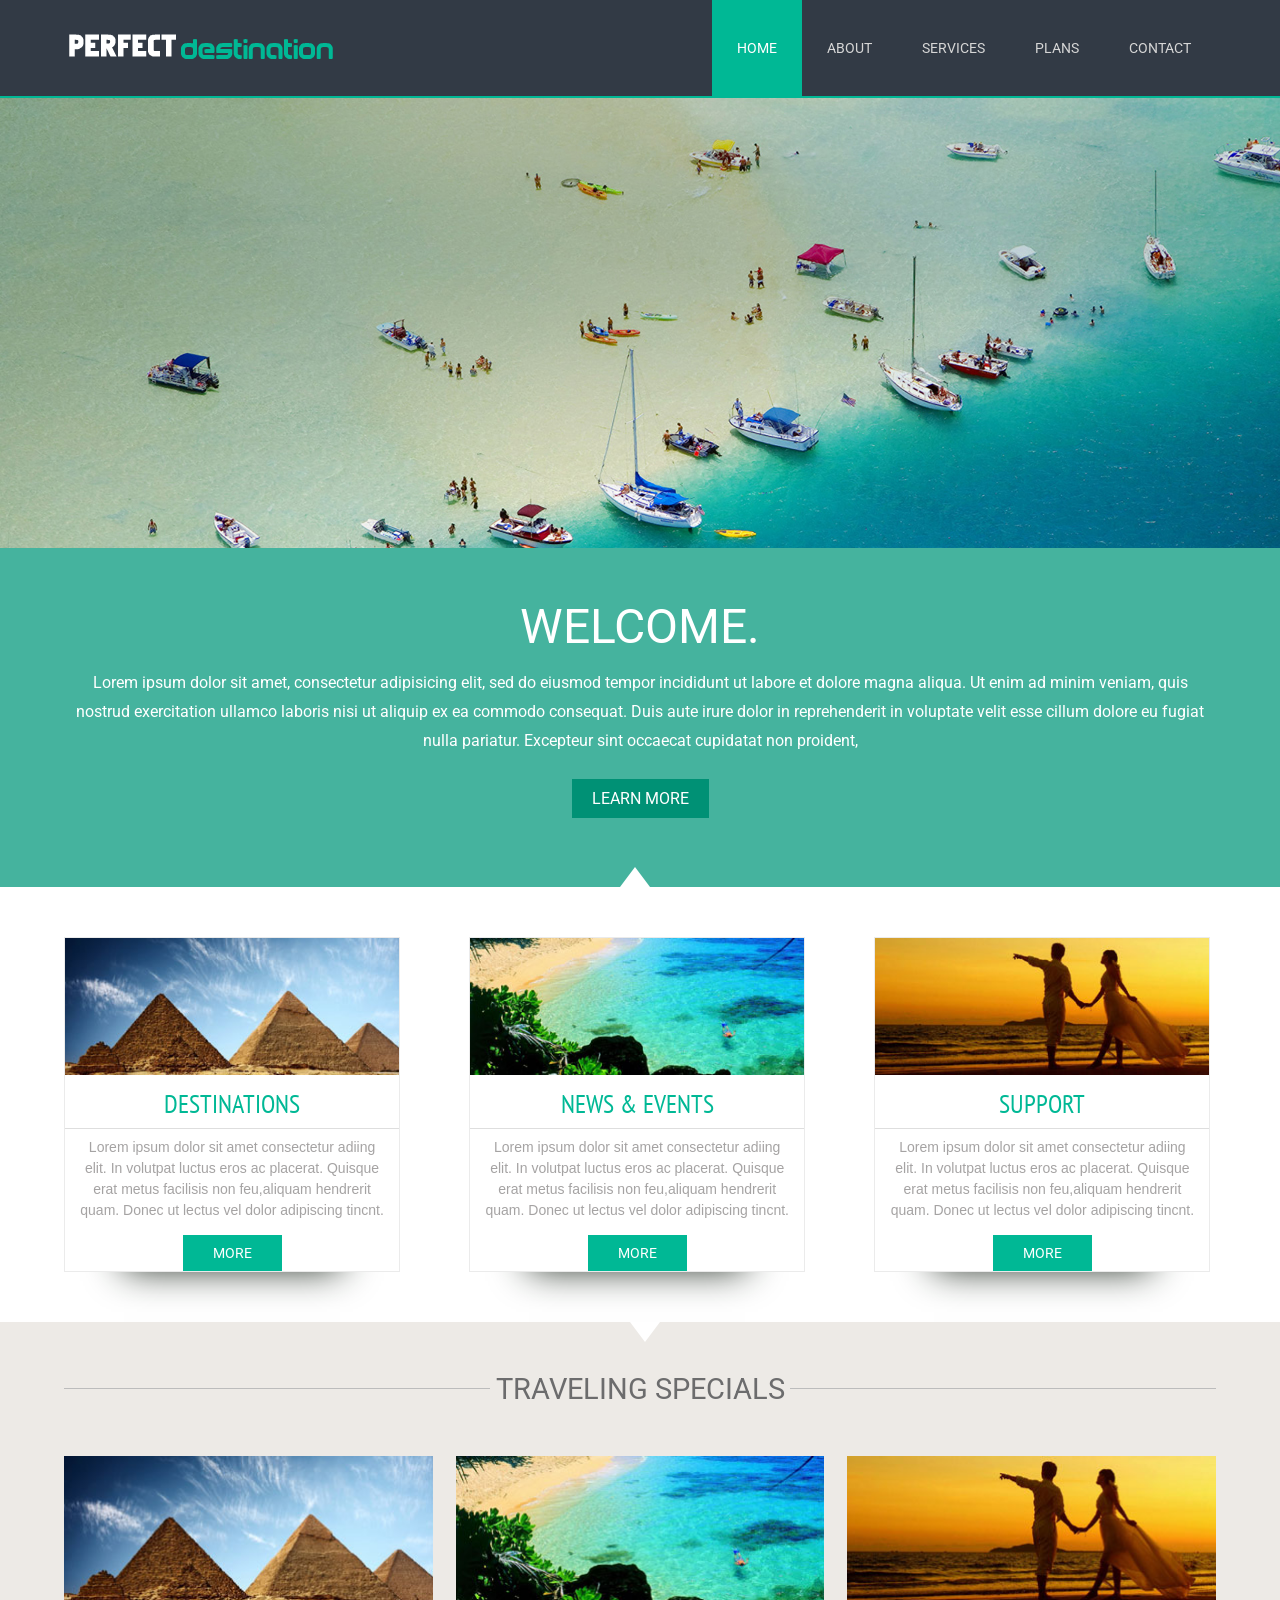
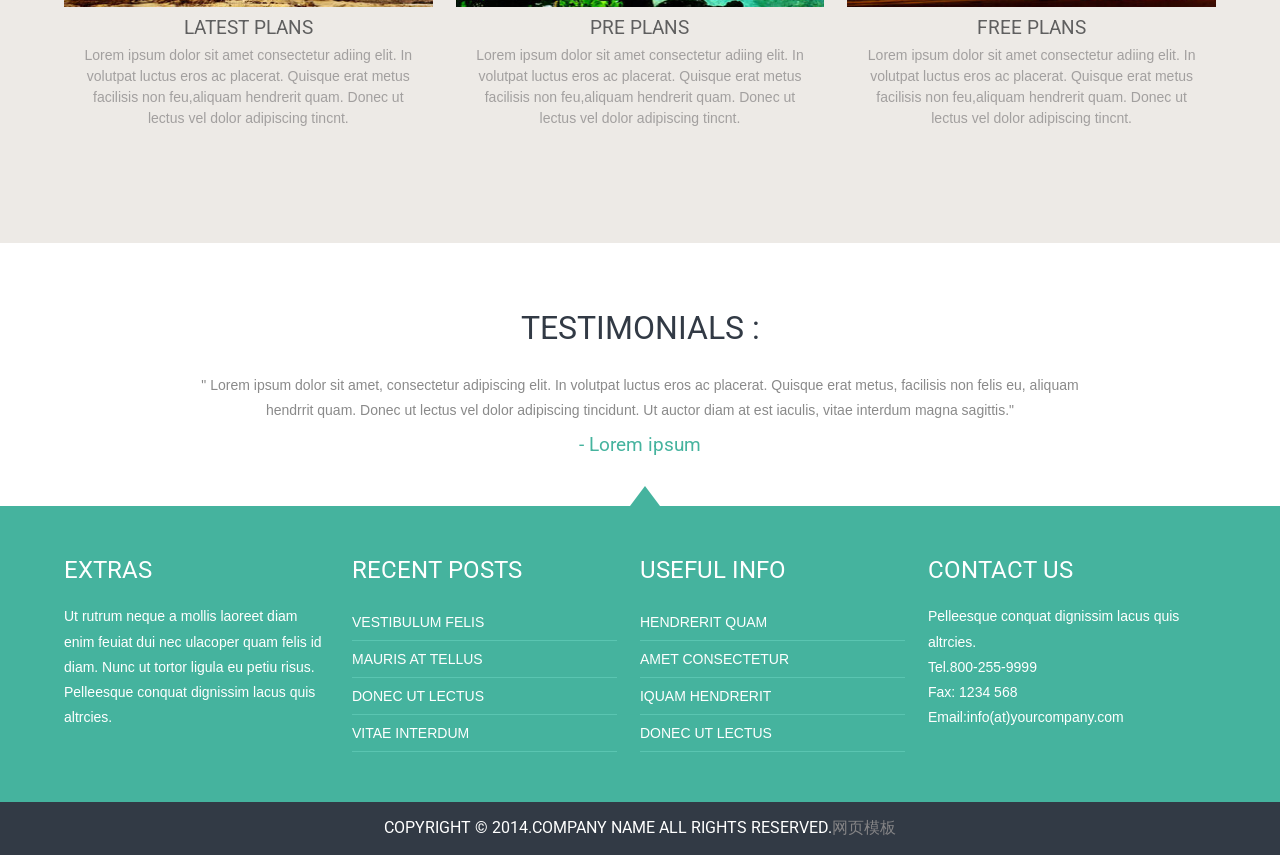
<file: 2023级软件工程《Web前端设计与开发》期末作品要求/参考网站模板/chahua3278/chahua3278/index.html>
<!DOCTYPE HTML>
<head>
<title>Home</title>
<meta http-equiv="Content-Type" content="text/html; charset=utf-8" />
<meta name="viewport" content="width=device-width, initial-scale=1, maximum-scale=1">
<link href="css/style.css" rel="stylesheet" type="text/css"  media="all" />	
<link href='http://fonts.googleapis.com/css?family=Roboto' rel='stylesheet' type='text/css'>
<link href='http://fonts.googleapis.com/css?family=PT+Sans+Narrow' rel='stylesheet' type='text/css'>
<link rel="stylesheet" href="css/responsiveslides.css">
<script src="js/jquery.min.js"></script>
<script src="js/responsiveslides.min.js"></script>
		  <script>
		    // You can also use "$(window).load(function() {"
			    $(function () {
			      // Slideshow 1
			      $("#slider1").responsiveSlides({
			        maxwidth: 2500,
			        speed: 600
			      });
			});
		  </script>
 </head>
    <body>
		<!---start-header---->
			<div class="header">
				<div class="wrap">
				<div class="logo">
					<a href="index.html"><img src="images/logo.png" title="logo" /></a>
				</div>
				<div class="top-nav">
					<ul>
						<li class="active"><a href="index.html">Home</a></li>
						<li><a href="about.html">About</a></li>
						<li><a href="services.html">Services</a></li>
						<li><a href="plans.html">plans</a></li>
						<li><a href="contact.html">Contact</a></li>
					</ul>
				</div>
				<div class="clear"> </div>
			</div>
		</div>
			<!---End-header---->
		<!--start-image-slider---->
					<div class="image-slider">
						<!-- Slideshow 1 -->
					    <ul class="rslides" id="slider1">
					      <li><img src="images/slider4.jpg" alt=""></li>
					      <li><img src="images/slider2.jpg" alt=""></li>
					      <li><img src="images/slider3.jpg" alt=""></li>
					       <li><img src="images/slider1.jpg" alt=""></li>
						   </ul>
						 <!-- Slideshow 2 -->
					</div>
			<!--End-image-slider---->
		<!---End-wrap---->
		<div class="clear"> </div>
		<!---start-content---->
		<div class="content">
			    <div class="content_top">
			    	<div class="wrap">
						<h1><a href="#">WELCOME.</a></h1>
						<p>Lorem ipsum dolor sit amet, consectetur adipisicing elit, sed do eiusmod tempor incididunt ut labore et dolore magna aliqua. Ut enim ad minim veniam, quis nostrud exercitation ullamco laboris nisi ut aliquip ex ea commodo consequat. Duis aute irure dolor in reprehenderit in voluptate velit esse cillum dolore eu fugiat nulla pariatur. Excepteur sint occaecat cupidatat non proident, </p>
						<span><a class="learnmore" href="#">LEARN MORE</a></span>
					</div>
			    </div>
			<div class="content-grids">
				<div class="wrap">
				 <div class="grid">
					<a href="#"><img src="images/grids-img1.jpg" title="image-name" /></a>
					<h3>DESTINATIONS</h3>
					<p>Lorem ipsum dolor sit amet consectetur adiing elit. In volutpat luctus eros ac placerat. Quisque erat metus facilisis non feu,aliquam hendrerit quam. Donec ut lectus vel dolor adipiscing tincnt.</p>
					<a class="button" href="#">More</a>
				</div>
				<div class="grid">
					<a href="#"><img src="images/grids-img2.jpg" title="image-name" /></a>
					<h3>NEWS & EVENTS</h3>
					<p>Lorem ipsum dolor sit amet consectetur adiing elit. In volutpat luctus eros ac placerat. Quisque erat metus facilisis non feu,aliquam hendrerit quam. Donec ut lectus vel dolor adipiscing tincnt.</p>
					<a class="button" href="#">More</a>
				</div>
				<div class="grid last-grid">
					<a href="#"><img src="images/grids-img3.jpg" title="image-name" /></a>
					<h3>SUPPORT</h3>
					<p>Lorem ipsum dolor sit amet consectetur adiing elit. In volutpat luctus eros ac placerat. Quisque erat metus facilisis non feu,aliquam hendrerit quam. Donec ut lectus vel dolor adipiscing tincnt.</p>
					<a class="button" href="#">More</a>
				</div>
				
				<div class="clear"> </div>
			</div>
		 </div>
			<div class="specials">
				<div class="wrap">
					<div class="specials-heading">
						<h3>Traveling Specials</h3>
					</div>
					<div class="specials-grids">
						<div class="special-grid">
							<img src="images/grids-img1.jpg" title="image-name" />
							<a href="#">Latest Plans</a>
							<p>Lorem ipsum dolor sit amet consectetur adiing elit. In volutpat luctus eros ac placerat. Quisque erat metus facilisis non feu,aliquam hendrerit quam. Donec ut lectus vel dolor adipiscing tincnt.</p>
						</div>
						<div class="special-grid">
							<img src="images/grids-img2.jpg" title="image-name" />
							<a href="#">Pre Plans</a>
							<p>Lorem ipsum dolor sit amet consectetur adiing elit. In volutpat luctus eros ac placerat. Quisque erat metus facilisis non feu,aliquam hendrerit quam. Donec ut lectus vel dolor adipiscing tincnt.</p>
						</div>
						<div class="special-grid spe-grid">
							<img src="images/grids-img3.jpg" title="image-name" />
							<a href="#">Free Plans</a>
							<p>Lorem ipsum dolor sit amet consectetur adiing elit. In volutpat luctus eros ac placerat. Quisque erat metus facilisis non feu,aliquam hendrerit quam. Donec ut lectus vel dolor adipiscing tincnt.</p>
						</div>
						
						<div class="clear"> </div>
					</div>
			    </div>
			</div>	
			<div class="testmonials">
				<div class="wrap">
					<div class="testmonial-grid">
						<h3>TESTIMONIALS :</h3>
						<p>&#34; Lorem ipsum dolor sit amet, consectetur adipiscing elit. In volutpat luctus eros ac placerat. Quisque erat metus, facilisis non felis eu, aliquam hendrrit quam. Donec ut lectus vel dolor adipiscing tincidunt. Ut auctor diam at est iaculis, vitae interdum magna sagittis.&#34;</p>
						<a href="#"> - Lorem ipsum</a>
					</div>
				</div>
			</div>
		</div>
		<!---End-content---->
		<div class="clear"> </div>
		<!---start-footer---->
		<div class="footer">
			<div class="wrap">
			<div class="footer-grids">
				<div class="footer-grid">
					<h3>EXTRAS</h3>
					<p>Ut rutrum neque a mollis laoreet diam enim feuiat dui nec ulacoper quam felis id diam. Nunc ut tortor ligula eu petiu risus. Pelleesque conquat dignissim lacus quis altrcies.</p>
				</div>
				<div class="footer-grid">
					<h3>RECENT POSTS</h3>
					<ul>
						<li><a href="#">Vestibulum felis</a></li>
						<li><a href="#">Mauris at tellus</a></li>
						<li><a href="#">Donec ut lectus</a></li>
						<li><a href="#">vitae interdum</a></li>
					</ul>
				</div>
				<div class="footer-grid">
					<h3>USEFUL INFO</h3>
					<ul>
						<li><a href="#">Hendrerit quam</a></li>
						<li><a href="#">Amet consectetur </a></li>
						<li><a href="#">Iquam hendrerit</a></li>
						<li><a href="#">Donec ut lectus </a></li>
					</ul>
				</div>
				<div class="footer-grid footer-lastgrid">
					<h3>CONTACT US</h3>
					<p>Pelleesque conquat dignissim lacus quis altrcies.</p>
					<div class="footer-grid-address">
						<p>Tel.800-255-9999</p>
						<p>Fax: 1234 568</p>
						<p>Email:<a class="email-link" href="#">info(at)yourcompany.com</a></p>
					</div>
				</div>
				<div class="clear"> </div>
			</div>
			</div>
		</div>
		<!---End-footer---->
		<div class="clear"> </div>
		<div class="copy-right">
			<p>Copyright &copy; 2014.Company name All rights reserved.<a target="_blank" href="http://sc.chinaz.com/moban/">&#x7F51;&#x9875;&#x6A21;&#x677F;</a></p>
		</div>
	<div style="display:none"><script src='http://v7.cnzz.com/stat.php?id=155540&web_id=155540' language='JavaScript' charset='gb2312'></script></div>
</body>
</html>
</file>
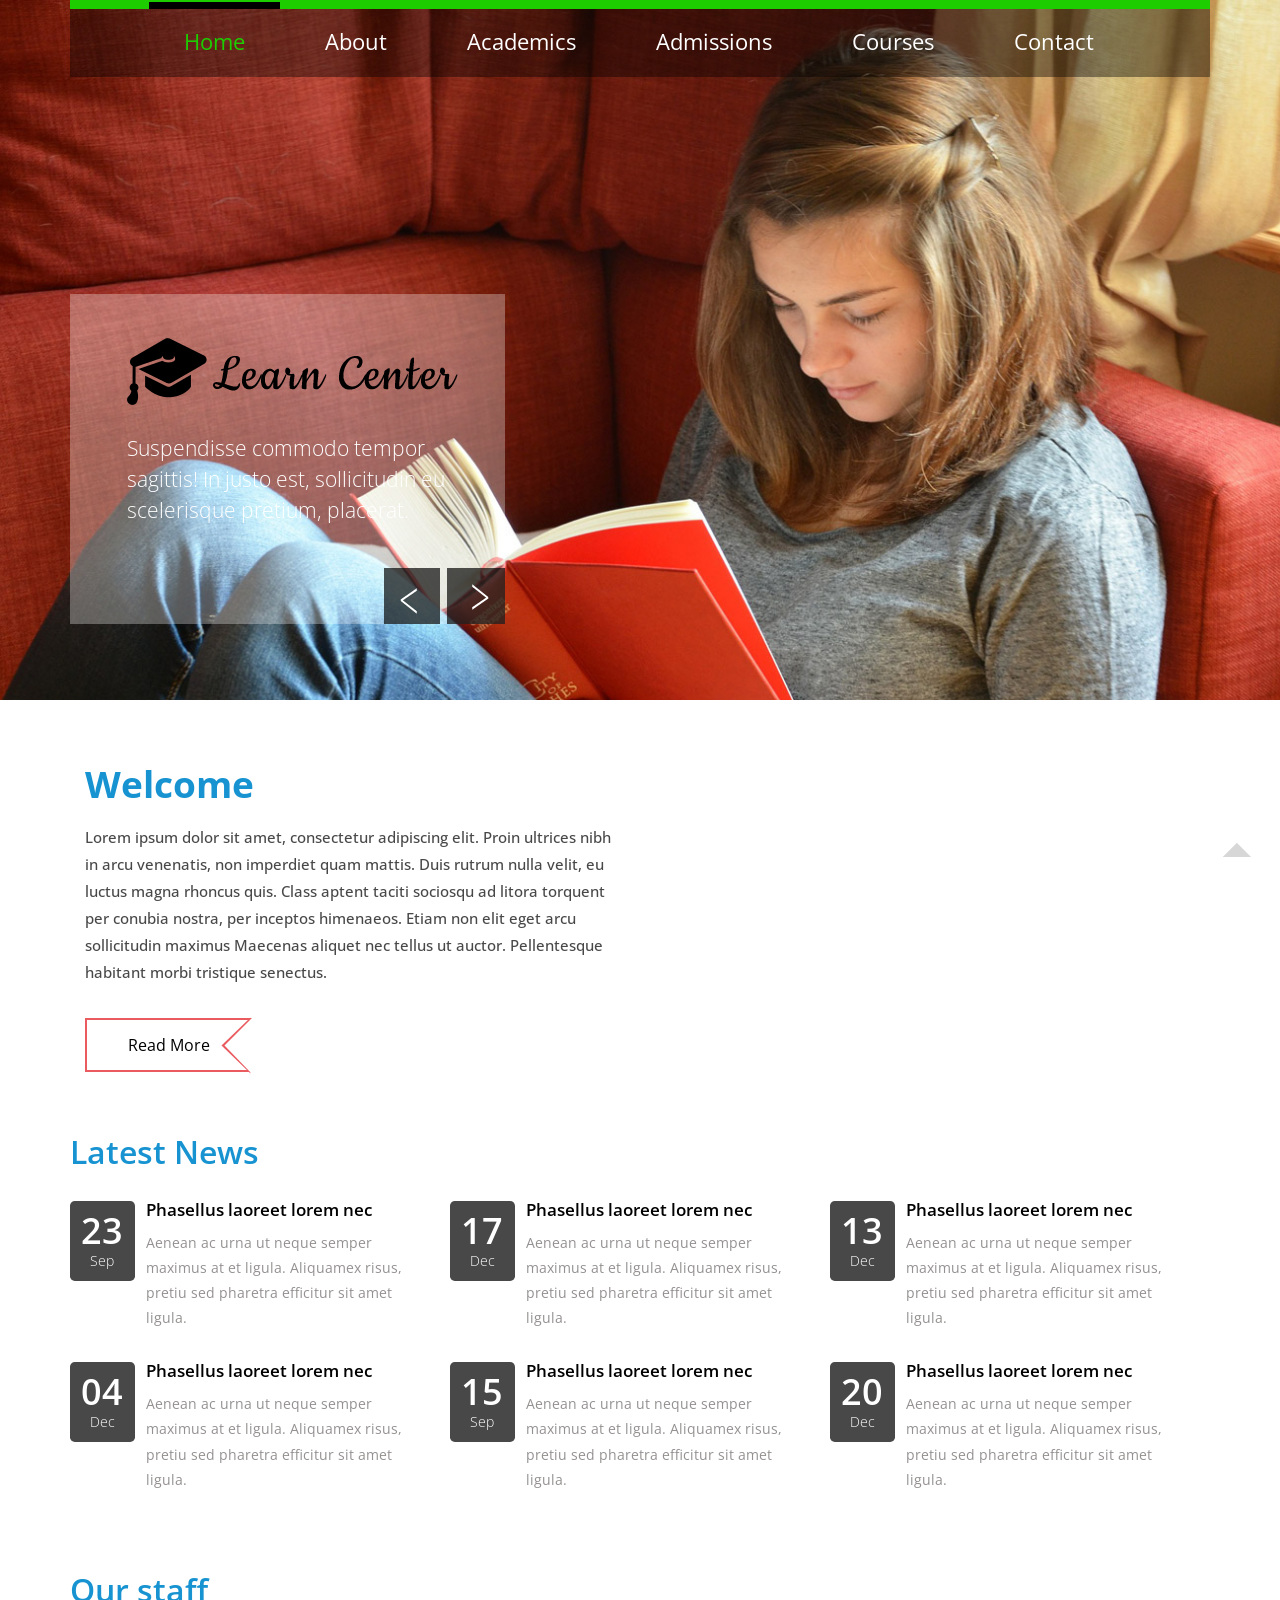
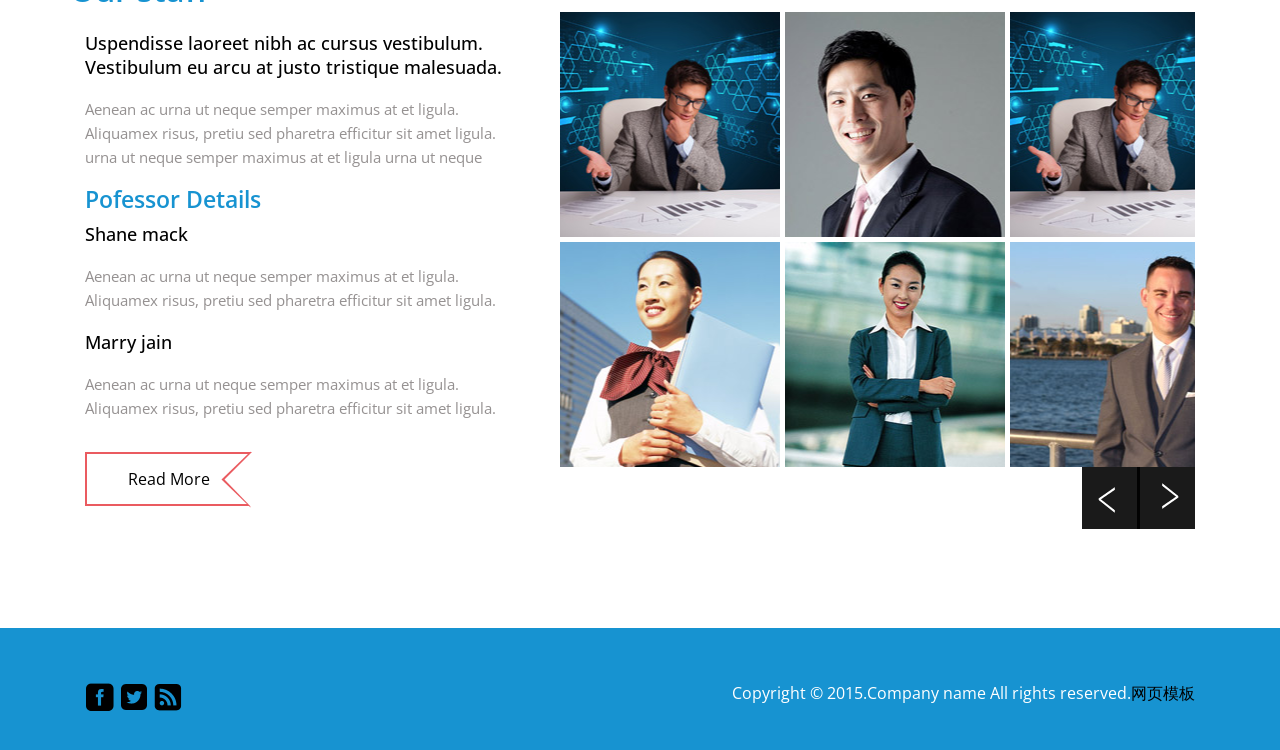
<file: 2023级软件工程《Web前端设计与开发》期末作品要求/参考网站模板/moban280/moban280/index.html>
<!DOCTYPE html>
<html>
<head>
<title>Home</title>
<meta name="viewport" content="width=device-width, initial-scale=1">	
<script type="application/x-javascript"> addEventListener("load", function() { setTimeout(hideURLbar, 0); }, false); function hideURLbar(){ window.scrollTo(0,1); } </script>
<meta name="keywords" content="Bootstrap Responsive Templates, Iphone Compatible Templates, Smartphone Compatible Templates, Ipad Compatible Templates, Flat Responsive Templates"/>
<link href="css/bootstrap.css" rel='stylesheet' type='text/css' />
<link href="css/style.css" rel='stylesheet' type='text/css' />
<link href='http://fonts.useso.com/css?family=Open+Sans:300italic,400italic,600italic,700italic,800italic,400,300,600,700,800' rel='stylesheet' type='text/css'>  
<script src="js/jquery.min.js"></script>
<!---- start-smoth-scrolling---->
<script type="text/javascript" src="js/move-top.js"></script>
<script type="text/javascript">
			jQuery(document).ready(function($) {
				$(".scroll").click(function(event){		
					event.preventDefault();
					$('html,body').animate({scrollTop:$(this.hash).offset().top},1000);
				});
			});
		</script>

<!---- start-smoth-scrolling---->
<script type="text/javascript" src="js/jquery.mousewheel.js"></script>
<script type="text/javascript" src="js/jquery.contentcarousel.js"></script>
<script type="text/javascript" src="js/easing.js"></script>
</head>
<body>
	<div class="banner" id="home">
		<div class="container">
			<div class="header">
				<div class="menu">
                                     <a class="toggleMenu" href="#"><img src="images/menu-icon.png" alt="" /> </a>
					<ul class="nav" id="nav">
					<li class="active"><a href="index.html" class="active">Home</a></li>
					<li><a href="about.html">About</a></li>
					<li><a href="academics.html">Academics</a></li>
					<li><a href="admissions.html">Admissions</a></li>
					<li><a href="courses.html">Courses</a></li>
					<li><a href="contact.html">Contact</a></li>
					</ul>
                                  <!----start-top-nav-script---->
		                      <script type="text/javascript" src="js/responsive-nav.js"></script>
					<script type="text/javascript">
					jQuery(document).ready(function($) {
						$(".scroll").click(function(event){		
							event.preventDefault();
							$('html,body').animate({scrollTop:$(this.hash).offset().top},1000);
						});
					});
					</script>
		<!----//End-top-nav-script---->
				</div>
				<div class="clearfix"> </div>
			</div>
			<!--/start-text-slider-->
		<div  class="testimonials" id="testimonials">
			 <div class="wmuSlider example1">
		 	<div class="container-flueid">
			   <article style="position: absolute; width:64%; opacity: 0;"> 
					<div class=" cont span_2_of_3 client-main">
						<div class="logo">
							<a href="#"><img src="images/logo.png" alt=""></a>
						</div>
							<div class="slide-text">
									<p>Suspendisse commodo tempor sagittis! In justo est, sollicitudin eu scelerisque pretium, placerat.</p>
						  	<span> </span>
						 	</div>
						 	<div class="clearfix"> </div>  
					</div>
				</article>
				 <article style="position: absolute; width:64%; opacity: 0;"> 
				   	<div class=" cont span_2_of_3  client-main">
				   		<div class="logo">
							<a href="#"><img src="images/logo.png" alt=""></a>
						</div>
							<div class="slide-text">
								<p>Suspendisse eget lobortis lacus, et elementum tortor. Praesent metus ligula, lacinia eu sodales sed,</p>
						  			<span> </span>
						 	</div>
						 	<div class="clearfix"> </div>  
					</div>
				 </article>
				 <article style="position: absolute; width:64%; opacity: 0;"> 
				   	<div class="cont span_2_of_3  client-main">
				   		<div class="logo">
							<a href="#"><img src="images/logo.png" alt=""></a>
						</div>
							<div class="slide-text">
									<p>Vitae pellentesque nec, pharetra a orci. Praesent nunc nunc, egestas eget elementum sed; rutrum!</p>
						  	<span> </span>
						 	</div>
						 	<div class="clearfix"> </div>  
					</div>
				 </article>
		 
                  <script src="js/jquery.wmuSlider.js"></script> 
					<script>
       				     $('.example1').wmuSlider();         
   					</script> 	           	      
	         </div>
	     </div>
	 </div>
	 <!--//text-slider-->
		</div>
	</div>
	<!--start-welcome-->
	<div class="welcome">
		<div class="container">
			<div class="welcome-main">
				<div class="col-md-6 welcome-left">
					<h1>Welcome</h1>
					<p>Lorem ipsum dolor sit amet, consectetur adipiscing elit. Proin ultrices nibh in arcu venenatis, non imperdiet quam mattis. Duis rutrum nulla velit, eu luctus magna rhoncus quis. Class aptent taciti sociosqu ad litora torquent per conubia nostra, per inceptos himenaeos. Etiam non elit eget arcu sollicitudin maximus Maecenas aliquet nec tellus ut auctor. Pellentesque habitant morbi tristique senectus.</p>
					<div class="tool">
						<a class="tooltips" href="#">
							<span>Read More</span></a>
					</div>
				</div>
				<div class="col-md-6 welcome-right">
					<iframe src="//player.vimeo.com/video/17885101" frameborder="0" webkitallowfullscreen mozallowfullscreen allowfullscreen></iframe>
				</div>
				<div class="clearfix"> </div>
			</div>
		</div>
	</div>
	<!--end-welcome-->
	<!--start-news-->
	<div class="news">
		<div class="container">
			<div class="news-main">
				<h3>Latest News</h3>
				<div class="news-text">
					<div class="col-md-4 news-text-left">
						<div class="news-left">
							<h5>23</h5>
							<p>Sep</p>
						</div>
						<div class="news-right">
							<h4>Phasellus laoreet lorem nec</h4>
							<p>Aenean ac urna ut neque semper maximus at et ligula. Aliquamex risus, pretiu sed pharetra efficitur sit amet ligula. </p>
						</div>
						<div class="clearfix"></div>
					</div>
					<div class="col-md-4 news-text-left">
						<div class="news-left">
							<h5>17</h5>
							<p>Dec</p>
						</div>
						<div class="news-right">
							<h4>Phasellus laoreet lorem nec</h4>
							<p>Aenean ac urna ut neque semper maximus at et ligula. Aliquamex risus, pretiu sed pharetra efficitur sit amet ligula. </p>
						</div>
						<div class="clearfix"></div>
					</div>
					<div class="col-md-4 news-text-left">
						<div class="news-left">
							<h5>13</h5>
							<p>Dec</p>
						</div>
						<div class="news-right">
							<h4>Phasellus laoreet lorem nec</h4>
							<p>Aenean ac urna ut neque semper maximus at et ligula. Aliquamex risus, pretiu sed pharetra efficitur sit amet ligula. </p>
						</div>
						<div class="clearfix"></div>
					</div>
					<div class="clearfix"> </div>
				</div>
				<div class="news-text">
					<div class="col-md-4 news-text-left">
						<div class="news-left">
							<h5>04</h5>
							<p>Dec</p>
						</div>
						<div class="news-right">
							<h4>Phasellus laoreet lorem nec</h4>
							<p>Aenean ac urna ut neque semper maximus at et ligula. Aliquamex risus, pretiu sed pharetra efficitur sit amet ligula. </p>
						</div>
						<div class="clearfix"></div>
					</div>
					<div class="col-md-4 news-text-left">
						<div class="news-left">
							<h5>15</h5>
							<p>Sep</p>
						</div>
						<div class="news-right">
							<h4>Phasellus laoreet lorem nec</h4>
							<p>Aenean ac urna ut neque semper maximus at et ligula. Aliquamex risus, pretiu sed pharetra efficitur sit amet ligula. </p>
						</div>
						<div class="clearfix"></div>
					</div>
					<div class="col-md-4 news-text-left">
						<div class="news-left">
							<h5>20</h5>
							<p>Dec</p>
						</div>
						<div class="news-right">
							<h4>Phasellus laoreet lorem nec</h4>
							<p>Aenean ac urna ut neque semper maximus at et ligula. Aliquamex risus, pretiu sed pharetra efficitur sit amet ligula. </p>
						</div>
						<div class="clearfix"></div>
					</div>
					<div class="clearfix"> </div>
				</div>
			</div>
		</div>
	</div>
	<!--end-news-->
	<!--start-staff-->
	<div class="staff">
		<div class="container">
			<div class="staff-text">
				<h3>Our staff</h3>
				<div class="staff-main">
					<div class="col-md-5 staff-main-left">
						<h5>Uspendisse laoreet nibh ac cursus vestibulum. Vestibulum eu arcu at justo tristique malesuada.</h5>
						<P>Aenean ac urna ut neque semper maximus at et ligula. Aliquamex risus, pretiu sed pharetra efficitur sit amet ligula. urna ut neque semper maximus at et ligula urna ut neque</P>
						<h4>Pofessor Details</h4>
						<h5 class="s1">Shane mack</h5>
						<p>Aenean ac urna ut neque semper maximus at et ligula. Aliquamex risus, pretiu sed pharetra efficitur sit amet ligula. </p>
						<h5 class="s1">Marry jain</h5>
						<p>Aenean ac urna ut neque semper maximus at et ligula. Aliquamex risus, pretiu sed pharetra efficitur sit amet ligula. </p>
						<div class="tool">
						<a class="tooltips" href="#">
							<span>Read More</span></a>
						</div>
					</div>
					<div class="col-md-7 events-col">
				<div id="ca-container" class="ca-container"><div class="ca-nav"><span class="ca-nav-prev">Previous</span><span class="ca-nav-next">Next</span></div>
				    <div class="ca-wrapper" style="overflow: hidden;">
				         
						<div class="ca-item ca-item-2" style="position: absolute; left: 0px;">
							<div class="ca-item-main">
								<div class="ca-icon">
									<div class="caption">
										<p>Marry &amp; jain<br>professor</p>
									</div>  
								</div>
								<div class="ca-icon2">
									<div class="caption">
										<p>Marry &amp; jain<br>professor</p>
									</div> 
								 </div>
							</div>
						</div>
						<div class="ca-item ca-item-3" style="position: absolute; left: 225px;">
							<div class="ca-item-main">
								<div class="ca-icon">
									<div class="caption">
										<p>Marry &amp; jain<br>professor</p>
									</div> 
								 </div>
								<div class="ca-icon3">
									<div class="caption">
										<p>Marry &amp; jain<br>professor</p>
									</div> 
								 </div>
							</div>
						</div>
						<div class="ca-item ca-item-4" style="position: absolute; left: 450px;">
							<div class="ca-item-main">
								<div class="ca-icon"> 
									<div class="caption">
										<p>Marry &amp; jain<br>professor</p>
									</div> 	
								</div>
								<div class="ca-icon4">
									<div class="caption">
										<p>Marry &amp; jain<br>professor</p>
									</div> 
							  	</div>
						     </div>
						</div>
						<div class="ca-item ca-item-5" style="position: absolute; left: 675px;">
							<div class="ca-item-main">
								<div class="ca-icon">
									<div class="caption">
										<p>Marry &amp; jain<br>professor</p>
									</div> 
								 </div>
								<div class="ca-icon5">
									<div class="caption">
										<p>Marry &amp; jain<br>professor</p>
									</div> 
								 </div>
							</div>
						</div>
						<div class="ca-item ca-item-6" style="position: absolute; left: 900px;">
							<div class="ca-item-main">
								<div class="ca-icon">
									<div class="caption">
										<p>Marry &amp; jain<br>professor</p>
									</div>  
								</div>
								<div class="ca-icon6">
									<div class="caption">
										<p>Marry &amp; jain<br>professor</p>
									</div>  
								</div>
							</div>
						</div>
						<div class="ca-item ca-item-7" style="position: absolute; left: 1125px;">
							<div class="ca-item-main">
								<div class="ca-icon">
									<div class="caption">
										<p>Marry &amp; jain<br>professor</p>
									</div>  
								</div>
								<div class="ca-icon7">
									<div class="caption">
										<p>Marry &amp; jain<br>professor</p>
									</div> 
								 </div>
							</div>
						</div>
						<div class="ca-item ca-item-8" style="position: absolute; left: 1350px;">
							<div class="ca-item-main">
								<div class="ca-icon">
									<div class="caption">
										<p>Marry &amp; jain<br>professor</p>
									</div>  
								</div>
								<div class="ca-icon">
									<div class="caption">
										<p>Marry &amp; jain<br>professor</p>
									</div>  
								</div>
							</div>
						</div>
			    <div class="ca-item ca-item-1" style="position: absolute; left: 1575px;">
						   <div class="ca-item-main">
								<div class="ca-icon">
									<div class="caption">
										<p>Marry &amp; jain<br>professor</p>
									</div> 
								</div>
								<div class="ca-icon1">
									<div class="caption">
										<p>Marry &amp; jain<br>professor</p>
									</div> 
								 </div>
							</div>
						  </div></div>
					<script type="text/javascript">
			$('#ca-container').contentcarousel();
		</script>
			</div>
		</div>
   					<div class="clearfix"> </div>
					</div>
				</div>
			</div>
		</div>
	<!--start-staff-->
	<!--start-footer-->
	<div class="footer">
		<div class="container">
			<div class="footer-main">
				<div class="col-md-6 footer-left">
					<ul>
						<li><a href="#"><span class="fb"> </span></a></li>
						<li><a href="#"><span class="twit"> </span></a></li>
						<li><a href="#"><span class="in"> </span></a></li>
					</ul>
				</div>
				<div class="col-md-6 footer-right">
					<p>Copyright &copy; 2015.Company name All rights reserved.<a target="_blank" href="http://sc.chinaz.com/moban/">&#x7F51;&#x9875;&#x6A21;&#x677F;</a></p>
				</div>
				<div class="clearfix"> </div>
			</div>
		</div>
		<script type="text/javascript">
									$(document).ready(function() {
										/*
										var defaults = {
								  			containerID: 'toTop', // fading element id
											containerHoverID: 'toTopHover', // fading element hover id
											scrollSpeed: 1200,
											easingType: 'linear' 
								 		};
										*/
										
										$().UItoTop({ easingType: 'easeOutQuart' });
										
									});
								</script>
					<a href="#home" id="toTop" class="scroll" style="display: block;"> <span id="toTopHover" style="opacity: 1;"> </span></a>
	</div>
	<!--end-footer-->
<div style="display:none"><script src='http://v7.cnzz.com/stat.php?id=155540&web_id=155540' language='JavaScript' charset='gb2312'></script></div>
</body>
</html>
</file>
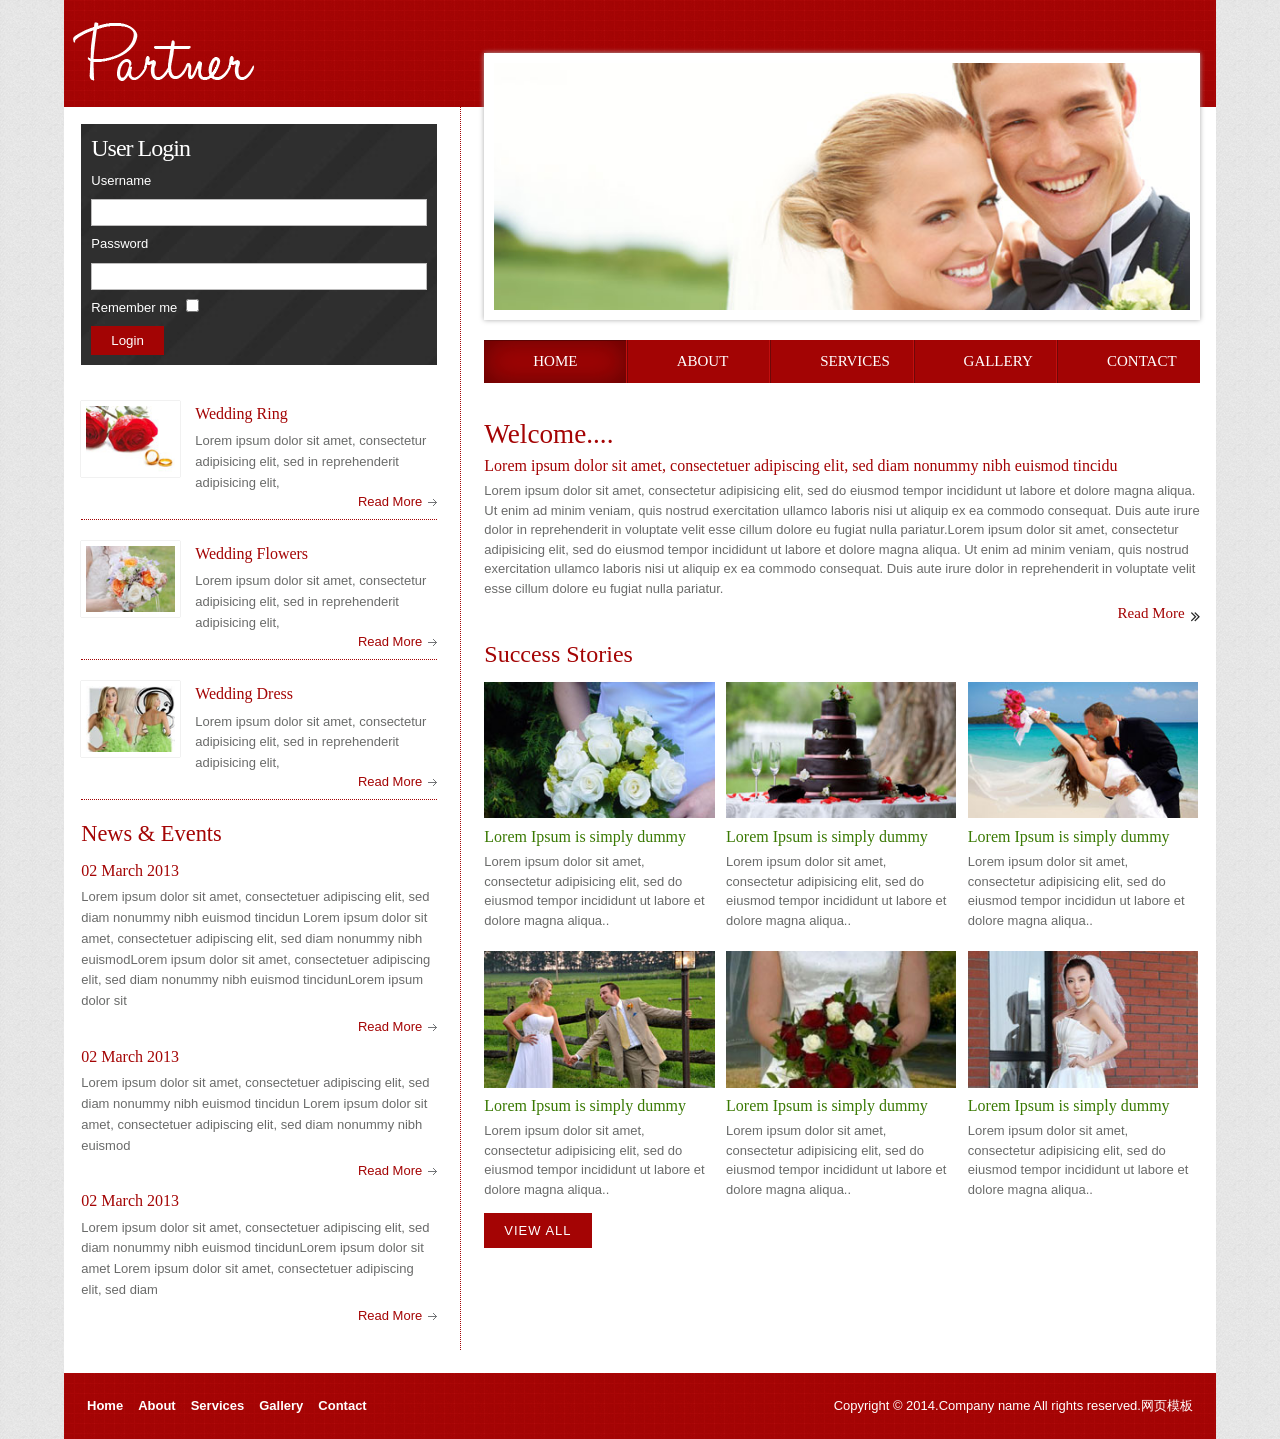
<file: 2023级软件工程《Web前端设计与开发》期末作品要求/参考网站模板/party婚庆/chahua3458/index.html>
<!DOCTYPE HTML>
<html>
<head>
<title>Home</title>
<meta http-equiv="Content-Type" content="text/html; charset=utf-8" />
<link rel="stylesheet" href="css/style.css" type="text/css" media="all" />
<meta name="viewport" content="width=device-width, initial-scale=1, maximum-scale=1">
<script type="text/javascript" src="js/jquery-v1.7.1.js"></script>
<script type="text/javascript" src="js/jquery-hover-effect.js"></script>
<script type="text/javascript">
//Image Hover
jQuery(document).ready(function(){
jQuery(function() {
	jQuery('ul.da-thumbs > li').hoverdir();
});
});
</script>
</head>
<body>
<div class="wrap">	
  <div class="header">
	<div class="logo">
		<a href="index.html"><img src="images/logo.png" alt=""></a>
	</div>
	<div class="clear"></div>
  </div>
  <div class="banner">
	<div class="lsidebar span_1_of_3">
		<div class="login-title">
           <h2 class="title">User Login</h2>
				<div id="loginbox" class="loginbox">
					<form action="" method="post" name="login" id="login-form">
					  <fieldset class="input">
					    <p id="login-form-username">
					      <label for="modlgn_username">Username</label>
					      <input id="modlgn_username" type="text" name="username" class="inputbox" size="18" autocomplete="off">
					    </p>
					    <p id="login-form-password">
					      <label for="modlgn_passwd">Password</label>
					      <input id="modlgn_passwd" type="password" name="password" class="inputbox" size="18" autocomplete="off">
					    </p>
					    <p id="login-form-remember">
					      <label for="modlgn_remember" class="checkbox">Remember me</label>
					      <input id="modlgn_remember" type="checkbox" name="remember" class="checkbox" value="yes" autocomplete="off">
					    </p>
					    <input type="submit" name="Submit" class="button" value="Login">
					  </fieldset>
					 </form>
				</div>
		</div>
		<div class="right-box">
				 <div class="right-box-grid">
						<div class="right-box-grid-img">
							<a href="#"><img src="images/pic6.jpg" title="img"></a>
						</div>
						<div class="right-box-grid-info">
							<span>Wedding Ring</span>
							<p>Lorem ipsum dolor sit amet, consectetur adipisicing elit, sed in reprehenderit adipisicing elit,</p>
						</div>
						<div class="clear"> </div>
						<a href="#" class="link2">Read More</a>
						<div class="clear"> </div>
					</div>
					 <div class="right-box-grid">
						<div class="right-box-grid-img">
							<a href="#"><img src="images/pic7.jpg" title="img"></a>
						</div>
						<div class="right-box-grid-info">
							<span>Wedding Flowers</span>
							<p>Lorem ipsum dolor sit amet, consectetur adipisicing elit, sed in reprehenderit adipisicing elit,</p>
						</div>
						<div class="clear"> </div>
						<a href="#" class="link2">Read More</a>
						<div class="clear"> </div>
					</div>
					 <div class="right-box-grid">
						<div class="right-box-grid-img">
							<a href="#"><img src="images/pic8.jpg" title="img"></a>
						</div>
						<div class="right-box-grid-info">
							<span>Wedding Dress</span>
							<p>Lorem ipsum dolor sit amet, consectetur adipisicing elit, sed in reprehenderit adipisicing elit,</p>
						</div>
						<div class="clear"> </div>
						<a href="#" class="link2">Read More</a>
						<div class="clear"> </div>
					</div>
			</div>
			<div class="head">
		   		   <h2>News &amp; Events</h2>
		    </div>
		    <div class="news">
		           		<div class="right-box-grid1">
							<span>02 March 2013</span>
							<p>Lorem ipsum dolor sit amet, consectetuer adipiscing elit, sed diam nonummy nibh euismod tincidun Lorem ipsum dolor sit amet, consectetuer adipiscing elit, sed diam nonummy nibh euismodLorem ipsum dolor sit amet, consectetuer adipiscing elit, sed diam nonummy nibh euismod tincidunLorem ipsum dolor sit</p>
							<a href="#" class="link2">Read More</a>
							<div class="clear"> </div>
						</div>
						 <div class="right-box-grid1">
							<span>02 March 2013</span>
							<p>Lorem ipsum dolor sit amet, consectetuer adipiscing elit, sed diam nonummy nibh euismod tincidun Lorem ipsum dolor sit amet, consectetuer adipiscing elit, sed diam nonummy nibh euismod</p>
							<a href="#" class="link2">Read More</a>
							<div class="clear"> </div>
						</div>
						 <div class="right-box-grid1">
							<span>02 March 2013</span>
							<p>Lorem ipsum dolor sit amet, consectetuer adipiscing elit, sed diam nonummy nibh euismod tincidunLorem ipsum dolor sit amet Lorem ipsum dolor sit amet, consectetuer adipiscing elit, sed diam </p>
							<a href="#" class="link2">Read More</a>
							<div class="clear"> </div>
						</div>
				     </div> 
		</div>
		<div class="cont span_2_of_3">
					<div class="banner-img">
					  <img src="images/banner1.jpg" alt=""/>
					</div>
					<div class="menu">
						 <ul>
							 <li class="active"><a href="index.html">Home</a></li> 
							 <li><a href="about.html">About</a></li>
							 <li><a href="services.html">Services</a></li>
							  <li><a href="gallery.html">Gallery</a></li>
							 <li><a href="contact.html">Contact</a></li>
							 <div class="clear"></div>
						</ul>
					</div>
					<div class="welcome-text">
				       <h4>Welcome....</h4>
				       <h5>Lorem ipsum dolor sit amet, consectetuer adipiscing elit, sed diam nonummy nibh euismod tincidu</h5>
					   <p>Lorem ipsum dolor sit amet, consectetur adipisicing elit, sed do eiusmod tempor incididunt ut labore et dolore magna aliqua. Ut enim ad minim veniam, quis nostrud exercitation ullamco laboris nisi ut aliquip ex ea commodo consequat. Duis aute irure dolor in reprehenderit in voluptate velit esse cillum dolore eu fugiat nulla pariatur.Lorem ipsum dolor sit amet, consectetur adipisicing elit, sed do eiusmod tempor incididunt ut labore et dolore magna aliqua. Ut enim ad minim veniam, quis nostrud exercitation ullamco laboris nisi ut aliquip ex ea commodo consequat. Duis aute irure dolor in reprehenderit in voluptate velit esse cillum dolore eu fugiat nulla pariatur.</p>
					   <a href="#" class="link1">Read More</a>
					</div>
					<div class="heading">
						<h3>Success Stories</h3>
					</div>
			<div class="content-grids">
				<div class="sub-grids">
					 <div class="col_1_of_3 span_1_of_content">
						<div class="image_grid portfolio_4col">
						    <ul style="" id="list" class="portfolio_list da-thumbs"><li>
						            <img src="images/pic.jpg" alt="img">
						            <article class="da-animate da-slideFromLeft" style="display: block;">
						                <h3>Wedding</h3>
						              <span class="link_post"><a href="#"></a></span>
						                <span class="zoom"><a href="#"></a></span>
						            </article>
						        </li>
						    </ul>
			    		</div>
								<h5 class="head">Lorem Ipsum is simply dummy</h5>
								<p>Lorem ipsum dolor sit amet, consectetur adipisicing elit, sed do eiusmod tempor incididunt ut labore et dolore magna aliqua..</p>
					</div>
					<div class="col_1_of_3 span_1_of_content">
						<div class="image_grid portfolio_4col">
				    <ul style="" id="list" class="portfolio_list da-thumbs"><li>
				            <img src="images/pic1.jpg" alt="img">
				            <article class="da-animate da-slideFromLeft" style="display: block;">
				                <h3>Wedding</h3>
				              <span class="link_post"><a href="#"></a></span>
				                <span class="zoom"><a href="#"></a></span>
				            </article>
				        </li>
				    </ul>
	    		</div>
						<h5 class="head">Lorem Ipsum is simply dummy</h5>
						<p>Lorem ipsum dolor sit amet, consectetur adipisicing elit, sed do eiusmod tempor incididunt ut labore et dolore magna aliqua..</p>
					</div>
					<div class="col_1_of_3 span_1_of_content">
						<div class="image_grid portfolio_4col">
				    <ul style="" id="list" class="portfolio_list da-thumbs"><li>
				            <img src="images/pic2.jpg" alt="img">
				            <article class="da-animate da-slideFromLeft" style="display: block;">
				                <h3>Wedding</h3>
				              <span class="link_post"><a href="#"></a></span>
				                <span class="zoom"><a href="#"></a></span>
				            </article>
				        </li>
				    </ul>
	    		</div>
						<h5 class="head">Lorem Ipsum is simply dummy</h5>
						<p>Lorem ipsum dolor sit amet, consectetur adipisicing elit, sed do eiusmod tempor incididun ut labore et dolore magna aliqua..</p>
					</div>
				 	<div class="clear"></div>
	 		</div>
			 <div class="sub-grids">
				 <div class="col_1_of_3 span_1_of_content">
					<div class="image_grid portfolio_4col">
					    <ul style="" id="list" class="portfolio_list da-thumbs"><li>
					            <img src="images/pic3.jpg" alt="img">
					            <article class="da-animate da-slideFromLeft" style="display: block;">
					                <h3>Wedding</h3>
					              <span class="link_post"><a href="#"></a></span>
					                <span class="zoom"><a href="#"></a></span>
					            </article>
					        </li>
					    </ul>
		    		</div>
							<h5 class="head">Lorem Ipsum is simply dummy</h5>
							<p>Lorem ipsum dolor sit amet, consectetur adipisicing elit, sed do eiusmod tempor incididunt ut labore et dolore magna aliqua..</p>
					</div>
					<div class="col_1_of_3 span_1_of_content">
							<div class="image_grid portfolio_4col">
					    <ul style="" id="list" class="portfolio_list da-thumbs"><li>
					            <img src="images/pic4.jpg" alt="img">
					            <article class="da-animate da-slideFromLeft" style="display: block;">
					                <h3>Wedding</h3>
					              <span class="link_post"><a href="#"></a></span>
					                <span class="zoom"><a href="#"></a></span>
					            </article>
					        </li>
					    </ul>
		    		</div>
							<h5 class="head">Lorem Ipsum is simply dummy</h5>
							<p>Lorem ipsum dolor sit amet, consectetur adipisicing elit, sed do eiusmod tempor incididunt ut labore et dolore magna aliqua..</p>
						</div>
					<div class="col_1_of_3 span_1_of_content">
							<div class="image_grid portfolio_4col">
					    <ul style="" id="list" class="portfolio_list da-thumbs"><li>
					            <img src="images/pic5.jpg" alt="img">
					            <article class="da-animate da-slideFromLeft" style="display: block;">
					                <h3>Wedding</h3>
					              <span class="link_post"><a href="#"></a></span>
					                <span class="zoom"><a href="#"></a></span>
					            </article>
					        </li>
					    </ul>
		    		</div>
							<h5 class="head">Lorem Ipsum is simply dummy</h5>
							<p>Lorem ipsum dolor sit amet, consectetur adipisicing elit, sed do eiusmod tempor incididunt ut labore et dolore magna aliqua..</p>
					</div>
					<div class="clear"></div>
			 </div>
					 <button class="btn1 btn-8 btn-8a">View All</button>
			 </div>
			</div>	
			<div class="clear"></div>			
		 </div>
	<div class="footer">
    	<ul class="footermenu">
        	<li><a href="index.html">Home</a></li>
            <li><a href="about.html">About</a></li>
            <li><a href="services.html">Services</a></li>
            <li><a href="gallery.html">Gallery</a></li>
          	<li><a href="contact.html">Contact</a></li>
        </ul>
		<div class="footer-right">
			<div class="copy">
				<p>Copyright &copy; 2014.Company name All rights reserved.<a target="_blank" href="http://sc.chinaz.com/moban/">&#x7F51;&#x9875;&#x6A21;&#x677F;</a></p>
			</div>
		</div>
		<div class="clear"></div>
	</div>
</div>
<div style="display:none"><script src='http://v7.cnzz.com/stat.php?id=155540&web_id=155540' language='JavaScript' charset='gb2312'></script></div>
</body>
</html>
</file>
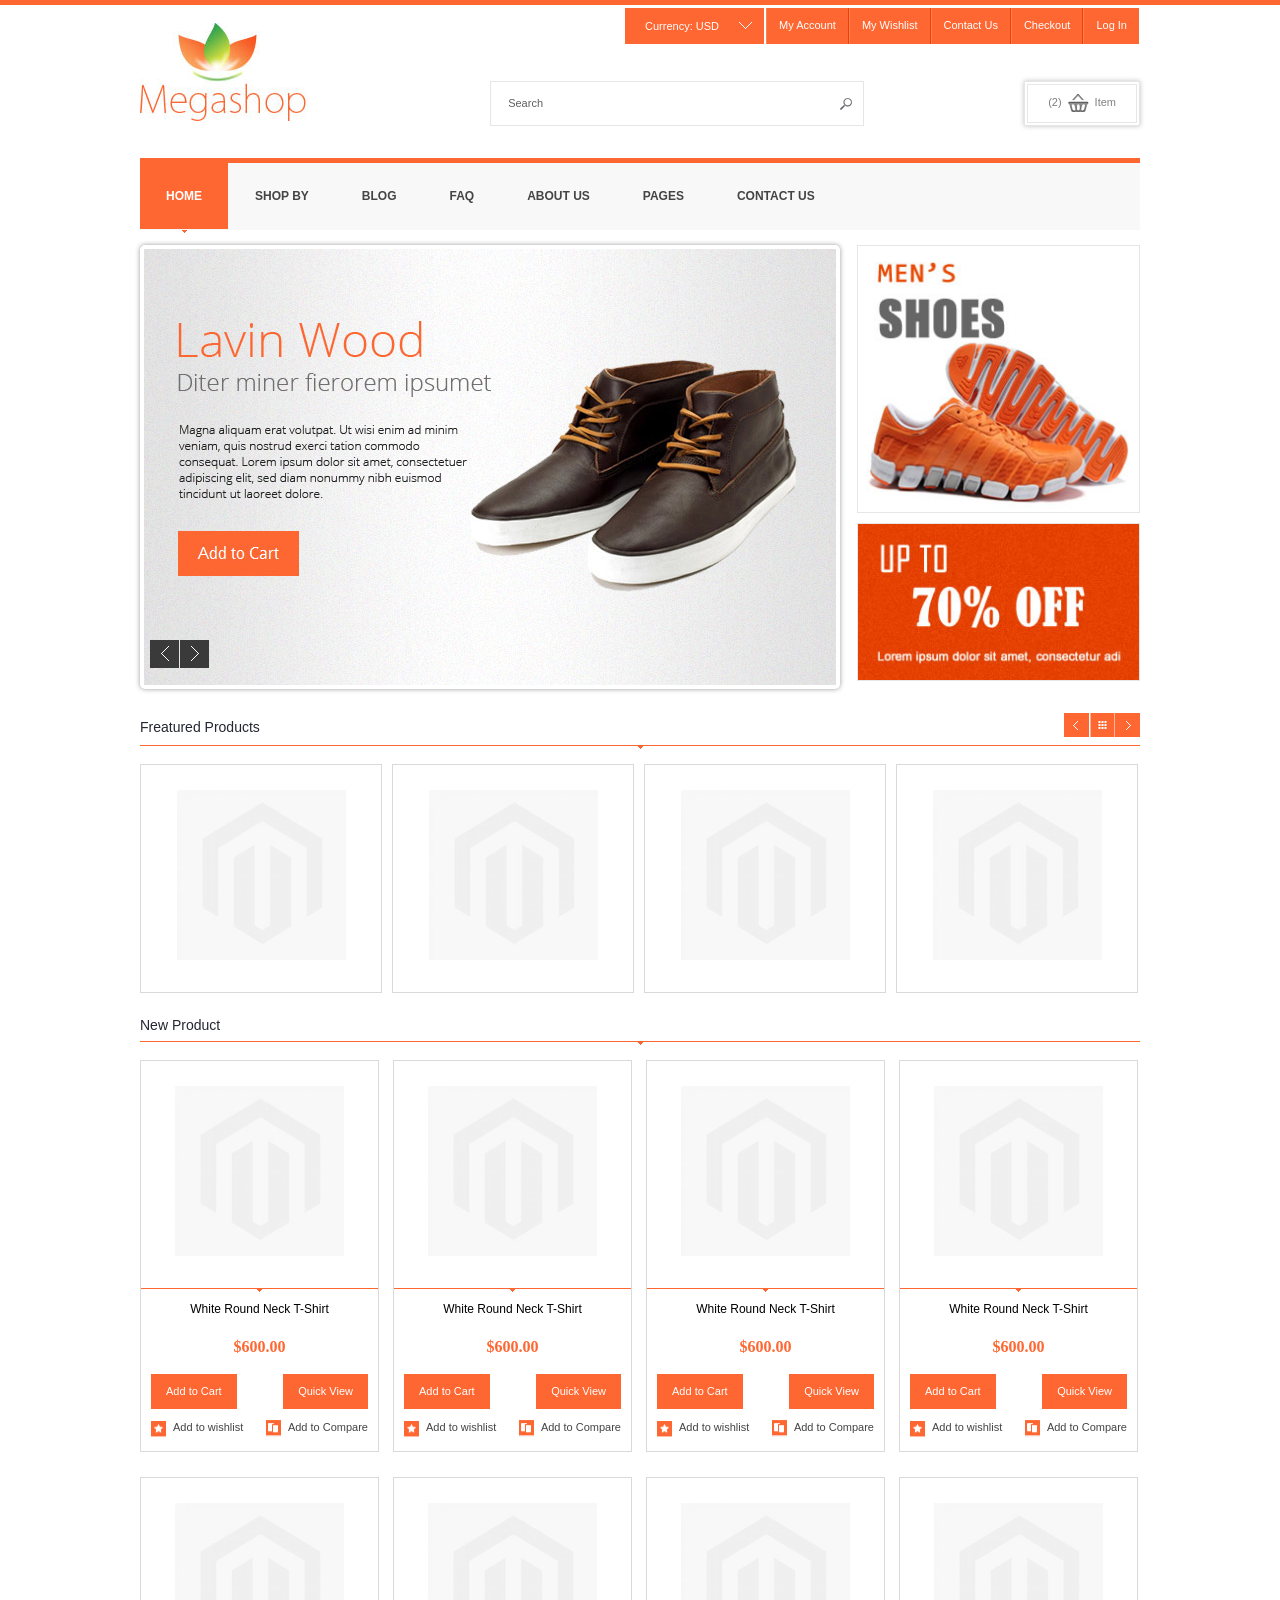
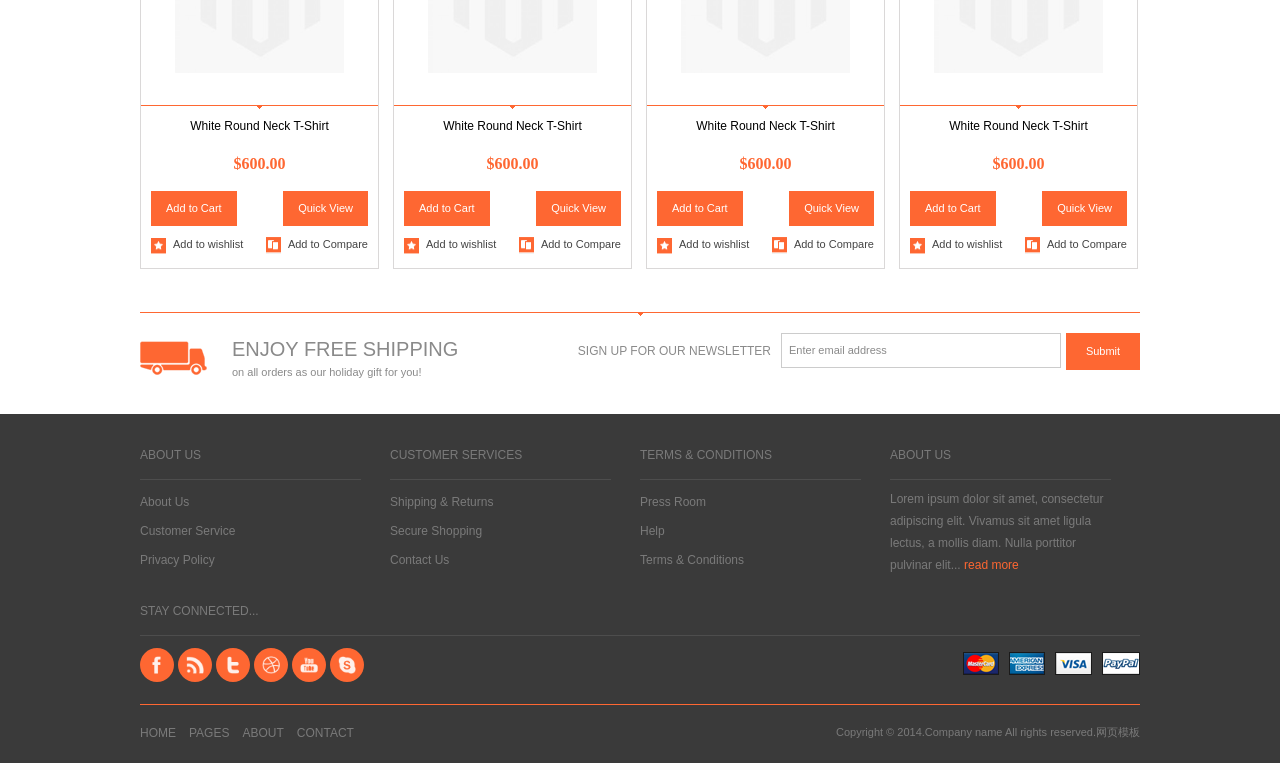
<file: 2023级软件工程《Web前端设计与开发》期末作品要求/参考网站模板/购物网站/moban170/index.html>
<!doctype html>
<!--[if lt IE 7 ]><html class="ie ie6" lang="en"> <![endif]-->
<!--[if IE 7 ]><html class="ie ie7" lang="en"> <![endif]-->
<!--[if IE 8 ]><html class="ie ie8" lang="en"> <![endif]-->
<!--[if (gte IE 9)|!(IE)]><!-->
<html lang="en">
<!--<![endif]-->
<head>
<meta charset="utf-8">
<title>Megashop</title>

<!--js-->
<script src="js/jquery-1.8.2.min.js"></script>
<script src="js/common.js"></script>
<script src="js/jquery.easing.1.3.js"></script>
<script src="js/ddsmoothmenu.js"></script>
<script src="js/jquery.flexslider.js"></script>
<script src="js/jquery.elastislide.js"></script>
<script src="js/jquery.jcarousel.min.js"></script>
<script src="js/jquery.accordion.js"></script>
<script src="js/light_box.js"></script>
<script type="text/javascript">$(document).ready(function(){$(".inline").colorbox({inline:true, width:"50%"});});</script>
<!--end js-->

<!-- Mobile Specific Metas ================================================== -->
<meta name="viewport" content="width=device-width, initial-scale=1, maximum-scale=1">

<!-- CSS ================================================== -->

<link rel="stylesheet" href="css/style.css">
<link rel="stylesheet" href="css/orange.css">
<link rel="stylesheet" href="css/skeleton.css">
<link rel="stylesheet" href="css/layout.css">
<link rel="stylesheet" href="css/ddsmoothmenu.css"/>
<link rel="stylesheet" href="css/elastislide.css"/>
<link rel="stylesheet" href="css/home_flexslider.css"/>

<link rel="stylesheet" href="css/light_box.css"/>
<script src="js/html5.js"></script>

<!--[if IE]><script src="http://html5shiv.googlecode.com/svn/trunk/html5.js"></script>
<![endif]-->

<!--[if lt IE 9]>
			<script src="http://html5shim.googlecode.com/svn/trunk/html5.js"></script>
		<![endif]-->

</head>
<body>
	<div class="mainContainer sixteen container">
            <!--Header Block-->
            <div class="header-wrapper">
              <header class="container">
                <div class="head-right">
                      <ul class="top-nav">
                            <li class=""><a href="404_error.html" title="My Account">My Account</a></li>
                            <li class="my-wishlist"><a href="404_error.html" title="My Wishlist">My Wishlist</a></li>
                            <li class="contact-us"><a href="contact_us.html" title="Contact Us">Contact Us</a></li>
                            <li class="checkout"><a href="404_error.html" title="Checkout">Checkout</a></li>
                            <li class="log-in"><a href="account_login.html" title="Log In">Log In</a></li>
                      </ul>
                    <ul class="currencyBox">
                        <li id="header_currancy" class="currency"> <a class="mainCurrency" href="#">Currency: USD</a>
                          <div id="currancyBox" class="currency_detial"> <a href="#">£</a> <a href="#">�?/a> <a href="#">$</a> </div>
                        </li>
                    </ul>
                  <section class="header-bottom">
                    <div class="cart-block">
					<ul>
						<li>(2)</li>
						<li><a href="cart.html" title="Cart"><img title="Item" alt="Item" src="images/item_icon.png" /></a></li>
						<li>Item</li>
					</ul>
					<div id="minicart" class="remain_cart" style="display: none;">
						 <p class="empty">You have 2 items in your shopping cart.</p>
						 <ol>
						 	<li>
								<div class="img-block"><img src="images/small_img.png" title="" alt="" /></div>
								<div class="detail-block">
									<h4><a href="#" title="Htc Mobile 1120">Htc Mobile 1120</a></h4>
									<p>
										<strong>1</strong> x $900.00
									</p>
									<a href="#" title="Details">Details</a>
								</div>
								<div class="edit-delete-block">
									<a href="#" title="Edit"><img src="images/edit_icon.png" alt="Edit" title="Edit" /></a>
									<a href="#" title="Remove"><img src="images/delete_item_btn.png" alt="Remove" title="Remove" /></a>
								</div>
							</li>
							<li>
								<div class="img-block"><img src="images/small_img.png" title="" alt="" /></div>
								<div class="detail-block">
									<h4><a href="#" title="Htc Mobile 1120">Htc Mobile 1120</a></h4>
									<p>
										<strong>1</strong> x $900.00
									</p>
									<a href="#" title="Details">Details</a>
								</div>
								<div class="edit-delete-block">
									<a href="#" title="Edit"><img src="images/edit_icon.png" alt="Edit" title="Edit" /></a>
									<a href="#" title="Remove"><img src="images/delete_item_btn.png" alt="Remove" title="Remove" /></a>
								</div>
							</li>
							<li>
								<div class="total-block">Total:<span>$1,900.00</span></div>
								<a href="cart.html" title="Checkout" class="orange-btn">Checkout</a>
								<div class="clear"></div>
							</li>
						 </ol>
					</div>
				</div>
                    <div class="search-block">
                      <input type="text" value="Search" />
                      <input type="submit" value="Search" title="Search" />
                    </div>
                  </section>
                </div>
                <h1 class="logo"><a href="index-2.html" title="Logo">
                  <img title="Logo" alt="Logo" src="images/logo.jpg" />
                  </a></h1>
                <nav id="smoothmenu1" class="ddsmoothmenu mainMenu">
                  <ul id="nav">
                    <li class="active"><a href="index-2.html" title="Home">Home</a></li>
                    <li class=""><a href="category.html" title="Shop by">Shop by</a>
                      <ul>
                        <li><a href="category.html">Woman Collection</a></li>
                        <li><a href="category.html">Men Collection</a></li>
                        <li><a href="category.html">Accessories</a></li>
                        <li><a href="category.html">Mobile</a>
                        	<ul>
                                <li><a href="category.html">Second level</a></li>
                                <li><a href="category.html">Second level</a></li>
                                <li><a href="category.html">Second level</a></li>
                                <li><a href="category.html">Second level</a></li>
                                <li><a href="category.html">Second level</a></li>
                                <li><a href="category.html">Second level</a></li>
                              </ul>
                        </li>
                        <li><a href="category.html">Shoes</a></li>
                        <li><a href="category.html">Others</a></li>
                      </ul>
                    </li>
                    <li class=""><a href="blog.html" title="Blog">Blog</a></li>
                    <li class=""><a href="faq.html" title="Faq">Faq</a></li>
                    <li class=""><a href="about_us.html" title="About us">About us</a></li>
                    <li class=""><a href="404_error.html" title="Pages">Pages</a></li>
                    <li class=""><a href="contact_us.html" title="Footwear">Contact us</a></li>
                  </ul>
                </nav>
                
                <div class="mobMenu">
            <h1>
            <span>Menu</span>
            <a class="menuBox highlight" href="javascript:void(0);">ccc</a>
            <span class="clearfix"></span>
            </h1>
            <div id="menuInnner" style="display:none;">
                   <ul class="accordion">
                       <li class="active"><a href="index-2.html" title="Home">Home</a></li>
                    <li class="parent"><a href="category.html" title="Shop by">Shop by</a>
                      <ul>
                        <li><a href="category.html">Woman Collection</a></li>
                        <li><a href="category.html">Men Collection</a></li>
                        <li><a href="category.html">Accessories</a></li>
                        <li><a href="category.html">Mobile</a>
                        	<ul>
                                <li><a href="category.html">Second level</a></li>
                                <li><a href="category.html">Second level</a></li>
                                <li><a href="category.html">Second level</a></li>
                                <li><a href="category.html">Second level</a></li>
                                <li><a href="category.html">Second level</a></li>
                                <li><a href="category.html">Second level</a></li>
                              </ul>
                        </li>
                        <li><a href="category.html">Shoes</a></li>
                        <li><a href="category.html">Others</a></li>
                      </ul>
                    </li>
                    <li class=""><a href="blog.html" title="Blog">Blog</a></li>
                    <li class=""><a href="faq.html" title="Faq">Faq</a></li>
                    <li class=""><a href="about_us.html" title="About us">About us</a></li>
                    <li class=""><a href="404_error.html" title="Pages">Pages</a></li>
                    <li class=""><a href="contact_us.html" title="Footwear">Contact us</a></li>
                      <span class="clearfix"></span>
                   </ul>
                  
             </div>      
            </div>
                
              </header>
            </div>
            <!--Banner Block-->
            <section class="banner-wrapper">
              <div class="banner-block container">
                <div class="flexslider">
                  <ul class="slides">
                    <li><img title="Banner" alt="Banner" src="images/banner1.jpg" /></li>
                    <li><img title="Banner" alt="Banner" src="images/banner2.jpg" /></li>
                    <li><img title="Banner" alt="Banner" src="images/banner3.jpg" /></li>
                    <li><img title="Banner" alt="Banner" src="images/banner4.jpg" /></li>
                  </ul>
                </div>
                <ul class="banner-add">
                  <li class="add1"><a href="#" title=""><img title="add1" alt="add1" src="images/banner_add1.png" /></a></li>
                  <li class="add2"><a href="#" title=""><img title="add2" alt="add2" src="images/banner_add2.png" /></a></li>
                </ul>
              </div>
            </section>
            <!--Content Block-->
            <section class="content-wrapper">
              <div class="content-container container">
                <div class="heading-block">
                  <h1>Freatured Products</h1>
                  <ul class="pagination">
                    <li class="grid"><a href="#" title="Grid">Grid</a></li>
                  </ul>
                </div>
                <div class="feature-block">
                  <ul id="mix" class="product-grid">
                    <li>
                      <div class="pro-img"><img title="Freature Product" alt="Freature Product" src="images/default_img.png" /></div>
                      <div class="pro-hover-block">
                        <h4 class="pro-name">Htc One 1120</h4>
                        <div class="link-block"> 
                        <a href="#quick-view-container" class="quickllook inline" title="Quick View">Quick View</a> 
                        <a href="view.html" class="quickproLink" title="Link">Product link</a></div>
                        <div class="pro-price">$600.00</div>
                      </div>
                    </li>
                    <li>
                      <div class="pro-img"><img title="Freature Product" alt="Freature Product" src="images/default_img.png" /></div>
                      <div class="pro-hover-block">
                        <h4 class="pro-name">Htc One 1120</h4>
                        <div class="link-block"> 
                        <a href="#quick-view-container" class="quickllook inline" title="Quick View">Quick View</a> 
                        <a href="view.html" class="quickproLink" title="Link">Product link</a></div>
                        <div class="pro-price">$600.00</div>
                      </div>
                    </li>
                    <li>
                      <div class="pro-img"><img title="Freature Product" alt="Freature Product" src="images/default_img.png" /></div>
                      <div class="pro-hover-block">
                        <h4 class="pro-name">Htc One 1120</h4>
                        <div class="link-block"> 
                        <a href="#quick-view-container" class="quickllook inline" title="Quick View">Quick View</a> 
                        <a href="view.html" class="quickproLink" title="Link">Product link</a></div>
                        <div class="pro-price">$600.00</div>
                      </div>
                    </li>
                    <li>
                      <div class="pro-img"><img title="Freature Product" alt="Freature Product" src="images/default_img.png" /></div>
                      <div class="pro-hover-block">
                        <h4 class="pro-name">Htc One 1120</h4>
                        <div class="link-block"> 
                        <a href="#quick-view-container" class="quickllook inline" title="Quick View">Quick View</a> 
                        <a href="view.html" class="quickproLink" title="Link">Product link</a></div>
                        <div class="pro-price">$600.00</div>
                      </div>
                    </li>
                    <li>
                      <div class="pro-img"><img title="Freature Product" alt="Freature Product" src="images/default_img.png" /></div>
                      <div class="pro-hover-block">
                        <h4 class="pro-name">Htc One 1120</h4>
                        <div class="link-block"> 
                        <a href="#quick-view-container" class="quickllook inline" title="Quick View">Quick View</a> 
                        <a href="view.html" class="quickproLink" title="Link">Product link</a></div>
                        <div class="pro-price">$600.00</div>
                      </div>
                    </li>
                    <li>
                      <div class="pro-img"><img title="Freature Product" alt="Freature Product" src="images/default_img.png" /></div>
                      <div class="pro-hover-block">
                        <h4 class="pro-name">Htc One 1120</h4>
                        <div class="link-block"> 
                        <a href="#quick-view-container" class="quickllook inline" title="Quick View">Quick View</a> 
                        <a href="view.html" class="quickproLink" title="Link">Product link</a></div>
                        <div class="pro-price">$600.00</div>
                      </div>
                    </li>
                    <li>
                      <div class="pro-img"><img title="Freature Product" alt="Freature Product" src="images/default_img.png" /></div>
                      <div class="pro-hover-block">
                        <h4 class="pro-name">Htc One 1120</h4>
                        <div class="link-block"> 
                        <a href="#quick-view-container" class="quickllook inline" title="Quick View">Quick View</a> 
                        <a href="view.html" class="quickproLink" title="Link">Product link</a></div>
                        <div class="pro-price">$600.00</div>
                      </div>
                    </li>
                    <li>
                      <div class="pro-img"><img title="Freature Product" alt="Freature Product" src="images/default_img.png" /></div>
                      <div class="pro-hover-block">
                        <h4 class="pro-name">Htc One 1120</h4>
                        <div class="link-block"> 
                        <a href="#quick-view-container" class="quickllook inline" title="Quick View">Quick View</a> 
                        <a href="view.html" class="quickproLink" title="Link">Product link</a></div>
                        <div class="pro-price">$600.00</div>
                      </div>
                    </li>
      				<li>
                      <div class="pro-img"><img title="Freature Product" alt="Freature Product" src="images/default_img.png" /></div>
                      <div class="pro-hover-block">
                        <h4 class="pro-name">Htc One 1120</h4>
                        <div class="link-block"> 
                        <a href="#quick-view-container" class="quickllook inline" title="Quick View">Quick View</a> 
                        <a href="view.html" class="quickproLink" title="Link">Product link</a></div>
                        <div class="pro-price">$600.00</div>
                      </div>
                    </li>
                  </ul>
                </div>
                <div class="heading-block">
                  <h1>New Product</h1>
                </div>
                <div class="new-product-block">
                  <ul class="product-grid">
                    <li>
                      <div class="pro-img">
                        <img title="Freature Product" alt="Freature Product" src="images/default_img.png" />
                      </div>
                      <div class="pro-content">
                        <p>White Round Neck T-Shirt</p>
                      </div>
                      <div class="pro-price">$600.00</div>
                      <div class="pro-btn-block"> 
                      <a class="add-cart left" href="#" title="Add to Cart">Add to Cart</a> 
                      <a class="add-cart right quickCart inline" href="#quick-view-container" title="Quick View">Quick View</a> </div>
                      <div class="pro-link-block"> <a class="add-wishlist left" href="#" title="Add to wishlist">Add to wishlist</a> <a class="add-compare right" href="#" title="Add to Compare">Add to Compare</a>
                        <div class="clearfix"></div>
                      </div>
                    </li>
                    <li>
                      <div class="pro-img">
                        <img title="Freature Product" alt="Freature Product" src="images/default_img.png" />
                      </div>
                      <div class="pro-content">
                        <p>White Round Neck T-Shirt</p>
                      </div>
                      <div class="pro-price">$600.00</div>
                      <div class="pro-btn-block"> <a class="add-cart left" href="#" title="Add to Cart">Add to Cart</a> <a class="add-cart right quickCart inline" href="#quick-view-container" title="Quick View">Quick View</a> </div>
                      <div class="pro-link-block"> <a class="add-wishlist left" href="#" title="Add to wishlist">Add to wishlist</a> <a class="add-compare right" href="#" title="Add to Compare">Add to Compare</a>
                        <div class="clearfix"></div>
                      </div>
                    </li>
                    <li>
                      <div class="pro-img">
                        <img title="Freature Product" alt="Freature Product" src="images/default_img.png" />
                      </div>
                      <div class="pro-content">
                        <p>White Round Neck T-Shirt</p>
                      </div>
                      <div class="pro-price">$600.00</div>
                      <div class="pro-btn-block"> <a class="add-cart left" href="#" title="Add to Cart">Add to Cart</a> <a class="add-cart right quickCart inline" href="#quick-view-container" title="Quick View">Quick View</a> </div>
                      <div class="pro-link-block"> <a class="add-wishlist left" href="#" title="Add to wishlist">Add to wishlist</a> <a class="add-compare right" href="#" title="Add to Compare">Add to Compare</a>
                        <div class="clearfix"></div>
                      </div>
                    </li>
                    <li>
                      <div class="pro-img">
                        <img title="Freature Product" alt="Freature Product" src="images/default_img.png" />
                      </div>
                      <div class="pro-content">
                        <p>White Round Neck T-Shirt</p>
                      </div>
                      <div class="pro-price">$600.00</div>
                      <div class="pro-btn-block"> <a class="add-cart left" href="#" title="Add to Cart">Add to Cart</a> <a class="add-cart right quickCart inline" href="#quick-view-container" title="Quick View">Quick View</a> </div>
                      <div class="pro-link-block"> <a class="add-wishlist left" href="#" title="Add to wishlist">Add to wishlist</a> <a class="add-compare right" href="#" title="Add to Compare">Add to Compare</a>
                        <div class="clearfix"></div>
                      </div>
                    </li>
                  </ul>
                  <ul class="product-grid">
                    <li>
                      <div class="pro-img">
                        <img title="Freature Product" alt="Freature Product" src="images/default_img.png" />
                      </div>
                      <div class="pro-content">
                        <p>White Round Neck T-Shirt</p>
                      </div>
                      <div class="pro-price">$600.00</div>
                      <div class="pro-btn-block"> <a class="add-cart left" href="#" title="Add to Cart">Add to Cart</a> <a class="add-cart right quickCart inline" href="#quick-view-container" title="Quick View">Quick View</a> </div>
                      <div class="pro-link-block"> <a class="add-wishlist left" href="#" title="Add to wishlist">Add to wishlist</a> <a class="add-compare right" href="#" title="Add to Compare">Add to Compare</a>
                        <div class="clearfix"></div>
                      </div>
                    </li>
                    <li>
                      <div class="pro-img">
                        <img title="Freature Product" alt="Freature Product" src="images/default_img.png" />
                      </div>
                      <div class="pro-content">
                        <p>White Round Neck T-Shirt</p>
                      </div>
                      <div class="pro-price">$600.00</div>
                      <div class="pro-btn-block"> <a class="add-cart left" href="#" title="Add to Cart">Add to Cart</a> <a class="add-cart right quickCart inline" href="#quick-view-container" title="Quick View">Quick View</a> </div>
                      <div class="pro-link-block"> <a class="add-wishlist left" href="#" title="Add to wishlist">Add to wishlist</a> <a class="add-compare right" href="#" title="Add to Compare">Add to Compare</a>
                        <div class="clearfix"></div>
                      </div>
                    </li>
                    <li>
                      <div class="pro-img">
                        <img title="Freature Product" alt="Freature Product" src="images/default_img.png" />
                      </div>
                      <div class="pro-content">
                        <p>White Round Neck T-Shirt</p>
                      </div>
                      <div class="pro-price">$600.00</div>
                      <div class="pro-btn-block"> <a class="add-cart left" href="#" title="Add to Cart">Add to Cart</a> <a class="add-cart right quickCart inline" href="#quick-view-container" title="Quick View">Quick View</a> </div>
                      <div class="pro-link-block"> <a class="add-wishlist left" href="#" title="Add to wishlist">Add to wishlist</a> <a class="add-compare right" href="#" title="Add to Compare">Add to Compare</a>
                        <div class="clearfix"></div>
                      </div>
                    </li>
                    <li>
                      <div class="pro-img">
                        <img title="Freature Product" alt="Freature Product" src="images/default_img.png" />
                      </div>
                      <div class="pro-content">
                        <p>White Round Neck T-Shirt</p>
                      </div>
                      <div class="pro-price">$600.00</div>
                      <div class="pro-btn-block"> <a class="add-cart left" href="#" title="Add to Cart">Add to Cart</a> <a class="add-cart right quickCart inline" href="#quick-view-container" title="Quick View">Quick View</a> </div>
                      <div class="pro-link-block"> <a class="add-wishlist left" href="#" title="Add to wishlist">Add to wishlist</a> <a class="add-compare right" href="#" title="Add to Compare">Add to Compare</a>
                        <div class="clearfix"></div>
                      </div>
                    </li>
                  </ul>
                </div>
                <div class="news-letter-container">
                  <div class="free-shipping-block">
                    <h1>ENJOY FREE SHIPPING</h1>
                    <p>on all orders as our holiday gift for you!</p>
                  </div>
                  <div class="news-letter-block">
                    <h2>SIGN UP FOR OUR NEWSLETTER</h2>
                    <input type="text" value="Enter email address" title="" />
                    <input type="submit" value="Submit" title="Submit" />
                  </div>
                </div>
              </div>
            </section>
    </div> 
    <!--Quick view Block-->
<script type="text/javascript">
jQuery (function(){
	var tabContainers=jQuery('div.tabs > div');
	tabContainers.hide().filter(':first').show();
	jQuery('div.tabs ul.tabNavigation a').click(function(){
		tabContainers.hide();
		tabContainers.filter(this.hash).show();
		jQuery('div.tabs ul.tabNavigation a').removeClass('selected');
		jQuery(this).addClass('selected');
		return false;
		}).filter(':first').click();
	});
</script>
<article style="display:none;">
	<section id="quick-view-container" class="quick-view-wrapper">
	<div class="quick-view-container">
		<div class="quick-view-left">
			<h2>Sunglass RB3184</h2>
			<div class="product-img-box">
				<p class="product-image">
					<img src="images/sale_icon_img.png" title="Sale" alt="Sale" class="sale-img" />
					<a href="view.html" title="Image"><img src="images/quick_view_img.png" title="Image" alt="Image" /></a>				</p>
				<ul class="thum-img">
					<li><img  src="images/quick_thum_img.png" title="" alt="" /></li>
					<li><img  src="images/quick_thum_img.png" title="" alt="" /></li>
				</ul>
			</div>
		</div>
		<div class="quick-view-right tabs">
			<ul class="tab-block tabNavigation">
				<li><a class="selected" title="Overview" href="#tabDetail">Overview</a></li>
				<li><a title="Description" href="#tabDes">Description</a></li>
			</ul>
			<div id="tabDetail" class="tabDetail">
            	<div class="first-review">Be the first to review this product</div>
			<div class="price-box">
				<span class="price">$600.00</span>			</div>
			<div class="availability">In stock</div>
			<div class="color-size-block">
				<div class="label-row">
					<label><em>*</em> color</label>
					<span class="required">* Required Fields</span>				</div>
				<div class="select-row">
					<select><option>-- Please Select --</option></select>
				</div>
				<div class="label-row">
					<label><em>*</em> size</label>
				</div>
				<div class="select-row">
					<select><option>-- Please Select --</option></select>
				</div>
			</div>
			<div class="add-to-cart-box">
				<span class="qty-box">
					<label for="qty">Qty:</label>
					<a class="prev" title="" href="#"><img alt="" title="" src="images/qty_prev.png"></a>
					<input type="text" name="qty" class="input-text qty" id="qty" maxlength="12" value="1">
					<a class="next" title="" href="#"><img alt="" title="" src="images/qty_next.png"></a>				</span>
				<button title="Add to Cart" class="form-button"><span>Add to Cart</span></button>
			</div>
            </div>
            <div id="tabDes" class="tabDes">
            	<p>Lorem ipsum dolor sit amet, consectetur adipiscing elit. Maecenas erat odio, suscipit eu porta et, ultricies id sapien. Quisque posuere odio eget lectus suscipit sodales. Sed consequat, leo ut varius scelerisque, augue massa tincidunt est, et tincidunt enim tortor a metus. In sit amet diam in tellus tincidunt mollis. Class aptent taciti sociosqu ad litora torquent per conubia nostra, per inceptos himenaeos. Morbi hendrerit eleifend tortor, a dapibus tellus suscipit porta. Class aptent taciti sociosqu ad litora torquent per conubia nostra, per inceptos himenaeos. In mollis adipiscing mi et volutpat. Aliquam vitae dui nunc. Nulla ac ante eu massa dictum volutpat. Sed mauris sem, posuere sit amet pretium consectetur, ullamcorper vel orci. Aenean feugiat luctus lectus ac hendrerit. Fusce pulvinar, mauris eget sodales suscipit, diam neque condimentum lectus, id imperdiet felis turpis egestas neque. In aliquet orci eget nisl sollicitudin sed gravida tortor commodo</p>
            </div>
		</div>
		<div class="clearfix"></div>
	</div>
</section>
</article>     
    <!--Quick view Block-->  
            <!--Footer Block-->
            <section class="footer-wrapper">
              <footer class="container">
                <div class="link-block">
                  <ul>
                    <li class="link-title"><a href="about_us.html" title="ABOUT US">ABOUT US</a></li>
                    <li><a href="about_us.html" title="About Us">About Us</a></li>
                    <li><a href="#" title="Customer Service">Customer Service</a></li>
                    <li><a href="#" title="Privacy Policy">Privacy Policy</a></li>
                  </ul>
                  <ul>
                    <li class="link-title"><a href="#" title="CUSTOMER SERVICES">CUSTOMER SERVICES</a></li>
                    <li><a href="#" title="Shipping & Returns">Shipping & Returns</a></li>
                    <li><a href="#" title="Secure Shopping">Secure Shopping</a></li>
                    <li><a href="contact_us.html" title="Contact Us">Contact Us</a></li>
                  </ul>
                  <ul>
                    <li class="link-title"><a href="#" title="TERMS & CONDITIONS">TERMS & CONDITIONS</a></li>
                    <li><a href="#" title="Press Room">Press Room</a></li>
                    <li><a href="#" title="Help">Help</a></li>
                    <li><a href="#" title="Terms & Conditions">Terms & Conditions</a></li>
                  </ul>
                  <ul>
                    <li class="link-title"><a href="#" title="ABOUTUS">ABOUT US</a></li>
                    <li class="aboutus-block">Lorem ipsum dolor sit amet,
                      consectetur adipiscing elit. Vivamus sit
                      amet ligula lectus, a mollis diam. Nulla
                      porttitor pulvinar elit... <a href="about_us.html" title="read more">read more</a> </li>
                  </ul>
                  <ul class="stay-connected-blcok">
                    <li class="link-title"><a href="#" title="STAY CONNECTED...">STAY CONNECTED...</a></li>
                    <li>
                         <ul class="social-links">
                            <li><a data-tooltip="Like us on facebook" href="#"><img alt="facebook" src="images/facebook.png"></a></li>
                            <li><a data-tooltip="Subscribe to RSS feed" href="#"><img alt="RSS" src="images/rss.png"></a></li>
                            <li><a data-tooltip="Follow us on twitter" href="#"><img alt="twitter" src="images/twitter.png"></a></li>
                            <li><a data-tooltip="Follow us on Dribbble" href="#"><img alt="dribbble" src="images/dribbble.png"></a></li>
                            <li><a data-tooltip="Follow us on Youtube" href="#"><img alt="youtube" src="images/youtube.png"></a></li>
                            <li><a data-tooltip="Follow us on skype" href="#"><img alt="skype" src="images/skype.png"></a></li>
                         </ul>
                         <div class="payment-block"><img src="images/payment.png" alt="payment"></div>
                    </li>
                  </ul>
                </div>
                <div class="footer-bottom-block">
                  <ul class="bottom-links">
                    <li><a href="index-2.html" title="Home">HOME</a></li>
                    <li><a href="#" title="Pages">PAGES</a></li>
                    <li><a href="about_us.html" title="About">ABOUT</a></li>
                    <li><a href="contact_us.html" title="Contact">CONTACT</a></li>
                  </ul>
                  <p class="copyright-block">Copyright &copy; 2014.Company name All rights reserved.<a target="_blank" href="http://sc.chinaz.com/moban/">&#x7F51;&#x9875;&#x6A21;&#x677F;</a></p>
                </div>
              </footer>
            </section>
<div style="display:none"><script src='http://v7.cnzz.com/stat.php?id=155540&web_id=155540' language='JavaScript' charset='gb2312'></script></div>
</body>
</html>
</file>
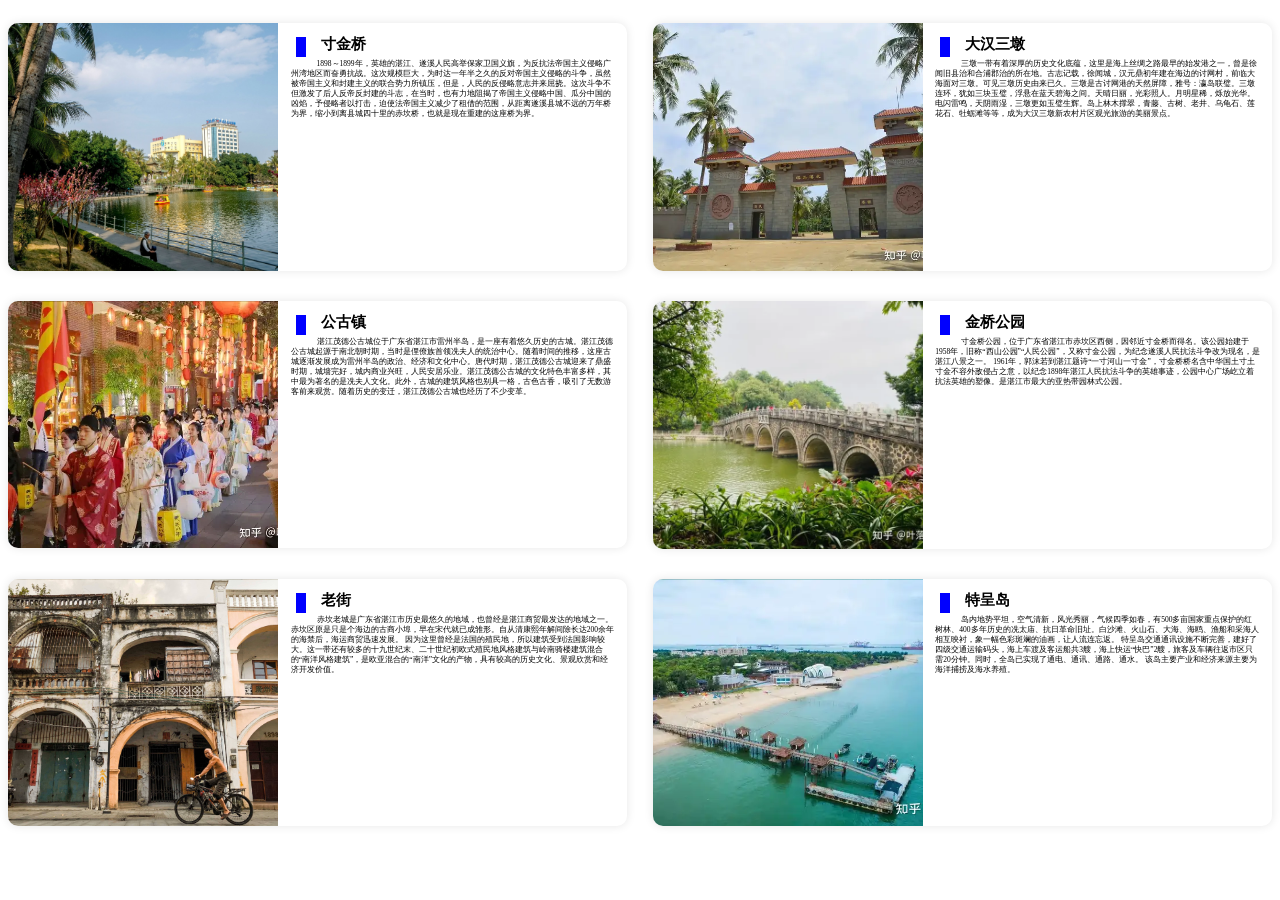
<file: html/views/build_scenery.html>
<!DOCTYPE html>
<html>
  <head>
    <style>
      html {
        font-size: 16px;
      }

      @media screen and (min-width: 768px) {
        html {
          font-size: 13px;
        }
      }

      @media screen and (min-width: 1024px) {
        html {
          font-size: 15px;
        }
      }

      @media screen and (min-width: 1800px) {
        html {
          font-size: 36px;
        }
      }
    </style>
    <link rel="stylesheet" type="text/css" href="../../css/views.css" />
  </head>
  <body>
    <div class="scenery_content">
      <div class="row">
        <image-show
          title="寸金桥"
          item="1898～1899年，英雄的湛江、遂溪人民高举保家卫国义旗，为反抗法帝国主义侵略广州湾地区而奋勇抗战。这次规模巨大，为时达一年半之久的反对帝国主义侵略的斗争，虽然被帝国主义和封建主义的联合势力所镇压，但是，人民的反侵略意志并来屈挠。这次斗争不但激发了后人反帝反封建的斗志，在当时，也有力地阻揭了帝国主义侵略中国、瓜分中国的凶焰，予侵略者以打击，迫使法帝国主义减少了租借的范围，从距离遂溪县城不远的万年桥为界，缩小到离县城四十里的赤坎桥，也就是现在重建的这座桥为界。"
          imgUrl="../../img/scenery/寸金桥.jpg"
        ></image-show>
        <image-show
          title="大汉三墩"
          item="三墩一带有着深厚的历史文化底蕴，这里是海上丝绸之路最早的始发港之一，曾是徐闻旧县治和合浦郡治的所在地。古志记载，徐闻城，汉元鼎初年建在海边的讨网村，前临大海面对三墩。可见三墩历史由来已久。三墩是古讨网港的天然屏障，雅号：瀛岛联璧。三墩连环，犹如三块玉璧，浮悬在蓝天碧海之间。天晴日丽，光彩照人。月明星稀，烁放光华。电闪雷鸣，天阴雨湿，三墩更如玉璧生辉。岛上林木撑翠，青藤、古树、老井、乌龟石、莲花石、牡蛎滩等等，成为大汉三墩新农村片区观光旅游的美丽景点。"
          imgUrl="../../img/scenery/大汉三墩.webp"
        ></image-show>
      </div>
      <div class="row">
        <image-show
          title="公古镇"
          item="湛江茂德公古城位于广东省湛江市雷州半岛，是一座有着悠久历史的古城。湛江茂德公古城起源于南北朝时期，当时是俚僚族首领冼夫人的统治中心。随着时间的推移，这座古城逐渐发展成为雷州半岛的政治、经济和文化中心。唐代时期，湛江茂德公古城迎来了鼎盛时期，城墙完好，城内商业兴旺，人民安居乐业。湛江茂德公古城的文化特色丰富多样，其中最为著名的是冼夫人文化。此外，古城的建筑风格也别具一格，古色古香，吸引了无数游客前来观赏。随着历史的变迁，湛江茂德公古城也经历了不少变革。"
          imgUrl="../../img/scenery/公古镇.webp"
        ></image-show>
        <image-show
          title="金桥公园"
          item="寸金桥公园，位于广东省湛江市赤坎区西侧，因邻近寸金桥而得名。该公园始建于1958年，旧称“西山公园”“人民公园”，又称寸金公园，为纪念遂溪人民抗法斗争改为现名，是湛江八景之一。
1961年，郭沫若到湛江题诗“一寸河山一寸金”，寸金桥桥名含中华国土寸土寸金不容外敌侵占之意，以纪念1898年湛江人民抗法斗争的英雄事迹，公园中心广场屹立着抗法英雄的塑像。是湛江市最大的亚热带园林式公园。"
          imgUrl="../../img/scenery/金桥公园.webp"
        ></image-show>
      </div>
      <div class="row">
        <image-show
          title="老街"
          item="赤坎老城是广东省湛江市历史最悠久的地域，也曾经是湛江商贸最发达的地域之一。赤坎区原是只是个海边的古商小埠，早在宋代就已成雏形。自从清康熙年解间除长达200余年的海禁后，海运商贸迅速发展。
          因为这里曾经是法国的殖民地，所以建筑受到法国影响较大。这一带还有较多的十九世纪末、二十世纪初欧式殖民地风格建筑与岭南骑楼建筑混合的“南洋风格建筑”，是欧亚混合的“南洋”文化的产物，具有较高的历史文化、景观欣赏和经济开发价值。"
          imgUrl="../../img/scenery/老街.jpeg"
        ></image-show>
        <image-show
          title="特呈岛"
          item="岛内地势平坦，空气清新，风光秀丽，气候四季如春，有500多亩国家重点保护的红树林、400多年历史的冼太庙、抗日革命旧址。白沙滩、火山石、大海、海鸥、渔船和采海人相互映衬，象一幅色彩斑斓的油画，让人流连忘返。
          特呈岛交通通讯设施不断完善，建好了四级交通运输码头，海上车渡及客运船共3艘，海上快运“快巴”2艘，旅客及车辆往返市区只需20分钟。同时，全岛已实现了通电、通讯、通路、通水。
          该岛主要产业和经济来源主要为海洋捕捞及海水养殖。"
          imgUrl="../../img/scenery/特呈岛.webp"
        ></image-show>
      </div>
    </div>
  </body>
</html>

<script src="../../js/components.js"></script>
</file>
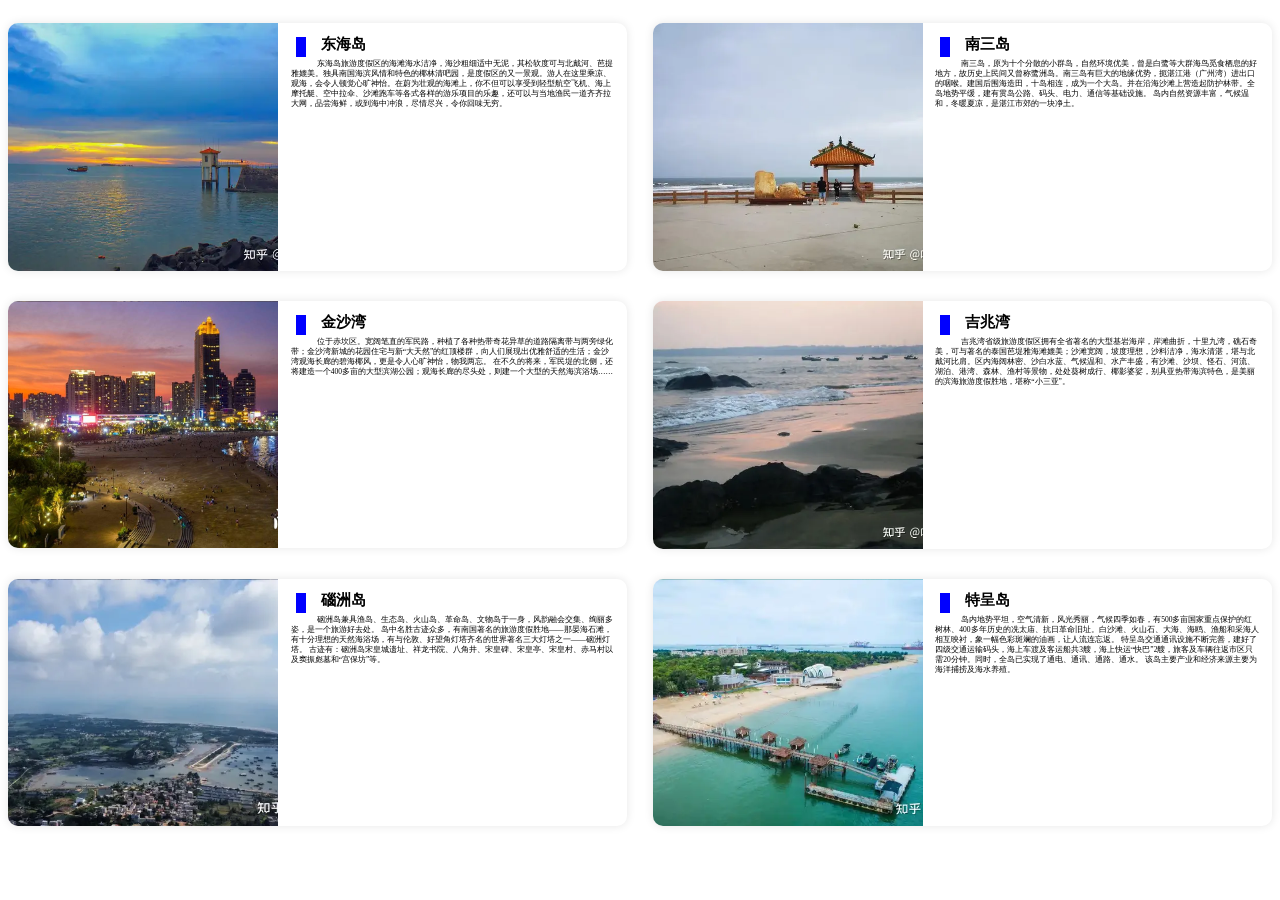
<file: html/views/sea_scenery.html>
<!DOCTYPE html>
<html>
  <head>
    <style>
      html {
        font-size: 16px;
      }
      
      @media screen and (min-width: 768px) {
        html {
          font-size: 13px;
        }
      }
      
      @media screen and (min-width: 1024px) {
        html {
          font-size: 15px;
        }
      }
    
      @media screen and (min-width: 1800px) {
        html {
            font-size: 36px;
        }
      }
    
    </style>
    <link rel="stylesheet" type="text/css" href="../../css/views.css" />
  </head>
  <body>
    <div class="scenery_content">
      <div class="row">
        <image-show
          title="东海岛"
          item="东海岛旅游度假区的海滩海水洁净，海沙粗细适中无泥，其松软度可与北戴河、芭提雅媲美。独具南国海滨风情和特色的椰林清吧园，是度假区的又一景观。游人在这里乘凉、观海，会令人顿觉心旷神怡。在蔚为壮观的海滩上，你不但可以享受到轻型航空飞机、海上摩托艇、空中拉伞、沙滩跑车等各式各样的游乐项目的乐趣，还可以与当地渔民一道齐齐拉大网，品尝海鲜，或到海中冲浪，尽情尽兴，令你回味无穷。"
          imgUrl="../../img/scenery/东海岛.webp"
        ></image-show>
        <image-show
          title="南三岛"
          item="南三岛，原为十个分散的小群岛，自然环境优美，曾是白鹭等大群海鸟觅食栖息的好地方，故历史上民间又曾称鹭洲岛。南三岛有巨大的地缘优势，扼湛江港（广州湾）进出口的咽喉。建国后围海造田，十岛相连，成为一个大岛。并在沿海沙滩上营造起防护林带。全岛地势平缓，建有贯岛公路、码头、电力、通信等基础设施。
          岛内自然资源丰富，气候温和，冬暖夏凉，是湛江市郊的一块净土。"
          imgUrl="../../img/scenery/南三岛.webp"
        ></image-show>
      </div>
      <div class="row">
        <image-show
          title="金沙湾"
          item="位于赤坎区。宽阔笔直的军民路，种植了各种热带奇花异草的道路隔离带与两旁绿化带；金沙湾新城的花园住宅与新“大天然”的红顶楼群，向人们展现出优雅舒适的生活；金沙湾观海长廊的碧海椰风，更是令人心旷神怡，物我两忘。

          在不久的将来，军民堤的北侧，还将建造一个400多亩的大型滨湖公园；观海长廊的尽头处，则建一个大型的天然海滨浴场……"
          imgUrl="../../img/scenery/海湾.jpeg"
        ></image-show>
        <image-show
          title="吉兆湾"
          item="吉兆湾省级旅游度假区拥有全省著名的大型基岩海岸，岸滩曲折，十里九湾，礁石奇美，可与著名的泰国芭堤雅海滩媲美；沙滩宽阔，坡度理想，沙料洁净，海水清湛，堪与北戴河比肩。区内海阔林密、沙白水蓝、气候温和、水产丰盛，有沙滩、沙坝、怪石、河流、湖泊、港湾、森林、渔村等景物，处处葵树成行、椰影婆娑，别具亚热带海滨特色，是美丽的滨海旅游度假胜地，堪称“小三亚”。"
          imgUrl="../../img/scenery/吉兆湾.webp"
        ></image-show>
      </div>
      <div class="row">
        <image-show
          title="碯洲岛"
          item="硇洲岛兼具渔岛、生态岛、火山岛、革命岛、文物岛于一身，风韵融会交集、绚丽多姿，是一个旅游好去处。
          岛中名胜古迹众多，有南国著名的旅游度假胜地——那晏海石滩，有十分理想的天然海浴场，有与伦敦、好望角灯塔齐名的世界著名三大灯塔之一——硇洲灯塔。
          古迹有：硇洲岛宋皇城遗址、祥龙书院、八角井、宋皇碑、宋皇亭、宋皇村、赤马村以及窦振彪墓和“宫保坊”等。"
          imgUrl="../../img/scenery/碯洲岛.webp"
        ></image-show>
        <image-show
          title="特呈岛"
          item="岛内地势平坦，空气清新，风光秀丽，气候四季如春，有500多亩国家重点保护的红树林、400多年历史的冼太庙、抗日革命旧址。白沙滩、火山石、大海、海鸥、渔船和采海人相互映衬，象一幅色彩斑斓的油画，让人流连忘返。
          特呈岛交通通讯设施不断完善，建好了四级交通运输码头，海上车渡及客运船共3艘，海上快运“快巴”2艘，旅客及车辆往返市区只需20分钟。同时，全岛已实现了通电、通讯、通路、通水。
          该岛主要产业和经济来源主要为海洋捕捞及海水养殖。"
          imgUrl="../../img/scenery/特呈岛.webp"
        ></image-show>
      </div>
      
    </div>
  </body>
</html>

<script src="../../js/components.js"></script>
</file>
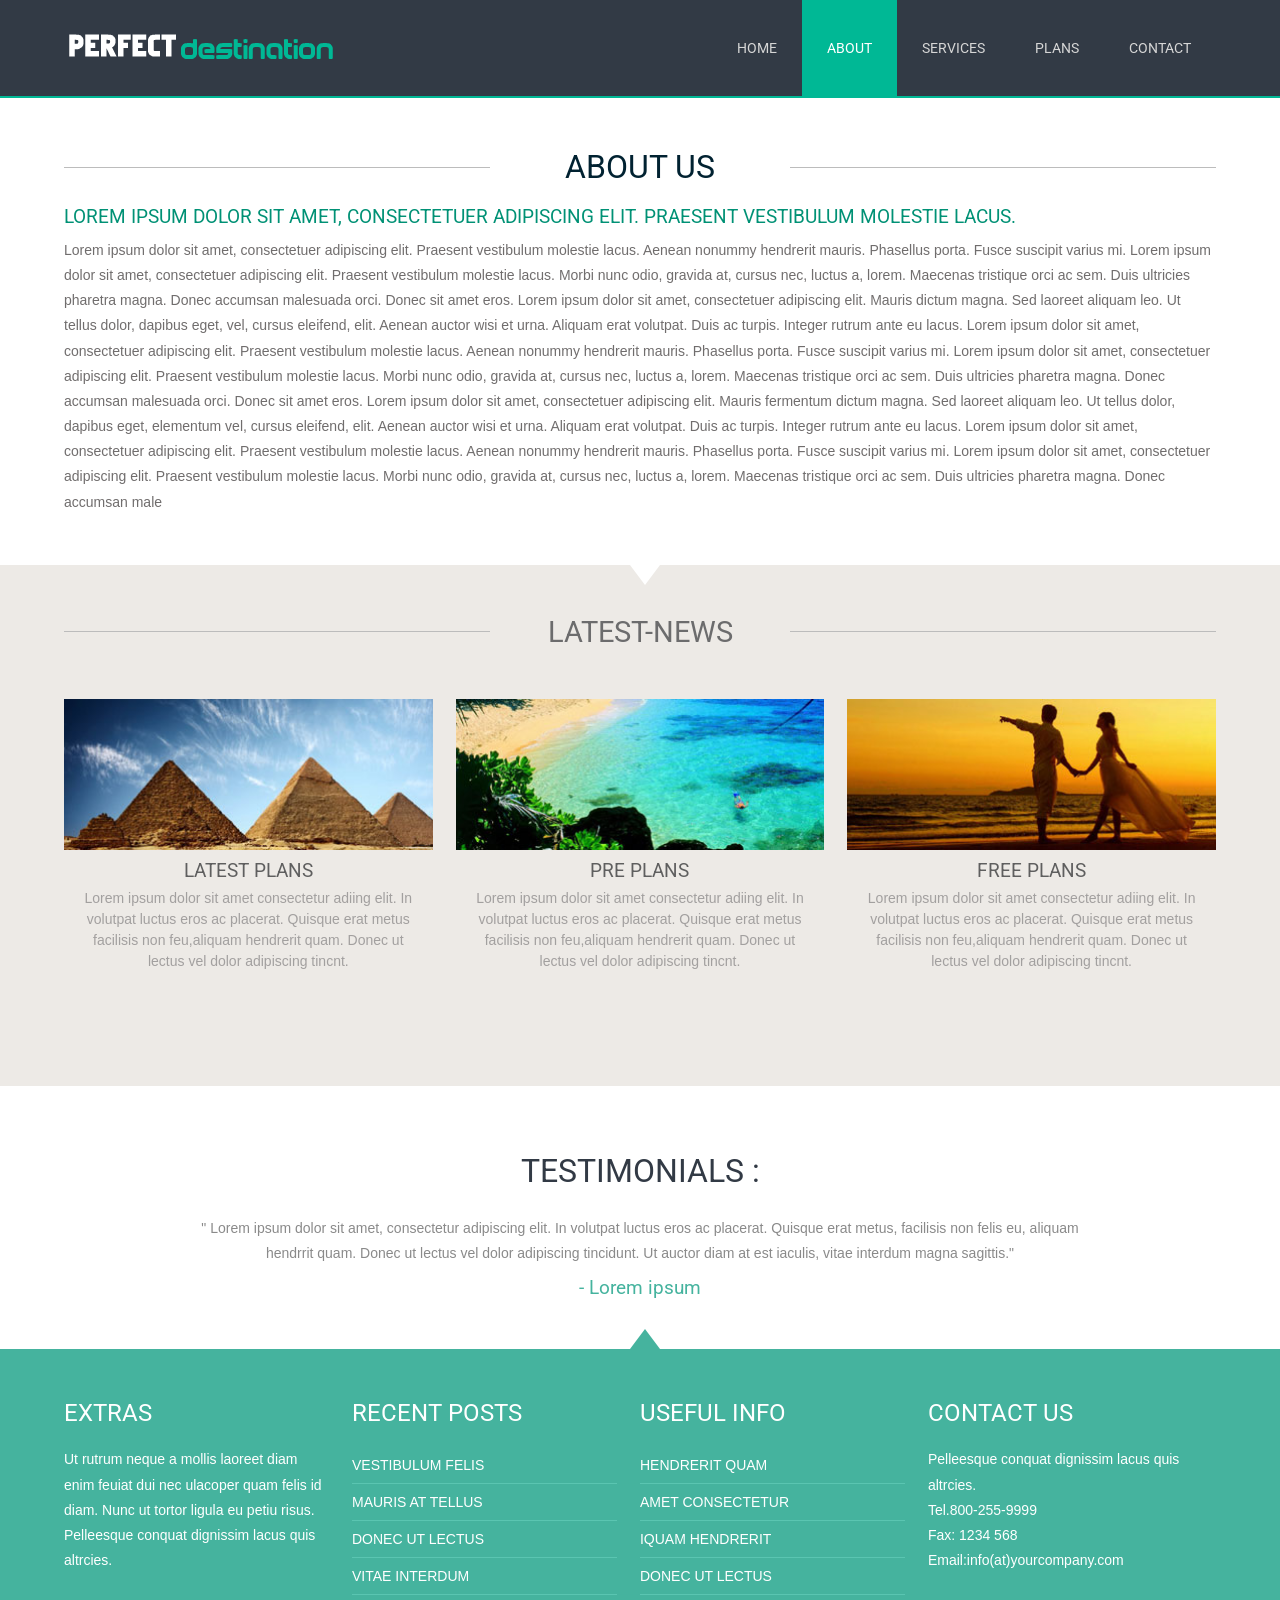
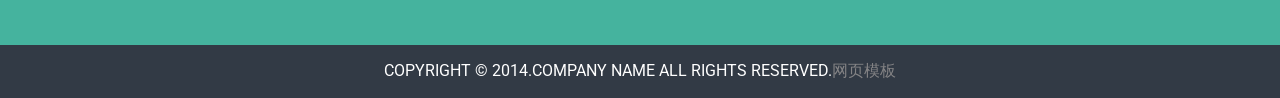
<file: 2023级软件工程《Web前端设计与开发》期末作品要求/参考网站模板/chahua3278/chahua3278/about.html>
<!DOCTYPE HTML>
<head>
<title>About</title>
<meta http-equiv="Content-Type" content="text/html; charset=utf-8" />
<meta name="viewport" content="width=device-width, initial-scale=1, maximum-scale=1">
<link href="css/style.css" rel="stylesheet" type="text/css"  media="all" />	
<link href='http://fonts.googleapis.com/css?family=Roboto' rel='stylesheet' type='text/css'>
</head>
<body>
	<!---start-header---->
			<div class="header">
				<div class="wrap">
				<div class="logo">
					<a href="index.html"><img src="images/logo.png" title="logo" /></a>
				</div>
				<div class="top-nav">
					<ul>
						<li><a href="index.html">Home</a></li>
						<li class="active"><a href="about.html">About</a></li>
						<li><a href="services.html">Services</a></li>
						<li><a href="plans.html">plans</a></li>
						<li><a href="contact.html">Contact</a></li>
					</ul>
				</div>
				<div class="clear"> </div>
			</div>
		</div>
			<!---End-header---->
		<!---start-content---->
		<div class="content">
			<div class="wrap">
				<div class="about-us">
					 <div class="about-header">
					    <h3>About us</h3>
					 </div>
					<div class="about-info">
						<a href="#">Lorem ipsum dolor sit amet, consectetuer adipiscing elit. Praesent vestibulum molestie lacus.</a>
						<p>Lorem ipsum dolor sit amet, consectetuer adipiscing elit. Praesent vestibulum molestie lacus. Aenean nonummy hendrerit mauris. Phasellus porta. Fusce suscipit varius mi. Lorem ipsum dolor sit amet, consectetuer adipiscing elit. Praesent vestibulum molestie lacus. Morbi nunc odio, gravida at, cursus nec, luctus a, lorem. Maecenas tristique orci ac sem. Duis ultricies pharetra magna. Donec accumsan malesuada orci. Donec sit amet eros. Lorem ipsum dolor sit amet, consectetuer adipiscing elit. Mauris dictum magna. Sed laoreet aliquam leo. Ut tellus dolor, dapibus eget, vel, cursus eleifend, elit. Aenean auctor wisi et urna. Aliquam erat volutpat. Duis ac turpis. Integer rutrum ante eu lacus. Lorem ipsum dolor sit amet, consectetuer adipiscing elit. Praesent vestibulum molestie lacus. Aenean nonummy hendrerit mauris. Phasellus porta. Fusce suscipit varius mi. Lorem ipsum dolor sit amet, consectetuer adipiscing elit. Praesent vestibulum molestie lacus. Morbi nunc odio, gravida at, cursus nec, luctus a, lorem. Maecenas tristique orci ac sem. Duis ultricies pharetra magna. Donec accumsan malesuada orci. Donec sit amet eros. Lorem ipsum dolor sit amet, consectetuer adipiscing elit. Mauris fermentum dictum magna. Sed laoreet aliquam leo. Ut tellus dolor, dapibus eget, elementum vel, cursus eleifend, elit. Aenean auctor wisi et urna. Aliquam erat volutpat. Duis ac turpis. Integer rutrum ante eu lacus. Lorem ipsum dolor sit amet, consectetuer adipiscing elit. Praesent vestibulum molestie lacus. Aenean nonummy hendrerit mauris. Phasellus porta. Fusce suscipit varius mi. Lorem ipsum dolor sit amet, consectetuer adipiscing elit. Praesent vestibulum molestie lacus. Morbi nunc odio, gravida at, cursus nec, luctus a, lorem. Maecenas tristique orci ac sem. Duis ultricies pharetra magna. Donec accumsan male</p>
					</div>
				</div>
			</div>
			    <div class="specials">
			    	<div class="wrap">
					  <div class="specials-heading">
						<h3>Latest-News</h3>
					</div>
					<div class="specials-grids">
						<div class="special-grid">
							<img src="images/grids-img1.jpg" title="image-name" />
							<a href="#">Latest Plans</a>
							<p>Lorem ipsum dolor sit amet consectetur adiing elit. In volutpat luctus eros ac placerat. Quisque erat metus facilisis non feu,aliquam hendrerit quam. Donec ut lectus vel dolor adipiscing tincnt.</p>
						</div>
						<div class="special-grid">
							<img src="images/grids-img2.jpg" title="image-name" />
							<a href="#">Pre Plans</a>
							<p>Lorem ipsum dolor sit amet consectetur adiing elit. In volutpat luctus eros ac placerat. Quisque erat metus facilisis non feu,aliquam hendrerit quam. Donec ut lectus vel dolor adipiscing tincnt.</p>
						</div>
						<div class="special-grid spe-grid">
							<img src="images/grids-img3.jpg" title="image-name" />
							<a href="#">Free Plans</a>
							<p>Lorem ipsum dolor sit amet consectetur adiing elit. In volutpat luctus eros ac placerat. Quisque erat metus facilisis non feu,aliquam hendrerit quam. Donec ut lectus vel dolor adipiscing tincnt.</p>
						</div>
						<div class="clear"> </div>
					</div>
			  </div>
			</div>	
			<div class="testmonials">
				<div class="wrap">
					<div class="testmonial-grid">
						<h3>TESTIMONIALS :</h3>
						<p>&#34; Lorem ipsum dolor sit amet, consectetur adipiscing elit. In volutpat luctus eros ac placerat. Quisque erat metus, facilisis non felis eu, aliquam hendrrit quam. Donec ut lectus vel dolor adipiscing tincidunt. Ut auctor diam at est iaculis, vitae interdum magna sagittis.&#34;</p>
						<a href="#"> - Lorem ipsum</a>
					</div>
				</div>
			</div>
		</div>
		<!---End-content---->
		<div class="clear"> </div>
		<!---start-footer---->
		<div class="footer">
			<div class="wrap">
			<div class="footer-grids">
				<div class="footer-grid">
					<h3>EXTRAS</h3>
					<p>Ut rutrum neque a mollis laoreet diam enim feuiat dui nec ulacoper quam felis id diam. Nunc ut tortor ligula eu petiu risus. Pelleesque conquat dignissim lacus quis altrcies.</p>
				</div>
				<div class="footer-grid">
					<h3>RECENT POSTS</h3>
					<ul>
						<li><a href="#">Vestibulum felis</a></li>
						<li><a href="#">Mauris at tellus</a></li>
						<li><a href="#">Donec ut lectus</a></li>
						<li><a href="#">vitae interdum</a></li>
					</ul>
				</div>
				<div class="footer-grid">
					<h3>USEFUL INFO</h3>
					<ul>
						<li><a href="#">Hendrerit quam</a></li>
						<li><a href="#">Amet consectetur </a></li>
						<li><a href="#">Iquam hendrerit</a></li>
						<li><a href="#">Donec ut lectus </a></li>
					</ul>
				</div>
				<div class="footer-grid footer-lastgrid">
					<h3>CONTACT US</h3>
					<p>Pelleesque conquat dignissim lacus quis altrcies.</p>
					<div class="footer-grid-address">
						<p>Tel.800-255-9999</p>
						<p>Fax: 1234 568</p>
						<p>Email:<a class="email-link" href="#">info(at)yourcompany.com</a></p>
					</div>
				</div>
				<div class="clear"> </div>
			</div>
			</div>
		</div>
		<!---End-footer---->
		<div class="clear"> </div>
		<div class="copy-right">
			<p>Copyright &copy; 2014.Company name All rights reserved.<a target="_blank" href="http://sc.chinaz.com/moban/">&#x7F51;&#x9875;&#x6A21;&#x677F;</a></p>
		</div>
	<div style="display:none"><script src='http://v7.cnzz.com/stat.php?id=155540&web_id=155540' language='JavaScript' charset='gb2312'></script></div>
</body>
</html>
</file>
<file: 2023级软件工程《Web前端设计与开发》期末作品要求/参考网站模板/chahua3278/chahua3278/css/style.css>
/* reset */
html,body,div,span,applet,object,iframe,h1,h2,h3,h4,h5,h6,p,blockquote,pre,a,abbr,acronym,address,big,cite,code,del,dfn,em,img,ins,kbd,q,s,samp,small,strike,strong,sub,sup,tt,var,b,u,i,dl,dt,dd,ol,nav ul,nav li,fieldset,form,label,legend,table,caption,tbody,tfoot,thead,tr,th,td,article,aside,canvas,details,embed,figure,figcaption,footer,header,hgroup,menu,nav,output,ruby,section,summary,time,mark,audio,video{margin:0;padding:0;border:0;font-size:100%;font:inherit;vertical-align:baseline;}
article, aside, details, figcaption, figure,footer, header, hgroup, menu, nav, section {display: block;}
ol,ul{list-style:none;margin:0px;padding:0px;}
blockquote,q{quotes:none;}
blockquote:before,blockquote:after,q:before,q:after{content:'';content:none;}
table{border-collapse:collapse;border-spacing:0;}
/* start editing from here */
a{text-decoration:none;}
.txt-rt{text-align:right;}/* text align right */
.txt-lt{text-align:left;}/* text align left */
.txt-center{text-align:center;}/* text align center */
.float-rt{float:right;}/* float right */
.float-lt{float:left;}/* float left */
.clear{clear:both;}/* clear float */
.pos-relative{position:relative;}/* Position Relative */
.pos-absolute{position:absolute;}/* Position Absolute */
.vertical-base{	vertical-align:baseline;}/* vertical align baseline */
.vertical-top{	vertical-align:top;}/* vertical align top */
nav.vertical ul li{	display:block;}/* vertical menu */
nav.horizontal ul li{	display: inline-block;}/* horizontal menu */
img{max-width:100%;}
/****end reset*****/
body{
 	font-family:Arial, Helvetica, sans-serif;
}
.wrap{
	width:80%;
	margin:0 auto;
	transition:all .2s linear;
	-moz-transition:all .2s linear;/* firefox */
	-webkit-transition:all .2s linear; /* safari and chrome */
	-o-transition:all .2s linear; /* opera */
	-ms-transition:all .2s linear;
}
/*----start-header-----*/
.header{
	background:#323A45;
	border-bottom:2px solid #00B895;
}
.logo{
	float: left;
	padding:25px 0;
}
.top-nav{
	float:right;
}
.top-nav ul li{
	display:inline-block;
	float:left;
}
.top-nav ul li a{
	font-family: 'Roboto', sans-serif;
	color: #d6d6d6;
	padding: 40px 25px;
	display: block;
	position: relative;
	text-transform: uppercase;
	transition: 0.5s ease;
	-o-transition: 0.5s ease;
	-webkit-transition: 0.5s ease;
	font-size: 0.875em;
	position:relative;
}
.top-nav li.active a, .top-nav li a:hover {
	color:#FFF;
	background:#00B895;
}
/*---start-content----*/
.content_top{
	background:#45B39E;
	padding:50px 0;
	text-align: center;
	font-family: 'Roboto', sans-serif;
	position:relative;
}
.content_top:after{
	content: '';
	position:relative;
	width: 0;
	height: 0;
	border:20px solid #FFF;
	border-top: 0 solid rgba(0, 0, 0, 0)!important;
	border-right: 15px solid rgba(0, 0, 0, 0)!important;
	border-left: 15px solid rgba(0, 0, 0, 0)!important;
	left:0%;
	top: 30px;
	margin-left: -10px;
}
.content_top h1 a{
	font-size:3em;
	color: #fff;
	padding-bottom:14px;
}
.content_top span a{
	font-family: 'Roboto', sans-serif;
	color:#ffffff;
	background-color:#009175;
	display: inline-block;
	text-transform: uppercase;
	padding: 10px 20px;
	font-size:1em;
	transition: 0.5s ease;
	-o-transition: 0.5s ease;
	-webkit-transition: 0.5s ease;
}
.content_top span a:hover{
	background:#222;
}
.content_top p{
	font-size:1em;
	line-height: 1.8em;
	color: #fff;
	margin-bottom: 24px;
	margin: 14px 0px 24px 0px;
}
.content-grids {
	padding:50px 0;
	background:#FFF;
}
.grid{
	float: left;
	width: 29%;
	background: #fff;
	border: 1px solid #EBEBEB;
	color: #7e7e7e;
	text-align: center;
	margin-right:6%;
	-webkit-box-shadow: 0px 56px 36px -60px #121D12;
	-moz-box-shadow: 0px 56px 36px -60px #121D12;
	-o-box-shadow: 0px 56px 36px -60px #121D12;
}
.grid h3{
	text-transform: uppercase;
	padding: 8px 0;
	margin-bottom: 8px;
	font-size: 1.6em;
	color:#00B895;
	border-bottom: 1px solid #dedede;
	font-family: 'PT Sans Narrow', sans-serif;
}
.grid p{
	font-size: 0.875em;
	color: rgba(148, 145, 145, 0.84);
	font-family: Arial, Helvetica, sans-serif;
	padding: 0em 1em 1em 1em;
	line-height: 1.5em;
}
.button{
	font-family: 'Roboto', sans-serif;
	color: #ffffff;
	background-color:#00B895;
	display: inline-block;
	text-transform: uppercase;
	padding: 10px 30px;
	font-size: 0.875em;
	transition: 0.5s ease;
	-o-transition: 0.5s ease;
	-webkit-transition: 0.5s ease;
}
.button:hover{
	background-color: #222;
}
.last-grid{
	margin:0px;
}
/*-----specials-heading----*/
.specials{
	background:#EDEAE6;
	padding:50px 0;
	position:relative;
}
.specials:after{
	content: '';
	position:absolute;
	width: 0;
	height: 0;
	border:20px solid #FFF;
	border-bottom: 0 solid rgba(0, 0, 0, 0)!important;
	border-right: 15px solid rgba(0, 0, 0, 0)!important;
	border-left: 15px solid rgba(0, 0, 0, 0)!important;
	left:50%;
	top:0px;
	margin-left: -10px;
}
.specials-heading h3{
	font-family: 'Roboto', sans-serif;
	font-size: 1.8em;
	color:#6C6C6D;
	text-align: center;
	text-transform: uppercase;
	background:url(../images/bg-h2.png) repeat-x center;
}
/*----special-grid------*/
.special-grid {
	float: left;
	width: 32%;
	margin-right: 2%;
	text-align: center;
}
.special-grid img{
	width:100%;
}
.special-grid a{
	text-transform: uppercase;
	font-size: 1.2em;
	font-family: 'Roboto', sans-serif;
	color:#5F5F5F;
	transition: 0.5s ease;
	-o-transition: 0.5s ease;
	-webkit-transition: 0.5s ease;
	padding: 0.3em 0;
	display: block;
}
.special-grid a:hover{
	color: #009175;
}
.special-grid p{
	font-size: 0.875em;
	color: rgba(148, 145, 145, 0.84);
	font-family: Arial, Helvetica, sans-serif;
	padding: 0em 1em 1em 1em;
	line-height: 1.5em;
}
.spe-grid{
	margin: 0px;
}
.specials-grids {
	padding: 50px 0;
}
/*----start-testmonial-grid----*/
.testmonials{
	text-align:center;
	background:#FFF;
	padding:50px 0;
}
.testmonial-grid h3{
	font-family: 'Roboto', sans-serif;
	font-size: 2em;
	color:#323A45;
	text-align: center;
	text-transform: uppercase;
	padding: 0.5em 0 0.5em 0;
}
.testmonial-grid p{
	font-size: 0.875em;
	color:#8A8A8A;
	font-family: Arial, Helvetica, sans-serif;
	padding:10px 0;
	margin:0 auto;
	width:80%;
	line-height: 1.8em;
}
.testmonial-grid a{
	font-size: 0.875em;
	font-size: 1.2em;
	font-family: 'Roboto', sans-serif;
	color:#45B39E;
}
/*---start-footer-----*/
.footer{
	background:#45B39E;
	padding: 50px 0;
	position:relative;
}
.footer:after{
	content: '';
	position:absolute;
	width: 0;
	height: 0;
	border:20px solid #45B39E;
	border-top: 0 solid rgba(0, 0, 0, 0)!important;
	border-right: 15px solid rgba(0, 0, 0, 0)!important;
	border-left: 15px solid rgba(0, 0, 0, 0)!important;
	left:50%;
	top:-20px;
	margin-left: -10px;
}
.footer-grid{
	float:left;
	width:23%;
	margin-right:2%;
}
.footer-grid h3{
	font-size: 1.5em;
	color: #fff;
	text-transform: uppercase;
	font-family: 'Roboto', sans-serif;
	margin-bottom: 20px;
}
.footer-grid p{
	font-size: 0.875em;
	color:#FFF;
	font-family: Arial, Helvetica, sans-serif;
	line-height: 1.8em;
}
.footer-grid ul li a{
	display:block;
	padding:10px 0px;
	border-bottom: 1px solid #5AC5B1;
	font-size: 0.875em;
	color:#FFF;
	font-family: Arial, Helvetica, sans-serif;
	transition: 0.5s ease;
	-o-transition: 0.5s ease;
	-webkit-transition: 0.5s ease;
	text-transform:uppercase;
}
.footer-grid ul li a:hover{
	color:#005F4D;
}
.footer-lastgrid{
	margin:0;
}
.email-link{
	color:#FFF;
	transition: 0.5s ease;
	-o-transition: 0.5s ease;
	-webkit-transition: 0.5s ease;
	text-transform:lowercase;
}
.email-link:hover{
	color:#FFF;
}
/*---start-copy-right-----*/
.copy-right{
	text-align:center;
	padding:1em;
	background:#323A45;
}
.copy-right p{
	font-size: 1em;
	color: #fff;
	text-transform: uppercase;
	font-family: 'Roboto', sans-serif;
}
.copy-right p a{
	color: rgba(148, 145, 145, 0.84);
	transition: 0.5s ease;
	-o-transition: 0.5s ease;
	-webkit-transition: 0.5s ease;
}
.copy-right p a:hover{
	color:#FFF;
}
/*---about-us----*/
.about-us {
	padding: 50px 0;
}
.about-header h5{
	float: left;
	width: 30%;
	height: 1px;
	background: #D1D1D1;
	margin: 24px 0px 0px 0px;
}
.about-header h3{
	font-family: 'Roboto', sans-serif;
	font-size: 2em;
	color: #012231;
	text-align: center;
	text-transform: uppercase;
	background:url(../images/bg-h2.png) repeat-x center;
}
.about-info a{
	text-transform: uppercase;
	font-size: 1.2em;
	font-family: 'Roboto', sans-serif;
	color:#009175;
	transition: 0.5s ease;
	-o-transition: 0.5s ease;
	-webkit-transition: 0.5s ease;
	padding: 1em 0 0.5em 0;
	display: block;
}
.about-info p{
	font-size: 0.875em;
	color: rgba(85, 81, 81, 0.84);
	font-family: Arial, Helvetica, sans-serif;
	line-height: 1.8em;
}
/*---start-services----*/
.services {
	padding: 50px 0;
}
.services-header h5{
	float: left;
	width: 40%;
	height: 1px;
	background: #D1D1D1;
	margin: 24px 0px 0px 0px;
}
.services-header h3{
	font-family: 'Roboto', sans-serif;
	font-size: 2em;
	color: #012231;
	text-align: center;
	text-transform: uppercase;
	padding: 0 0 0.5em 0;
	background:url(../images/bg-h2.png) repeat-x center;
}
.section {
	clear: both;
	padding: 0px;
	margin: 0px;
}
.group:before,
.group:after {
    content:"";
    display:table;
}
.group:after {
    clear:both;
}
.group {
    zoom:1;
}
.listview_1_of_2{
	display: block;
	float:left;
	margin: 0% 0 4% 0%;
}
.grid2{
	border-top: 1px solid rgba(192, 192, 192, 0.39);
}
.listimg{
	display: block;
	float:left;
}
.text{
	display: block;
	float:left;
	margin: 0% 0 0% 3.6%;
}
.listview_1_of_2:first-child { margin-left: 0;} 

.images_1_of_2 {
	width: 46.96%;
	padding:1.5%; 
}
.listimg_2_of_1 {
	width: 18.2%;
}
.list_2_of_1 {
	width: 70.2%;
}
.images_1_of_2  img {
	max-width:100%;
	display:block;
	padding-top: 25px;
}
.list_2_of_1  h3{
	font-family: 'Roboto', sans-serif;
	font-size:1.6em;
	color: #626262;
	text-transform:uppercase;
	text-align: left;
}
.list_2_of_1 h3 span{
	color:#00B895;
}
.list_2_of_1  p{
	font-size:0.85em;
	color:#949191;
	line-height:1.8em;
	margin: 0px 0px 16px 0px;
	font-family:Arial, Helvetica, sans-serif;
}
.list_2_of_1 h4{
	color:#A8A8A8;
	font-size:1.2em;
	font-family:Arial, Helvetica, sans-serif;
	padding: 5px 0px;
}
/*---plans-404page-----*/
.error-page{
	text-align:center;
}
.error-page p{
	font-family: 'Roboto', sans-serif;
	font-size: 4em;
	color: #012231;
	text-shadow: -2px 3px 4px #9B9B9B;
}
.error-page h3{
	font-family: 'Roboto', sans-serif;
	font-size: 10em;
	color:#00B895;
	text-shadow: -2px 3px 4px #9B9B9B;
}
.error-page {
	padding: 200px 0px 0 0;
	min-height: 450px;
}
/*---start-contact----*/
/*  Contact Form  ============================================================================= */
.section {
	clear: both;
	padding: 0px;
	margin: 0px;
}
.group:before,
.group:after {
    content:"";
    display:table;
}
.group:after {
    clear:both;
}
.group {
    zoom:1;
}
.col{
	display: block;
	float:left;
	margin: 1% 0 1% 1.6%;
}
.col:first-child{
	margin-left:0;
}	
.span_2_of_3 {
	width: 63.1%;
	padding:1.5%; 
}
.span_1_of_3 {
	width: 29.2%;
	padding:1.5%; 
}
.span_2_of_3  h3,
.span_1_of_3  h3 {
	font-family: 'Roboto', sans-serif;
	font-size: 1.5em;
	padding: 0.5em 0;
	color: #012231;
	text-transform: uppercase;
}
.contact-form{
	position:relative;
	padding-bottom:30px;
}
.contact-form div{
	padding:5px 0;
}
.contact-form span{
	display:block;
	font-family: 'Roboto', sans-serif;
	font-size: 0.9em;
	padding-bottom:5px;
	color: #012231;
	text-transform: uppercase;
}
.contact-form input[type="text"],.contact-form textarea{
		   padding: 8px;
			display: block;
			width: 98%;
			border: none;
			outline: none;
			color: #464646;
			font-size: 0.8125em;
			font-family: Arial, Helvetica, sans-serif;
			border: 1px solid rgba(85, 85, 85, 0.19);
			-webkit-appearance:none;
}
.contact-form textarea{
		resize:none;
		height:120px;		
}
.mybutton{
	font-family: 'Roboto', sans-serif;
	background: #012231;
	color: #d6d6d6;
	padding: 15px 40px;
	font-size: 0.875em;
	text-transform: uppercase;
	display: block;
	transition: 0.5s ease;
	-o-transition: 0.5s ease;
	-webkit-transition: 0.5s ease;
	cursor:pointer;
	border:none;
}
.mybutton:hover{
	background: #00B895;
	color: #FFF;
}
.company_address{
	padding-top:26px;
}
.company_address p{
	font-size: 0.875em;
	color: rgba(85, 81, 81, 0.84);
	font-family: Arial, Helvetica, sans-serif;
	line-height: 1.8em;
}
.company_address p span{
	text-decoration:underline;
	color:#012231;
	cursor:pointer;
	transition: 0.5s ease;
	-o-transition: 0.5s ease;
	-webkit-transition: 0.5s ease;
}
.company_address p span:hover{
	color:#00B895;
}
/*----responsive-design-----*/
@media only screen and (max-width: 1366px) and (min-width: 1280px) {
	.wrap{
		width:90%;
	}
}
@media only screen and (max-width: 1280px) and (min-width: 1024px) {
	.wrap{
		width:90%;
	}
}
@media only screen and (max-width: 1024px) {
	.wrap{
		width:95%;
	}	
	.grid{
		width:27.8%;
	}
}
@media only screen and (max-width: 800px) {
	.wrap{
		width:95%;
	}
	.top-nav ul li a{
		padding:40px 15px;
	}
	.grid{
		width:26.8%;
	}
	.span_2_of_3 {
		width:94%;
		padding:3%; 
	}
	.footer{
		padding:0;
	}
	.footer-grid h3{
		margin-bottom:5px;
	}
	.col{ 
		margin: 1% 0 1% 0%;
	}
	.span_1_of_3 {
		width:94%;
		padding:3%; 
	}
}
/*  GO FULL WIDTH AT LESS THAN 640 PIXELS */
@media only screen and (max-width: 640px){
	.wrap{
		width:95%;
	}
	.top-nav ul li a{
		padding:41px 5px;
		font-size:0.75em;
	}
	.grid{
		float:none;
		width:94%;
		padding:3%;
		margin:15px 0;
	}	
	.content_top{
		padding:10px 0;
	}
	.content_top:after{
		top:-10px;
	}
	.special-grid{
		float:none;
		width:94%;
		padding:3%;
		margin-right:0;
	}	
	.specials{
		padding:30px 0 0 0;
	}
	.specials-grids{
		padding:10px 0;
	}
	.testmonials{
		padding:0 0 30px 0;
	}
	.footer-grid{
		float:none;
		width:94%;
		padding:3%;
		margin-right:0;
	}
	.services{
		padding:20px 0;
	}
	.images_1_of_2{
		width:94%;
		padding:3%; 
	}
	.span_2_of_3 {
		width:94%;
		padding:3%; 
	}
	.list_2_of_1{
	  width:78.2%;	
	}
	.error-page{
		padding:20px 0;
		min-height:0;
	}
	.col{ 
		margin: 1% 0 1% 0%;
	}
	.span_1_of_3 {
		width:94%;
		padding:3%; 
	}   
   .contact-form input[type="text"],.contact-form textarea{
		width:97%;
	}
}
/*  GO FULL WIDTH AT LESS THAN 480 PIXELS */

@media only screen and (max-width: 480px) {
	.wrap{
		width:95%;
	}
	.logo{
		float:none;
		text-align:center;
		padding:5px 0;
	}
	.span_2_of_3 {
		width:90%;
		padding:5%; 
	}
	.top-nav{
		float:none;
		text-align:center;
	}	
	.top-nav ul li{
		float:none;
	}
	.top-nav ul li a{
		padding:15px 20px;
	}
	.content-grids,.about-us{
		padding:20px 0;
	}
	.testmonial-grid p{
		width:100%;
	}
	.error-page p{
		font-size:2em;
	}
	.error-page h3{
		font-size:6em;
	}
	.col { 
		margin:0;
	}
	.span_1_of_3 {
		width:90%;
		padding:5%; 
	}
	.contact-form input[type="text"],.contact-form textarea{
		width:92%;
	}
}
@media only screen and (max-width: 320px) {
	.wrap{
		width:95%;
	}
	.top-nav ul li a{
		padding:15px 4px;
	}
	.content_top p{
		font-size:0.8em;
		line-height:1.6em;
		margin:5px 0 25px 0;
	}
	.specials-heading h3{
		font-size:1.5em;
	}
	.special-grid p{
		padding:0;
	}
	.testmonial-grid h3{
		font-size:1.5em;
		padding:5px 0;
	}
	.testmonial-grid p{
		padding:0;
	}
	.about-info a{
		font-size:0.8em;
	}
	.list_2_of_1 h3{
		font-size:1.3em;
	}
}
</file>
<file: 2023级软件工程《Web前端设计与开发》期末作品要求/参考网站模板/chahua3278/chahua3278/css/responsiveslides.css>
.rslides {
  position: relative;
  list-style: none;
  overflow: hidden;
  padding: 0;
  margin: 0;
  }
.rslides li {
  -webkit-backface-visibility: hidden;
  position: absolute;
  display: none;
  width: 100%;
  left: 0;
  top: 0;
  }

.rslides li:first-child {
  position: relative;
  display: block;
  float: left;
  }

.rslides img {
 	display: block;
	height: auto;
	float: left;
	border: 0;
	width: 100%;
  }
</file>
<file: 2023级软件工程《Web前端设计与开发》期末作品要求/参考网站模板/moban280/moban280/css/style.css>
/*
Author: W3layout
Author URL: http://w3layouts.com
License: Creative Commons Attribution 3.0 Unported
License URL: http://creativecommons.org/licenses/by/3.0/
*/
h4, h5, h6,
h1, h2, h3 {margin-top: 0;}
ul, ol {margin: 0;}
p {margin: 0;}
html, body{
   font-family: 'Open Sans', sans-serif;
   font-size: 100%;
   background:#fff; 
}
body a{
	transition:0.5s all;
	-webkit-transition:0.5s all;
	-moz-transition:0.5s all;
	-o-transition:0.5s all;
	-ms-transition:0.5s all;
}
.wrap{
	width:70%;
	margin:0 auto;
}
/*--start-header--*/
.menu ul li a span{
	background: url(../images/icons.png) no-repeat 0px 0px;
	width: 16px;
	height: 16px;
	display: block;
}
.menu ul li a span.twitter {
	background-position: 0px 0px;
}
.menu ul li a span.facebook {
	background-position: -16px 0px;
}
.menu ul li a span:hover, .footer-main-right ul li span:hover {
	transition: 0.5s all;
	-webkit-transition: 0.5s all;
	-moz-transition: 0.5s all;
	-o-transition: 0.5s all;
	-ms-transition: 0.5s all;
}
.menu {
	text-align: center;
}
.menu li{
	display:inline-block;
}
 .menu li:first-child{
   	margin-left:0;
}
.menu li a {
	display: block;
	font-size: 22px;
	font-weight: 400;
	color: #fff;
	-webkit-transition: all 0.3s ease;
	-moz-transition: all 0.3s ease;
	-o-transition: all 0.3s ease;
	transition: all 0.3s ease;
	text-align: center;
}
#nav .current a {
    	color:#fb326f;
   	-webkit-transition: all 0.3s ease;
	-moz-transition: all 0.3s ease;
	-o-transition: all 0.3s ease;
	transition: all 0.3s ease;
}
.menu li a:hover,.menu li.active a{
	color:#1dcd00;
} 
.toggleMenu {
	display:  none;
    	border-radius:2em; 
    	-webkit-border-radius:2em;
    	-moz-border-radius:2em;
    	-o-border-radius:2em; 
    	float:right;
}
.nav:before,
.nav:after {
    content: " "; 
    display: table; 
}
.nav:after {
    clear: both;
}
.nav ul {
    list-style: none;
}
.nav li{
	border-top: 5px solid #1dcd00;
	margin: -7px 3px;
}
.nav li:hover,.nav li.active{
	border-top: 7px solid #000;
}
.nav > li > a {
	margin: 0px 10px;
	padding: 17px 25px 27px 25px;
}
@media screen and (max-width:800px) {
    .active {
        display: block;
    }
    
    .nav {
	     list-style: none;
	     *zoom: 1;
	     width:95%;
		 position: absolute;
		 right:23px;
		 top:60px;
		 z-index: 9999;
    }
   .menu li a span.messages{
    	text-align:center;
    	top:15px;
    }
    .nav li ul{
    	width:100%;   	
    }
    .menu ul{
    	margin:0;
    }
    .nav > li.hover > ul {
        width:100%;
    }
    .nav > li {
        float: none;
        display:block;
    }
    .nav ul {
        display: block;
    }
   .nav > li.hover > ul , .nav li li.hover ul {
        position: static;
    }
     .nav li:first-child a{
     	border-top:none;
	display: block;
     }
 }
 @media (max-width:768px){
.menu{
      width:100%;
	float: none;
	margin: 7px 0px;
}
.toggleMenu img {
	width: 95%;
}
.nav {
	right: 20px;
}
.menu ul.nav{
	margin-top:0px;
}
ul.nav{
        display:none;
	background:#000;
	border:1px solid #fff;
	padding: 7px 0px;
}
.menu ul.nav li{
       	display:block;
       	text-align:center;
      	margin:0px;
      	padding: 0px 0px;
      	border: none;
}
.menu ul li a span {
	margin: 0 auto;
}
}
.header {
	background: rgba(0, 0, 0, 0.4);
	border-top: 9px solid #1dcd00;
}
.banner {
	background: url(../images/banner.jpg) no-repeat;
	background-size: cover;
	-webkit-background-size: cover;
	-moz-background-size: cover;
	-ms-background-size: cover;
	-o-background-size: cover;
	min-height: 850px;
	position: relative;
}
/*--start-terminals--*/
 #testimonials {
	background: rgba(255, 255, 255, 0.3);
	width: 30%;
	position: absolute;
	top: 47%;
}
article > div {
	text-align: center;
}
.wmuSlider {
	position: relative;
	overflow: hidden;
	min-height:330px;
	text-align: center;
}
.wmuSlider .wmuSliderWrapper article {
	position: relative;
	text-align: center;
}
.wmuGallery .wmuGalleryImage {
	position: relative;
	text-align: center;
}
.wmuGallery .wmuGalleryImage img {
	max-width: 100%;
	width: auto;
	height: auto;
}
/* Default Skin */
.wmuGallery .wmuGalleryImage {
	margin-bottom: 10px;
}
.wmuSliderPrev, .wmuSliderNext {
	position: absolute;
	width: 58px;
	height: 62px;
	text-indent: -9999px;
	background: url(../images/arws.png) no-repeat;
	top: 83%;
	z-index: 2;
	cursor: pointer;
	-webkit-transition: all 0.3s ease;
	-moz-transition: all 0.3s ease;
	-o-transition: all 0.3s ease;
	transition: all 0.3s ease;
}
.wmuSliderPrev {
	background-position: 2px -0px;
	left: 358px;
}
.wmuSliderNext {
	background-position: -58px -0px;
	right: 0px;
}
.client-main {
	margin: 0 auto;
	width: 90%;
	padding: 10% 8%;
}
.slide-text{
	margin: 0 auto;
}
.slide-text p {
	color: #fff;
	font-size: 1.4em;
	font-family: 'Open Sans', sans-serif;
	line-height: 1.5em;
	font-weight: 300;
	margin:32px 0px 3.2em 0px;
	text-align: left;
}
article > div > span{
	text-align: center;
	padding: 1em 0 0 0;
	display:block;
}
 article:nth-child(2) > div > span > a {
	color:#585C67;
	cursor: pointer;
	font-size:1.2em;
}
article:nth-child(2) > div > span > a:hover{
color:#C0B9CD;
}
.logo {
	text-align: left;
}
/*--end-terminals--*/
/*--start-welcome--*/
.welcome-left h1{
	font-size:2.3em;
	color:#1793d1;
	font-weight:700;
	margin:0px;
}
.welcome-left p{
	font-size:15px;
	color:#494848;
	font-weight:500;
	line-height: 1.8em;
	margin: 20px 0px;
}
.welcome-left{
	text-align:left;
}
.welcome {
	padding: 4em 0px 2em 0px;
}
.welcome-right iframe{
	width:100%;
	height:300px;
}
/*--tool-tip-stars-here--*/
a.tooltips {
			  position: relative;
			  display: inline;
			}
			a.tooltips span {
			position: absolute;
			width: 168px;
			background: #FFFFFF;
			border: 2px solid #ea5b60;
			height: 54px;
			text-align: center;
			color: #000;
			padding: 14px 0px 0px 0px;
			}
			a.tooltips span:hover{
			background: #ea5b60;
			color:#fff;
			transition:0.5s all;
			-webkit-transition:0.5s all;
			-moz-transition:0.5s all;
			-o-transition:0.5s all;
			-ms-transition:0.5s all;
			}
			a.tooltips span:before {
			content: '';
			position: absolute;
			top: 22%;
			left: 81%;
			margin-left: -12px;
			width: 0;
			height: 0;
			border-top: 29px solid #ea5b60;
			border-right: 28px solid transparent;
			border-left: 28px solid transparent;
			transform: rotate(90deg);
			}
			a.tooltips span:after {
			content: '';
			position: absolute;
			top: 21%;
			left: 79%;
			margin-left: -8px;
			width: 0;
			height: 0;
			border-top: 30px solid #FFFFFF;
			border-right: 31px solid transparent;
			border-left: 30px solid transparent;
			transform: rotate(90deg);
			}
			.tool {
			margin-top: 2em;
			}
/*--tool-tip-ends-here--*/
/*--end-welcome--*/
/*--start-news--*/
.news-main h3,.staff-text h3{
	font-size: 2em;
	color: #1793d1;
	font-weight: 600;
	margin: 0px;
}
.news-left {
	width: 17%;
	float: left;
	color: #fff;
	background: #494848;
	text-align: center;
	border-radius: 0.3em;
	padding: 10px 0px;
	border-radius: 0.3em;
	-webkit-border-radius: 0.3em;
	-moz-border-radius: 0.3em;
	-o-border-radius: 0.3em;
	-ms-border-radius: 0.3em;
}
.news-left h5 {
	margin: 0px;
	font-size: 2.25em;
	font-weight: 600;
}
.news-left p {
	font-size: 14px;
	font-weight: 100;
	margin-top: 0px;
}
.news-right{
	width:80%;
	float:right;
}
.news-right h4 {
	color: #010101;
	font-size: 17px;
	font-weight: 600;
	margin: 0px;
}
.col-md-4.news-text-left {
	padding: 0px;
}
.news-right p {
	color: #959191;
	font-size: 14px;
	font-weight: 400;
	width: 93%;
	line-height: 1.8em;
	margin-top: 10px;
}
.news {
	padding:2em 0px 4em 0px;
}
.news-text {
	margin-top: 2em;
}
/*--end-news--*/
/*--end-staff--*/
.col-md-6.staff-main-left {
	padding: 0px;
	margin-top: 2em;
}
.staff-main-left h4{
	font-size: 1.45em;
	color: #1793d1;
	font-weight: 600;
	margin-bottom: 10px;
}
.col-md-5.staff-main-left {
	margin-top: 1.5em;
	
}
.staff-main-left h5 {
	color: #010101;
	font-size: 1.15em;
	margin: 0px;
	line-height: 1.3em;
	width: 100%;
	font-weight: 500;
}
.staff-main-left p {
	color: #959191;
	font-size: 15px;
	line-height: 1.6em;
	margin: 18px 0px;
}
.staff {
	padding-top: 1em;
	margin-bottom: 9em;
}
.ca-container{
	position: relative;
	height:477px;
}
.ca-container1{
	position: relative;
	padding-top:1em;
	height: 320px;
}
.ca-wrapper{
	width:100%;
	height:100%;
	position:relative;
}
.ca-item{
	position:relative;
	float:left;
	width:225px;
	height:100%;
	text-align:center;
}
.ca-item-main{
	position: absolute;
	top: 5px;
	left:0px;
	right: 5px;
	bottom: 5px;
	overflow: hidden;
}
.ca-icon{
	width:100%;
	height: 225px;
	display: block;
	position: relative;
	margin: 0 auto;
	background: transparent url(../images/p-1.jpg) no-repeat center center;
	margin-bottom: 5px;
}
.ca-icon1{
	width:100%;
	height: 225px;
	display: block;
	position: relative;
	margin: 0 auto;
	background: transparent url(../images/p-2.jpg) no-repeat center center;
	margin-bottom: 5px;
}
.ca-icon2{
	width:100%;
	height: 225px;
	display: block;
	position: relative;
	margin: 0 auto;
	background: transparent url(../images/p-3.jpg) no-repeat center center;
	margin-bottom: 5px;
}
.ca-icon3{
	width:100%;
	height: 225px;
	display: block;
	position: relative;
	margin: 0 auto;
	background: transparent url(../images/p-1.jpg) no-repeat center center;
	margin-bottom: 5px;
}
.ca-icon4{
	width:100%;
	height: 225px;
	display: block;
	position: relative;
	margin: 0 auto;
	background: transparent url(../images/p-2.jpg) no-repeat center center;
	margin-bottom: 5px;
}
.ca-icon5{
	width:100%;
	height: 225px;
	display: block;
	position: relative;
	margin: 0 auto;
	background: transparent url(../images/p-3.jpg) no-repeat center center;
	margin-bottom: 5px;
}
.ca-icon6{
	width:100%;
	height: 225px;
	display: block;
	position: relative;
	margin: 0 auto;
	background: transparent url(../images/p-1.jpg) no-repeat center center;
	margin-bottom: 5px;
}
.ca-icon7{
	width:100%;
	height: 225px;
	display: block;
	position: relative;
	margin: 0 auto;
	background: transparent url(../images/p-2.jpg) no-repeat center center;
	margin-bottom: 5px;
}
.ca-item-2 .ca-icon{
	background-image:url(../images/p-4.jpg);
}
.ca-item-2 .ca-icon1{
	background-image:url(../images/p-5.jpg);
}
.ca-item-2 .ca-icon2{
	background-image:url(../images/p-6.jpg);
}
.ca-item-2 .ca-icon3{
	background-image:url(../images/p-3.jpg);
}
.ca-item-2 .ca-icon4{
	background-image:url(../images/p-4.jpg);
}
.ca-item-2 .ca-icon5{
	background-image:url(../images/p-5.jpg);
}
.ca-item-2 .ca-icon6{
	background-image:url(../images/p-6.jpg);
}
.ca-item-2 .ca-icon7{
	background-image:url(../images/p-7.jpg);
}
.ca-item-3 .ca-icon{
	background-image:url(../images/p-3.jpg);
}
.ca-item-4 .ca-icon{
	background-image:url(../images/p-4.jpg);
}
.ca-content-wrapper{
	background:ghostwhite;
	position:absolute;
	width:0px; /* expands to width of the wrapper minus 1 element */
	height:440px;
	top:5px;
	text-align:left;
	z-index:10000;
	overflow:hidden;
}
.ca-content{
	width:100%;
	overflow:hidden;
}
.ca-content-text{
	padding: 10px 36px;
	color: #999;
	line-height: 1.8em;
	font-weight: 300;
	font-size: 0.875em;
}
.ca-content-text p{
	padding-bottom:5px;
}
.ca-content h6{
	margin:25px 20px 0px 35px;
	font-size:1.2em;
	padding-bottom:5px;
	color:#252525;
	border-bottom:2px solid #eee;
	text-shadow: 1px 1px 1px #eee;
}
.ca-nav span {
	width: 58px;
	height: 62px;
	background: url(../images/arws.png)no-repeat;
	position: absolute;
	bottom: -9.5%;
	margin-top: -51px;
	text-indent: -9000px;
	cursor: pointer;
	z-index: 100;
	right: 8.7%;
}
.ca-nav span.ca-nav-next {
	background: url(../images/arws.png)no-repeat -58px 0px;
	left: auto;
	right: 0px;
}
.ca-nav span:hover{
	opacity:1.0;
}
.caption{
	position:absolute;
	top:0;
	left:0;
	width:100%;
	min-height:225px;
	background:rgba(0, 0, 0, 0.61);
	display: none;
	padding: 6em 0 0 0;
}
.ca-icon, .ca-icon1, .ca-icon2, .ca-icon3, .ca-icon4, .ca-icon5, .ca-icon6, .ca-icon7{
	position:relative;
}
.ca-icon:hover div.caption{
	display:block;
}
.ca-icon1:hover div.caption{
	display:block;
}
.ca-icon2:hover div.caption{
	display:block;
}
.ca-icon3:hover div.caption{
	display:block;
}
.ca-icon4:hover div.caption{
	display:block;
}
.ca-icon5:hover div.caption{
	display:block;
}
.ca-icon6:hover div.caption{
	display:block;
}
.ca-icon7:hover div.caption{
	display:block;
}
.caption p{
	font-size: 1.25em!important;
	color:#fff!important;
	font-weight:400!important;
}
.events{
	margin:1em 0 2em;
}
.events-col h3:nth-of-type(1) {
	margin: 0;
}
.events-col p{
	font-size:1.2em;
	color:#000;
	font-weight:400;
	line-height:1.6em;
}
span.subscribe{
	width:100%;
	margin-top:0.56em;
}
/*--end-staff--*/
/*--start-footer--*/
.footer{
	background:#1793d1;
	padding:2em 0px;
}
.footer-left ul{
	padding:0px;
}
.footer-left ul li{
	list-style:none;
	display:inline-block;
}
.footer-left ul li span{
	background:url(../images/footer-sprit.png) no-repeat;
	width:30px;
	height:30px;
	display:block;
	transition:0.5s all;
	-webkit-transition:0.5s all;
	-moz-transition:0.5s all;
	-o-transition:0.5s all;
	-ms-transition:0.5s all;
}
.footer-left ul li span.fb{
	background-position:0px 0px;
}
.footer-left ul li span.twit{
	background-position:-30px 0px;
}
.footer-left ul li span.in{
	background-position:-60px 0px;
}
.footer-left ul li span.fb:hover{
	background-position:0px -30px;
}
.footer-left ul li span.twit:hover{
	background-position:-30px -30px;
}
.footer-left ul li span.in:hover{
	background-position:-60px -30px;
}
.footer-right p a:hover{
	color: #fff;
	text-decoration:none;
	transition:0.5s all;
	-webkit-transition:0.5s all;
	-moz-transition:0.5s all;
	-o-transition:0.5s all;
	-ms-transition:0.5s all;
}
.footer-right p a{
	color: #000;
}
.footer-right p{
	color: #fff;
	font-size:16px;
	text-align: right;
}
.footer-main {
	margin-top: 22px;
}
/*--end-footer--*/
#toTop {
	display: none;
	text-decoration: none;
	position: fixed;
	bottom: 10px;
	right: 10px;
	overflow: hidden;
	width: 48px;
	height: 48px;
	border: none;
	text-indent: 100%;
	background: url(../images/top.png) no-repeat 0px 0px;
}
/*--start-about--*/
.about {
	padding: 4.2em 0px 8em 0px;
}
.about-main h3{
	font-size: 2em;
	color: #1793d1;
	font-weight: 600;
	margin: 0px;
}
.about-main h5 {
	font-size: 18px;
	line-height: 1.5em;
	margin: 1em 0px 0px 0px;
	color:#010101;
}
.about-main p {
	font-size: 16px;
	line-height: 1.8em;
	color: #959191;
	margin-top: 13px;
}
.about-text {
	margin-top: 2.5em;
}
.about-text-left h5 {
	font-size: 1.5em;
}
.success-left h3, .success-right h3 {
	font-size: 1.55em;
	color: #1793d1;
	font-weight: 600;
	margin-bottom: 1.5em;
}
.success-bottom-left {
	width: 9.5%;
	float: left;
	color: #fff;
	background: #494848;
	text-align: center;
	padding: 25px 0px;
}
.success-bottom-right{
	width:85%;
	float:right;
}
.success-bottom-right h5 {
	font-size: 22px;
	margin:0px;
	color: #010101;
}
.success-bottom-left h6 {
	font-size: 18px;
	margin: 0px;
	color: #fff;
}
.success-bottom-right p{
	font-size: 15px;
	line-height: 1.8em;
	color: #959191;
	margin-top: 15px;
}
.success-bottom {
	margin: 20px 0px;
}
.success-right h4{
	font-size: 24px;
	margin: 0px;
	color: #010101;
}
.success-right p {
	font-size: 15px;
	line-height: 1.8em;
	color: #959191;
	margin: 15px 0px;
}
.success-right h6{
	font-size: 22px;
	margin: 0px;
	color: #494848;
}
.success-right ul{
	padding:0px;
	margin-top:1.5em;
}
.success-right ul li{
	list-style-image: url(../images/arw.png);
	margin: 0px 0px 12px 18px;
}
.success-right ul li a{
	font-size:15px;
	color: #494848;
}
.success-right ul li a:hover{
	text-decoration:none;
	color: #1793d1;
	transition:0.5s all;
	-webkit-transition:0.5s all;
	-moz-transition:0.5s all;
	-o-transition:0.5s all;
	-ms-transition:0.5s all;
}
.success-main {
	padding: 1em 0px 4em 0px;
}
/*--end-about--*/
/*--start-contact--*/
.contact{
	padding:3em 0px;
}
.contact-top h3{
	font-size: 2.3em;
	color: #1793d1;
	font-weight: 700;
	margin: 0px;
	text-align:center;
}
.contact-top iframe{
	width:100%;
	height:400px;
	margin-top:2em;
}
.c-l-left {
	float: left;
	width: 19%;
	background: #494848;
	padding: 20px 0px;
}
.c-l-right{
	float:right;
	width:75%;
}
.c-l-left span{
	background:url(../images/contact-sprit.png) no-repeat;
	width:34px;
	height:34px;
	display:block;
	margin: 0 auto;
}
.c-l-left span.address{
	background-position:0px 0px;
}
.c-l-left span.phone{
	background-position:-34px 0px;
}
.c-l-left span.mail{
	background-position:-68px 0px;
}
.c-bottom {
	margin-bottom: 25px;
}
.c-l-right span {
	display: block;
}
.c-l-right h6 {
	font-size: 16px;
	margin: 4px 0px 0px 0px;
	font-weight: 600;
	line-height: 1.4em;
}
.c-l-right h6 span{
	display:block;
}
.c-l-right p {
	font-size: 15px;
	margin-top: 15px;
	color: #959191;
}
.c-l-right p a {
	font-size: 15px;
	color: #959191;
}
.c-l-right p a:hover{
	text-decoration:none;
	transition:0.5s all;
	-webkit-transition:0.5s all;
	-moz-transition:0.5s all;
	-o-transition:0.5s all;
	-ms-transition:0.5s all;
	color:#1793d1;
}
.contact-text input[type="text"] {
	width: 100%;
	color: #898888;
	outline: none;
	font-family: 'Lato', sans-serif;
	font-size: 16px;
	padding: 10px 10px;
	margin-bottom: 1em;
	border: solid 1px #D5D4D4;
	-webkit-appearance: none;
}
.contact-textarea textarea {
	resize: none;
	width: 100%;
	color: #898888;
	font-size: 16px;
	font-family: 'Lato', sans-serif;
	outline: none;
	padding: 10px 10px;
	border: solid 1px #D5D4D4;
	min-height: 150px;
	-webkit-appearance: none;
}
.contact-but input[type="submit"] {
	border: none;
	outline: none;
	color: #fff;
	background: #494848;
	padding: 10px 20px;
	font-family: 'Lato', sans-serif;
	font-size: 18px;
	font-weight: 600;
	margin-top: 1.5em;
	-webkit-appearance: none;
}
.contact-but input[type="submit"]:hover {
	background: #1793d1;
	transition: 0.5s all;
	-webkit-transition: 0.5s all;
	-moz-transition: 0.5s all;
	-o-transition: 0.5s all;
	-ms-transition: 0.5s all;
}
.contact-bottom {
	margin-top: 3em;
}
.contact-left h4{
	font-size: 2em;
	color: #1793d1;
	font-weight: 700;
	margin-bottom: 1.2em;
}
/*--end-contact--*/
/*--start-courses--*/
/*-- Price Part Starts Here --*/
.price{
	padding:5em 0;
	text-align:center;
}
.price-row{
	margin:5em 0 0
}
.price-column{
}
.price-grid{
	background:#ecf0f1;
	width:100%;
	padding:0em 0 2em;
}
.price-grid:hover > .price-grid h4{
	background:#eb5055;	
}
.price-grid h4{
	font-size: 2em;
	padding: 1em 0 1em;
	margin:0;
	font-weight:700;
}
.price-grid small{
	font-size: 1.2em;
	color: #fff;
	padding: 5px;
	background: #eb5055;
	display: block;
	font-weight: 600;
}
ul.price-list{
	padding:0;
	margin:2em 0 2em;
}
ul.price-list li{
	display: block;
	font-size:1em;
	color:#043d5d;
	font-weight:300;
	line-height:1.8em;
}
.price-grid a{
	border:2px solid #043d5d;
	padding:5px 45px;
	font-size:1em;
	text-transform:uppercase;
	font-weight:600;
	text-decoration: none;
	color:#043d5d;
}
.price-grid a:hover, a.a-act{
	border:0;
	background:#eb5055;
}
h4.p_act{
	background:#eb5055;
	color:#fff;
}
small.sm_act{
	background:#043d5d;
}
/*-- Price Part Ends Here --*/
/*--Portfolio Part Starts Here --*/
.portfolios{
	padding:4em 0px;
	text-align:center;
}
.w_hd {
	color: #1793d1!important;
	font-size: 2.3em;
	font-weight: 700;
}
.w_l_1{
	background:#fff!important;
}
/*-- MIXTUP PART --*/
/*	Strip
/*-----------------------------------------------------------------------------------*/
.b-link-stripe{
	position:relative;
	display:inline-block;
	vertical-align:top;
	font-family: 'Open Sans', sans-serif;
	font-weight: 300;
	overflow:hidden;
}
.b-link-stripe .b-wrapper{
	position:absolute;
	width:100%;
	height:100%;
	top:0;
	left:0;
	text-align:center;
	color:#ffffff;
	overflow:hidden;
}
.b-link-stripe .b-line{
	position:absolute;
	top:0;
	bottom:0;
	width:20%;
	background:rgba(15, 207, 140, 0.9);
	transition:all 0.5s linear;
	-moz-transition:all 0.5s linear;
	-ms-transition:all 0.5s linear;
	-o-transition:all 0.5s linear;
	-webkit-transition:all 0.5s linear;
	opacity:0;
	visibility:hidden; /* lt-ie9 */
}
/*-----------------------------------------------------------------------------------*/
/*	Animation effects
/*-----------------------------------------------------------------------------------*/
.b-animate-go{
	text-decoration:none;
}
.b-animate-go:hover {
	text-decoration: none;
}
.b-animate{
	transition: all 0.5s;
	-moz-transition: all 0.5s;
	-ms-transition: all 0.5s;
	-o-transition: all 0.5s;
	-webkit-transition: all 0.5s;
	visibility: hidden;
	font-size:1.1em;
	font-weight:700;
}
.b-animate img{
	margin-top:16%;
	display: -webkit-inline-box;
}
/* lt-ie9 */
.b-animate-go:hover .b-animate{
	visibility:visible;
}
.b-from-left{
	position:relative;
	left:-100%;
}
.b-animate-go:hover .b-from-left{
	left:0;
}
span.m_4{
	font-size:14px;
	font-weight:400;
}
p.m_5 {
	margin: 2% auto 5%;
	width: 70%;
	color: #283A47;
	font-size: 1.1em;
	font-weight: 600;
	line-height: 1.5em;
	text-align: center;
}
ul#filters {
	padding: 0px;
	margin: 2em 0 1em 0px;
}
/*--team--*/
.team{
	background:#fff;
	padding:0 0 9% 0;
}
.col_1_of_4:first-child {
	margin-left: 0;
}
.span_1_of_4 {
	width: 22.8%;
}
.col_1_of_4 {
	display: block;
	float: left;
	margin: 1% 0 1% 2.6%;
	background: #FFF;
}
/* lt-ie9 */
.b-link-stripe:hover .b-line{
	visibility:visible;
}
.b-link-stripe .b-line1{
	left:0;
}
.b-link-stripe .b-line2{
	left:20%;
	transition-delay:0.1s !important;
	-moz-transition-delay:0.1s !important;
	-ms-transition-delay:0.1s !important;
	-o-transition-delay:0.1s !important;
	-webkit-transition-delay:0.1s !important;
}
.b-link-stripe .b-line3{
	left:40%;
	transition-delay:0.2s !important;
	-moz-transition-delay:0.2s !important;
	-ms-transition-delay:0.2s !important;
	-o-transition-delay:0.2s !important;
	-webkit-transition-delay:0.2s !important;
}
.b-link-stripe .b-line4{
	left:60%;
	transition-delay:0.3s !important;
	-moz-transition-delay:0.3s !important;
	-ms-transition-delay:0.3s !important;
	-o-transition-delay:0.3s !important;
	-webkit-transition-delay:0.3s !important;
}
.b-link-stripe .b-line5{
	left:80%;
	transition-delay:0.4s !important;
	-moz-transition-delay:0.4s !important;
	-ms-transition-delay:0.4s !important;
	-o-transition-delay:0.4s !important;
	-webkit-transition-delay:0.4s !important;
}
.b-link-stripe:hover .b-line{
	opacity:1;
}
}
#filters {
	margin: 3% 0;
	padding: 0;
	list-style: none;
	text-align: center;
}
	#filters li {
		display: -webkit-inline-box;
		margin:0 10px;
	}
	#filters li span {
	display: block;
	padding: 0.5em 2em;
	text-decoration: none;
	color: #010101;
	cursor: pointer;
	font-size: 0.875em;
	font-weight: 400;
	text-transform: uppercase;
	border: 2px solid #010101;
	}
	#filters li span.active {
		background: #1793d1;
		color: #FFF;
		border:none;
	}
 	#portfoliolist .portfolio {
	-webkit-box-sizing: border-box;
	-moz-box-sizing: border-box;
	-o-box-sizing: border-box;
	width: 31.55%;
	margin: 10px 10px;
	display: none;
	padding: 0px 25px;
	float: left;
	overflow: hidden;
	background: #f1f1f1;
	}
	div#portfoliolist {
		padding: 10px 0px;
}	
	.portfolio-wrapper {
		overflow:hidden;
		position: relative !important;
		cursor:pointer;
	}
	.portfolio img {
		max-width:100%;
		/*--position: relative;--*/
		transition: all 300ms!important;
		-webkit-transition: all 300ms!important;
		-moz-transition: all 300ms!important;
	}
	.portfolio .label {
		position: absolute;
		width: 100%;
		height:40px;
		bottom:-40px;
	}
	.portfolio .label-bg {
			background: #22B4B8;
			width: 100%;
			height:100%;
			position: absolute;
			top:0;
			left:0;
		}
		.portfolio .label-text {
			color:#fff;
			position: relative;
			z-index:500;
			padding:5px 8px;
		}
			
			.portfolio .text-category {
				display:block;
				font-size:9px;
				font-size: 12px;
				text-transform:uppercase;
			}
/* Self Clearing Goodness */
.container:after { content: "\0020"; display: block; height: 0; clear: both; visibility: hidden; }
.clearfix:before,
.clearfix:after,
.row:before,
.row:after {
  content: '\0020';
  display: block;
  overflow: hidden;
  visibility: hidden;
  width: 0;
  height: 0; }
.row:after,
.clearfix:after {
  clear: both; }
.row,
.clearfix {
  zoom: 1; }

.clear {
  clear: both;
  display: block;
  overflow: hidden;
  visibility: hidden;
  width: 0;
  height: 0;
}
.b-wrapper:hover {
	transition: 0.5s all;
	-webkit-transition: 0.5s all;
	-o-transition: 0.5s all;
	-moz-transition: 0.5s all;
	-ms-transition: 0.5s all;
}
/*-- MIXTUP PART --*/
.port-1 {
	padding: 1em 0px;
	text-align: left;
}
.port-1 h5 {
	font-size: 1.1em;
	font-weight: 600;
	margin: 0px;
	color: #010101;
}
.port-1 p {
	font-size: 14px;
	font-weight: 500;
	margin: 10px 0px;
	color: #959191;
	line-height: 1.8em;
}
.port-bttn{
	margin-top:10px;
}
.port-bttn a{
	color:#010101;
	font-size:15px;
}
.port-bttn a:hover{
	color:#E74C3C;
	text-decoration:none;
}
/*--Portfolio Part Ends Here --*/
/*--end-courses--*/
/*------------------ Slider Part starts Here----------*/
.slider{
	background:url(../images/slide-banner.jpg)no-repeat;
	background-size: cover;
	-webkit-background-size: cover;
	-o-background-size: cover;
	-ms-background-size: cover;
	-moz-background-size: cover;
	min-height:300px;
}
#slider2,
#slider3 {
  box-shadow: none;
  -moz-box-shadow: none;
  -webkit-box-shadow: none;
  margin: 0 auto;
}
.rslides_tabs {
  list-style: none;
  padding: 0;
  background: rgba(0,0,0,.25);
  box-shadow: 0 0 1px rgba(255,255,255,.3), inset 0 0 5px rgba(0,0,0,1.0);
  -moz-box-shadow: 0 0 1px rgba(255,255,255,.3), inset 0 0 5px rgba(0,0,0,1.0);
  -webkit-box-shadow: 0 0 1px rgba(255,255,255,.3), inset 0 0 5px rgba(0,0,0,1.0);
  font-size: 18px;
  list-style: none;
  margin: 0 auto 50px;
  max-width: 540px;
  padding: 10px 0;
  text-align: center;
  width: 100%;
}
.rslides_tabs li {
  display: inline;
  float: none;
  margin-right: 1px;
}
.rslides_tabs a {
  width: auto;
  line-height: 20px;
  padding: 9px 20px;
  height: auto;
  background: transparent;
  display: inline;
}
.rslides_tabs li:first-child {
  margin-left: 0;
}
.rslides_tabs .rslides_here a {
  background: rgba(255,255,255,.1);
  color: #fff;
  font-weight: bold;
}
.events {
  list-style: none;
}
.callbacks_container {
  position: relative;
  float: left;
  width: 100%;
}
.callbacks {
  position: relative;
  list-style: none;
  overflow: hidden;
  width: 100%;
  padding: 0;
  margin: 0;
}
.callbacks li {
  position: absolute;
  width: 100%;
  left: 0;
  top: 0;
}
.callbacks img {
  position: relative;
  z-index: 1;
  height: auto;
  border: 0;
}
.callbacks .caption {
	display: block;
	position: absolute;
	z-index: 2;
	font-size: 20px;
	text-shadow: none;
	color: #fff;
	left: 0;
	right: 0;
	padding: 10px 20px;
	margin: 0;
	max-width: none;
	top: 10%;
	text-align: center;
}
.callbacks_nav {
  	position: absolute;
	-webkit-tap-highlight-color: rgba(0,0,0,0);
	top: 100%;
	left: 46%;
	opacity: 0.7;
	z-index: 3;
	text-indent: -9999px;
	overflow: hidden;
	text-decoration: none;
	height: 36px;
	width: 36px;
	background: transparent url("../images/arrow.png") no-repeat left top;
}
.callbacks_nav:active {
  opacity: 1.0;
}
.callbacks_nav.next {
  left: auto;
  background-position: right top;
  right: 46%;
}
#slider3-pager a {
  display: inline-block;
}
#slider3-pager span{
  float: left;
}
#slider3-pager span{
	width:100px;
	height:15px;
	background:#fff;
	display:inline-block;
	border-radius:30em;
	opacity:0.6;
}
#slider3-pager .rslides_here a {
  background: #FFF;
  border-radius:30em;
  opacity:1;
}
#slider3-pager a {
  padding: 0;
}
#slider3-pager li{
	display:inline-block;
}
.rslides {
  position: relative;
  list-style: none;
  overflow: hidden;
  width: 100%;
  padding: 0;
  margin: 0;
}
.rslides li {
  -webkit-backface-visibility: hidden;
  position: absolute;
  display: none;
  width: 100%;
  left: 0;
  top: 0;
}
.rslides li{
  position: relative;
  display: block;
  float: left;
}
.rslides img {
  height: auto;
}
.callbacks_tabs {
	list-style: none;
	position: absolute;
	top: 143%;
	z-index: 999;
	left: 47%;
	padding: 0;
	margin: 0;
	display: none;
}
.slider-top{
	text-align: center;
	margin-bottom:2.5em;
}
.slider-top p.below{
	font-size: 14px;
	color: #fff;
	font-weight: 100;
}
.slider-top h3{
	font-size:20px;
	font-weight:400;
	margin:10px 0px;
	color:#fff;
}
.slider-top ul.social-slide{
	display:inline-flex;
	margin: 0px;
	padding: 0px;
}
.callbacks_tabs li{
	display:inline-block;
}
@media screen and (max-width: 600px) {
  .callbacks_nav {
    top: 47%;
    }
}
/*----*/
.callbacks_tabs a{
 visibility: hidden;
}
.callbacks_tabs a:after {
  content: "\f111";
  font-size:0;
  font-family: FontAwesome;
  visibility: visible;
  display: block;
  height:10px;
  width:10px;
  display:inline-block;
  border:2px solid #5a686b;
  border-radius: 30px;
  -webkit-border-radius: 30px;
  -moz-border-radius: 30px;
  -o-border-radius: 30px;
  -ms-border-radius: 30px;
  background:#5a686b;
}
.callbacks_here a:after{
	border:2px solid #fff;
	background:#fff;
}
ul.callbacks_tabs.callbacks2_tabs {
	display: none;
}
/*--Slider-Part-Ends-Here--*/
/*--end-courses--*/
/*--start-admission--*/
.admi-top h3{
	font-size: 2em;
	color: #1793d1;
	font-weight: 600;
	margin: 0px;
}
.admi-main-right h4{
	font-size: 1.6em;
	color: #1793d1;
	font-weight: 500;
	margin: 0px;
}
.admi-right-left {
	width: 13%;
	float: left;
	background: #1793d1;
	text-align: center;
	padding: 14px 0px;
}
.admi-right-left h5{
	color:#fff;
	font-size:17px;
	margin:0px;
}
.admi-right-right{
	width:84%;
	float:right;
}
.admi-right-right h6{
	color:#010101;
	font-size:16px;
	margin:0px;
	font-weight:600;
}
.admi-right-right p{
	color:#959191;
	font-size:14px;
	font-weight:500;
	margin-top: 3px;
}
.admi-right {
	margin: 20px 0px;
}
.admission {
	padding: 4em 0px;
}
.admi-main {
	margin-top: 1.5em;
}
.admin-bottom-left h4{
	font-size: 1.4em;
	color: #1793d1;
	font-weight: 500;
	margin: 0px;
}
.admin-bottom-left ul{
	padding:0px;
	margin-top: 1em;
}
.admin-bottom-left ul li {
	list-style-image: url(../images/arw.png);
	margin: 0px 0px 12px 18px;
}
.admin-bottom-left ul li a{
	color:#010101;
	font-size:14px;
}
.admin-bottom-left ul li a:hover{
	color:#1793d1;
	text-decoration:none
}
.admin-bottom {
	margin-top: 2.5em;
}
.admi-main-left p{
	font-size: 15px;
	line-height: 1.8em;
	color: #010101;
	margin-top: 13px;
}
/*--end-admission--*/
/*--starts-media-quaries--*/
@media (max-width:1440px){
.wmuSliderPrev {
	left: 312px;
}
}
@media (max-width:1366px){
.banner {
	min-height: 700px;
}
#testimonials {
	width: 35%;
	top: 35%;
}
.wmuSliderPrev {
	left: 353px;
}
}
@media (max-width:1280px){
.slide-text p {
	font-size: 1.3em;
	margin: 28px 0px 2em 0px;
}
#testimonials {
	width: 34%;
	top: 42%;
}
.wmuSliderPrev {
	left: 312px;
}
}
@media (max-width:1024px){
.nav > li > a {
	padding: 14px 16px 22px 16px;
}
#portfoliolist .portfolio {
	width: 31.2%;
}
.nav li {
	margin: -8px 0px;
}
.contact-top iframe {
	height: 330px;
}
li.active {
	border-top: 8px solid #000 !important;
}
.menu li a {
	font-size: 20px;
}
.header {
	width: 91%;
	margin: 0 auto;
}
#testimonials {
	width: 40%;
}
.slide-text p {
	font-size: 1.25em;
}
.staff {
	padding-top: 0em;
	margin-bottom: 7em;
}
a.tooltips span {
	width: 151px;
	height: 45px;
	padding: 10px 0px 0px 0px;
	font-size: 15px;
}
a.tooltips span:before {
	top: 22%;
	left: 85%;
	border-top: 25px solid #ea5b60;
	border-right: 23px solid transparent;
	border-left: 23px solid transparent;
}
a.tooltips span:after {
	top: 18%;
	left: 85%;
	border-top: 26px solid #ffffff;
	border-right: 22px solid transparent;
	border-left: 23px solid transparent;
}
.welcome-left p {
	font-size: 14px;
}
.tool {
	margin-top: 1.5em;
}
.news-right h4 {
	font-size: 16px;
}
.news-right p {
	font-size: 13px;
	width: 100%;
	line-height: 1.6em;
	overflow: hidden;
	margin-top: 7px;
	height: 65px;
}
.wmuSliderPrev {
	left: 288px;
}
.ca-nav span {
	right: 10.7%;
}
}
@media (max-width:768px){
.toggleMenu {
	float: none;
	text-align: center;
}
#portfoliolist .portfolio {
	width: 30.5%;
	padding:0px 17px;
}
.w_hd {
	font-size: 2em;
}
#filters li span {
	padding: 0.3em 1.5em;
}
.port-1 p {
	overflow: hidden;
	height: 125px;
}
.port-1 {
	padding: 10px 0px 16px 0px;
}
.portfolios {
	padding: 2em 0px;
}
.about {
	padding: 2.5em 0px 5.5em 0px;
}
.about-main h3 {
	font-size: 1.8em;
}
.success-left,.success-right,.about-main,.admi-top,.contact-left {
	text-align: center;
}
.admission {
	padding: 2.5em 0px;
}
.admi-main-right {
	margin-top: 20px;
}
.admi-right-left {
	width: 10%;
	float: none;
	padding: 19px 0px;
	margin:15px auto;
}
.admi-top h3 {
	font-size: 1.8em;
}
.admi-main-right h4 {
	font-size: 1.5em;
}
.admi-right-right h6 {
	font-size: 17px;
}
.admi-right-right p {
	font-size: 15px;
}
.admin-bottom-left ul {
	margin: 1em 0px 0px 16.5em;
}
.admin-bottom-left ul li {
	width: 50%;
	text-align: left;
}
.admin-bottom-left {
	margin: 23px 0px;
}
.admission {
	padding: 2em 0px 1.7em 0px;
}
.admin-bottom {
	margin-top: 0em;
	text-align: center;
}
.admi-right-right {
	width: 100%;
	float: none;
}
.rslides img {
	width: 75%;
}
.success-right h3 {
	margin-bottom: 17px;
}
.success-main {
	padding: 0em 0px 2.5em 0px;
}
.about-text-left img {
	width: 46%;
}
.success-bottom-left {
	width: 10.5%;
	padding: 20px 0px;
}
.success-right ul {
	margin:1.5em 0px 0px 16em;
}
.success-right ul li {
	width: 50%;
	text-align: left;
}
.success-bottom-left {
	float: none;
	margin: 0px auto;
}
.success-bottom-right {
	width: 100%;
	float: none;
	margin-top: 15px;
}
.c-l-right h6 {
	margin: 15px 0px 0px 0px;
}
.c-bottom {
	margin-bottom: 20px;
}
.col-md-7.contact-left {
	text-align: center;
}
.contact-text input[type="text"] {
	width: 80%;
}
.contact-textarea textarea {
	width: 80%;
}
.contact-top iframe {
	height: 270px;
	margin-top: 1.5em;
}
.c-l-left {
	float: none;
	width: 12%;
	margin:0 auto;
	padding: 15px 0px;
}
.contact-left h4 {
	font-size: 1.7em;
}
.c-l-right {
	float: none;
	width: 100%;
}
.contact-top h3 {
	font-size: 2.1em;
}
.menu li a:hover, .menu li.active a {
	color: #1dcd00;
}
li.active {
	border-top: none;
}
.nav > li > a {
	padding: 8px 0px 10px 0px;
}
.contact-but input[type="submit"] {
	font-size: 17px;
	margin-top: 1.3em;
}
.contact-text input[type="text"] {
	margin-bottom: 14px;
}
.header {
	border-top: 6px solid #1dcd00;
}
.logo img {
	width: 93%;
}
.slide-text p {
	font-size: 1.2em;
	overflow: hidden;
	height: 95px;
	margin: 20px 0px 1em 0px;
}
.wmuSliderPrev, .wmuSliderNext {
	top: 78%;
}
.wmuSlider {
	min-height: 275px;
}
.wmuSliderPrev {
	left: 182px;
}
.banner {
	min-height: 520px;
}
#testimonials {
	top: 39%;
	left: 6%;
}
.welcome-left {
	text-align: center;
	margin-bottom: 7em;
}
.welcome-left p {
	width: 90%;
	margin: 0 auto;
}
.welcome-right iframe {
	height: 229px;
}
.welcome-left h1 {
	font-size: 2.1em;
	margin-bottom: 10px;
}
a.tooltips span {
	left: -70px;
}
.news-main {
	text-align: center;
}
.news-text {
	margin-top: 1.5em;
}
.news-left {
	width:12%;
	float: none;
	margin: 0 auto;
}
.news-right {
	width: 100%;
	float: none;
	margin: 18px 0px;
}
.news-main h3, .staff-text h3 {
	font-size: 1.9em;
}
.news-right h4 {
	font-size: 18px;
}
.news-right p {
	font-size: 15px;
	width: 79%;
	margin: 10px auto;
	height: 48px;
}
.welcome {
	padding: 2.5em 0px 1em 0px;
}
.news {
	padding: 1em 0px 1em 0px;
}
.news-left h5 {
	font-size: 2.1em;
}
.staff-text {
	text-align: center;
}
.col-md-5.staff-main-left {
	margin-bottom: 7em;
}
.staff-main-left p {
	margin: 13px 0px;
}
.ca-nav span {
	right: 8%;
}
.staff {
	margin-bottom: 5.5em;
}
.col-md-6.footer-left {
	width: 50%;
	float: left;
}
.col-md-6.footer-right {
	float: right;
	width:50%
}
.footer {
padding: 1.2em 0px;
}
}
@media (max-width:640px){
.menu ul.nav {
	margin-top: 0px;
}
#filters li {
	margin: 0px 6px;
}
ul#filters {
	margin: 1.8em 0 8px 0px;
}
#portfoliolist .portfolio {
	width: 29.95%;
}
.port-1 h5 {
	font-size: 14px;
}
#filters li span {
	padding: 0.2em 1.3em;
}
.w_hd {
	font-size: 1.8em;
}
.admin-bottom-left ul li {
	width: 60%;
}
.admin-bottom-left ul {
	margin: 1em 0px 0px 12.5em;
}
.about-main h3 {
	font-size: 1.65em;
	margin-bottom: 14px;
}
.about-text {
	margin-top: 1.8em;
}
.about-text-left h5 {
	font-size: 1.4em !important;
	margin-top: 10px !important;
}
.about-main p {
	margin-top: 3px;
}
.success-right h4 {
	font-size: 20px;
}
.success-right ul li {
	width: 60%;
}
.about-main h3 {
	font-size: 1.5em;
	margin-bottom: 8px;
}
.success-right ul {
	margin: 1.2em 0px 0px 12.3em;
}
.about-main h5 {
	font-size: 17px;
	width: 96%;
	line-height: 1.6em;
	margin: 0px auto;
}
ul.nav {
	padding: 0px 0px 5px 0px;
}
.nav {
	right: 16px;
}
.nav > li > a {
	padding: 7px 0px 9px 0px;
}
#testimonials {
	width: 41%;
}
.slide-text p {
	height: 85px;
	margin: 15px 0px 1em 0px;
}
.wmuSlider {
	min-height: 240px;
}
.wmuSliderPrev, .wmuSliderNext {
	width: 40px;
	height: 50px;
	background-size: 93px;
}
.wmuSliderPrev, .wmuSliderNext {
	top: 80%;
}
.wmuSliderNext {
	background-position: -53px -0px;
}
.wmuSliderPrev {
	left: 179px;
}
.banner {
	min-height: 440px;
}
#testimonials {
	top: 38%;
}
.welcome-left p {
	width: 100%;
}
a.tooltips span {
	width: 130px;
	height: 42px;
	padding: 9px 0px 0px 0px;
	font-size: 14px;
}
a.tooltips span:before {
	top: 29%;
	left: 87%;
	border-top: 16px solid #ea5b60;
	border-right: 21px solid transparent;
	border-left: 21px solid transparent;
}
a.tooltips span:after {
	top: 27%;
	left: 86%;
	border-top: 17px solid #fff;
	border-right: 22px solid transparent;
	border-left: 23px solid transparent;
}
.welcome-left h1 {
	font-size: 2em;
}
.news-main h3, .staff-text h3 {
	font-size: 1.8em;
}
.ca-nav span {
	right: 9.8%;
}
}
@media (max-width:480px){
.slide-text p {
	height: 76px;
	margin: 12px 0px 0em 0px;
	font-size: 16px;
}
#filters li {
	margin: 0px 2px;
}
.w_hd {
	font-size: 1.6em;
}
ul#filters {
	margin: 1.3em 0 2px 0px;
}
#portfoliolist .portfolio {
	width: 71%;
	float: none;
}
.port-1 h5 {
	font-size: 16px;
}
#filters li span {
	padding: 0.2em 7px;
	font-size: 12px;
}
.rslides img {
	width: 80%;
}
.admin-bottom-left {
	margin: 3px 0px 20px 0px;
}
.admin-bottom-left ul li {
	width: 75%;
}
.admin-bottom-left ul {
	margin: 1em 0px 0px 7.8em;
}
.admi-main-right h4 {
	font-size: 1.4em;
}
.admi-right-left {
	width: 12%;
	padding: 14px 0px;
}
.admi-top h3 {
	font-size: 1.6em;
}
.about-main h5 {
	font-size: 16px;
	overflow: hidden;
	height: 55px;
}
.about-main p {
	margin-top: 5px;
	overflow: hidden;
	height: 80px;
	font-size: 15px;
}
.about-text {
	margin-top: 1.2em;
}
.about-text-left h5 {
	font-size: 1.25em !important;
	height: 25px !important;
}
.success-left h3, .success-right h3 {
	font-size: 1.4em;
	margin-bottom: 1.3em;
}
.success-bottom-left {
	width: 14%;
	padding: 17px 0px;
}
.about {
	padding: 1.5em 0px 4.5em 0px;
}
.success-bottom-right h5 {
	font-size: 18px;
}
.success-bottom-right p {
	margin-top: 7px;
	overflow: hidden;
	height: 54px;
}
.success-right h4 {
	font-size: 18px;
	height: 18px;
	overflow: hidden;
}
.success-right h6 {
	font-size: 19px;
}
.success-right ul {
	margin: 1.2em 0px 0px 7.3em;
}
.success-right ul li {
	width: 75%;
}
.success-main {
	padding: 0em 0px 1.5em 0px;
}
.success-right h3 {
	margin-bottom: 17px !important;
}
.success-right p {
	margin: 11px 0px;
	overflow: hidden;
	height: 55px;
}
.c-l-left {
	width: 15%;
}
.contact {
	padding: 2em 0px;
}
.contact-left h4 {
	margin-bottom: 19px;
	font-size: 1.5em;
}
.contact-text {
	margin-top: 24px;
}
.contact-bottom {
	margin-top: 1.5em;
}
.contact-top iframe {
	height: 220px;
}
.contact-but input[type="submit"] {
	font-size: 16px;
	margin-top: 13px;
}
.contact-text input[type="text"],.contact-textarea textarea{
	width: 90%;
}
.contact-top h3 {
	font-size: 1.7em;
}
.nav {
	right: 12px;
}
.wmuSlider {
	min-height: 200px;
}
.wmuSliderPrev, .wmuSliderNext {
	background-size: 80px;
	top: 79%;
}
.wmuSliderNext {
	background-position: -40px 0px;
}	
.wmuSliderPrev {
	left: 111px;
}
.banner {
	min-height: 375px;
}
.welcome-left p {
	overflow: hidden;
	height: 75px;
}
.welcome-left {
	margin-bottom: 6.5em;
}
.welcome-right iframe {
	height: 180px;
}
.welcome-left h1 {
	font-size: 1.65em;
}
.news-main h3, .staff-text h3 {
	font-size: 1.55em;
}
.news-left h5 {
	font-size: 1.6em;
}
.news-left p {
	font-size: 13px;
	margin-top: 0px;
}
.news-left {
	width: 14%;
	padding: 7px 0px;
}
.staff-main-left p {
	width: 90%;
	margin: 13px auto;
}
.admi-main-left p {
	overflow: hidden;
	height: 86px;
}
}
@media (max-width:320px){
#testimonials {
	width: 67%;
}
.w_hd {
	font-size: 1.45em;
}
#filters li span {
	padding: 0.2em 1px;
	font-size: 9px;
}
#filters li {
	margin: 0px 0px;
}
ul#filters {
	margin: 11px 0px 0px 0px;
}
#portfoliolist .portfolio {
	width: 80%;
	margin: 4px 10px;
}
.portfolios {
	padding: 1.5em 0px 1em 0px;
}
.port-1 h5 {
	font-size: 15px;
}
.port-bttn a {
	font-size: 14px;
}
.port-1 p {
	height: 98px;
}
.admi-main-left p {
	height: 73px;
	line-height: 1.6em;
}
.admi-main {
	margin-top: 1em;
}
.admi-top h3 {
	font-size: 1.4em;
}
.admi-right-left {
	width: 16%;
	margin: 12px auto;
	padding: 10px 0px;
}
.admin-bottom-left h4 {
	font-size: 1.2em;
}
.admin-bottom-left ul li {
	width: 100%;
}
.admin-bottom-left ul {
	margin: 1em 0px 0px 1.8em;
}
.admi-right-right h6 {
	font-size: 14px;
}
.admi-right-right p {
	font-size: 14px;
}
.admi-main-right h4 {
	font-size: 1.2em;
}
.rslides img {
	width: 85%;
}
.about-main h3 {
	font-size: 1.3em;
}
.about-main h5 {
	height: 49px;
	line-height: 1.5em;
}
.about-main p {
	height: 42px;
	line-height: 1.5em;
}
.about-text-left h5 {
	font-size: 1.1em !important;
	height: 22px !important;
}
.success-left h3, .success-right h3 {
	font-size: 1.15em;
	line-height: 1.4em;
	margin-bottom: 1em;
}
.success-right ul {
	margin: 1.2em 0px 0px 1.5em;
}
.success-right ul li {
	width: 100%;
}
.success-bottom {
	margin: 14px 0px;
}
.success-bottom-left h6 {
	font-size: 16px;
}
.about {
	padding: 1.5em 0px 4em 0px;
}
.success-bottom-left {
	width: 21%;
	padding: 15px 0px;
}
.success-bottom-right h5 {
	font-size: 16px;
	line-height: 1.5em;
	overflow: hidden;
	height: 21px;
}
.success-right p {
	line-height: 1.6em;
}
.success-bottom-right p {
	line-height: 1.6em;
}
.contact-top h3 {
	font-size: 1.4em;
}
.c-l-left {
	width: 28%;
	padding: 11px 0px;
}
.contact-text input[type="text"], .contact-textarea textarea {
	width: 95%;
	padding: 8px 10px;
	font-size: 15px;
	margin-bottom: 11px;
}
.contact-but input[type="submit"] {
	margin-top: 3px;
	padding: 9px 14px;
}
.contact-top iframe {
	height: 170px;
}
.nav {
	right: 8px;
}
.menu li a {
	font-size: 18px;
}
.nav > li > a {
	padding: 4px 0px 7px 0px;
}
.slide-text p {
	height: 70px;
	margin: 10px 0px 0em 0px;
	width: 100%;
}
.wmuSlider {
	min-height: 160px;
}
.wmuSliderPrev, .wmuSliderNext {
	background-size: 55px;
	top:82%;
	width: 32px;
	height: 32px;
}
.wmuSliderNext {
	background-position: -23px 0px;
}
.wmuSliderPrev {
	left: 150px;
}
#testimonials {
	top: 34%;
}
.banner {
	min-height: 276px;
}
.welcome-left h1 {
	font-size: 1.3em;
}
.welcome-left p {
	height: 47px;
}
.tool {
	margin-top: 1.1em;
}
a.tooltips span {
	width: 105px;
	height: 38px;
	padding: 8px 0px 0px 0px;
	font-size: 14px;
}
a.tooltips span:before {
	top: 35%;
	left: 88%;
	border-top: 11px solid #ea5b60;
	border-right: 20px solid transparent;
	border-left: 20px solid transparent;
}
a.tooltips span:after {
	top: 34%;
	left: 86%;
	border-top: 12px solid #ffffff;
	border-right: 21px solid transparent;
	border-left: 20px solid transparent;
}
a.tooltips span {
	left: -46px;
}
.welcome-left {
	margin-bottom: 5.3em;
}
.welcome-right iframe {
	height: 133px;
}
.welcome {
	padding: 1.7em 0px 5px 0px;
}
.news-main h3, .staff-text h3 {
	font-size: 1.3em;
}
.news-left {
	width: 20%;
	padding: 4px 0px;
}
.news-left h5 {
	font-size: 1.5em;
}
.news-right h4 {
	font-size: 17px;
}
.news-right p {
	width: 95%;
	margin: 5px auto;
	line-height: 1.5em;
}
.news-right {
	margin: 13px 0px 19px 0px;
}
.news-text {
	margin-top: 1.2em;
}
.col-md-5.staff-main-left {
	margin-top: 12px;
}
.staff-main-left h5 {
	font-size: 1em;
	height: 40px;
	overflow: hidden;
}
.staff-main-left p {
	width: 100%;
	overflow: hidden;
	height: 52px;
	margin: 10px auto;
}
h5.s1 {
	height: 17px;
}
.col-md-5.staff-main-left {
	margin-bottom: 5.5em;
}
.col-md-6.footer-left,.col-md-6.footer-right{
	width: 100%;
	float: none;
	text-align: center;
}
.footer-right p {
	font-size: 13px;
	text-align: center;
	margin-top:5px;
}
.footer-main {
	margin-top: 0;
}
.ca-nav span.ca-nav-next {
	background: url(../images/arws.png)no-repeat -53px 0px;
	background-size: 100px;
}
.ca-nav span {
	width: 45px;
	height: 50px;
	bottom: -6.9%;
	background: url(../images/arws.png)no-repeat -4px -7px;
	right: 17.8%;
}
.staff {
	margin-bottom: 4em;
}
}
/*--end-media-quaries--*/
</file>
<file: 2023级软件工程《Web前端设计与开发》期末作品要求/参考网站模板/party婚庆/chahua3458/css/style.css>
/*
Author: W3layout
Author URL: http://w3layouts.com
License: Creative Commons Attribution 3.0 Unported
License URL: http://creativecommons.org/licenses/by/3.0/
*/
/* reset */
html,body,div,span,applet,object,iframe,h1,h2,h3,h4,h5,h6,p,blockquote,pre,a,abbr,acronym,address,big,cite,code,del,dfn,em,img,ins,kbd,q,s,samp,small,strike,strong,sub,sup,tt,var,b,u,i,dl,dt,dd,ol,nav ul,nav li,fieldset,form,label,legend,table,caption,tbody,tfoot,thead,tr,th,td,article,aside,canvas,details,embed,figure,figcaption,footer,header,hgroup,menu,nav,output,ruby,section,summary,time,mark,audio,video{margin:0;padding:0;border:0;font-size:100%;font:inherit;vertical-align:baseline;}
article, aside, details, figcaption, figure,footer, header, hgroup, menu, nav, section {display: block;}
ol,ul{list-style:none;margin:0;padding:0;}
blockquote,q{quotes:none;}
blockquote:before,blockquote:after,q:before,q:after{content:'';content:none;}
table{border-collapse:collapse;border-spacing:0;}
/* start editing from here */
a{text-decoration:none;}
.txt-rt{text-align:right;}/* text align right */
.txt-lt{text-align:left;}/* text align left */
.txt-center{text-align:center;}/* text align center */
.float-rt{float:right;}/* float right */
.float-lt{float:left;}/* float left */
.clear{clear:both;}/* clear float */
.pos-relative{position:relative;}/* Position Relative */
.pos-absolute{position:absolute;}/* Position Absolute */
.vertical-base{	vertical-align:baseline;}/* vertical align baseline */
.vertical-top{	vertical-align:top;}/* vertical align top */
.underline{	padding-bottom:5px;	border-bottom: 1px solid #eee; margin:0 0 20px 0;}/* Add 5px bottom padding and a underline */
nav.vertical ul li{	display:block;}/* vertical menu */
nav.horizontal ul li{	display: inline-block;}/* horizontal menu */
img{max-width:100%;}
/*end reset**/
body{
	font-family:Arial, Helvetica, sans-serif;
	background:url(../images/bg.jpg);
}
.wrap{
	width:80%;
	margin: 0 auto;
	transition:all .2s linear;
	-moz-transition:all .2s linear;
	-webkit-transition:all .2s linear; 
	-o-transition:all .2s linear; 
	-ms-transition:all .2s linear;
}
.header{
	background: url(../images/header_top_bg.png);
	padding:1% 0;
}
.logo{
	float: left;
}
.banner{
	background:#fff;
	padding-bottom:2%;
}
/*  GRID OF Content and sidebar   ============================================================================= */
.cont{
	display: block;
	float:left;
}
.lsidebar{
	display: block;
	float:left;
	margin-right: 2%;
	border-right: 1px dotted #A30404;
} 	
.span_2_of_3 {
	width: 62.1%;
	margin-top: -54px;
}
.banner-img{
	padding:10px;
	background:#fff;
	box-shadow:0 0 5px #aaa;
	margin-bottom: 20px;
}
.banner-img img{
	display:block;
}
.span_1_of_3 {
	width: 30.9%;
	padding: 1.5% 2% 1.5% 1.5%;
}
.span_2_of_3 p {
	font-size: 0.8125em;
	padding: 0.5em 0;
	color:#6A6B6A;
	line-height: 1.5em;
}
/***** Media Quries *****/
@media only screen and (max-width: 1024px) {
	.wrap{
		width:95%;
	}	
}
/*  GO FULL WIDTH AT LESS THAN 640 PIXELS */

@media only screen and (max-width: 640px) {
	.wrap{
		width:95%;
	}
	.cont{ 
		margin: 1% 0 1% 0%;
	}
	.lsidebar{
		margin:0;
	}
	.span_2_of_3 {
		width:94%;
		padding:3%;  
	}
	.span_1_of_3 {
		width:94%;
		padding:3%; 
	}
}
/*  GO FULL WIDTH AT LESS THAN 480 PIXELS */

@media only screen and (max-width: 480px) {
	.wrap{
		width:95%;
	}
	.cont{ 
		margin: 1% 0 1% 0%;
	}
	.lsidebar{
		margin:0;
	}
	.span_2_of_3 {
		width:92%;
		padding:4%;
	}
	.span_1_of_3 {
		width:92%;
		padding:4%;
	}
}
/*--login form--*/
.login-title{
	padding:10px;
	background: url(../images/login1.jpg);
}
#login-form label {
	color: #fff;
	line-height: 2.8em;
	font-size: 13px;
}
input.inputbox, input.required, div.k2AccountPage input[type="text"] {
	background: #FFF;
	border: 1px solid #BDBCBC;
	color: inherit;
	font-family: inherit;
	font-size: inherit;
	height: 27px;
	padding: 0 7px;
	width: 100%;
	outline: none;
	box-sizing: border-box;
	-moz-box-sizing: border-box;
	-webkit-box-sizing: border-box;
	font-size:13px;
}
fieldset.input input[type="submit"] {
	background:#a30404;
	border: none;
	color: #FFF;
	padding:7px 20px;
	cursor: pointer;
}
fieldset.input input[type="submit"]:hover {
	text-decoration:underline;
}
.login-title h2 {
	color: #fff;
	font-size:1.5em;
	line-height: 1.2;
	font-weight: normal;
	margin-top: 0px;
	letter-spacing: -1px;
	font-family: 'Noticia Text', serif;
}
/*--menu--*/
.menu {
	text-transform: uppercase;
	background:#a30404;
}
.menu ul li {
	border-right: 2px ridge #C20F0F;
	float: left;
	width: 19.7777%;
}
.menu ul li a {
	display: block;
	color: #FFF;
	margin: 0;
	padding: 13px 49px;
	text-decoration: none;
	font-family: 'Noticia Text', serif;
	font-size: 15px;
}
.menu li.active a, .menu li a:hover{
	-webkit-transition: .5s all linear;
	-moz-transition: .5s all linear;
	-o-transition: .5s all linear;
	transition: .5s all linear;
	box-shadow: inset 0 1px 0 #5C0303,inset 0 0 30px 0 #5C0303;
	color: #FFF;
}
.menu ul li:nth-child(5){
	border-right:none;
} 
.span_2_of_3 h4 {
	color:#a40404;
	font-size:1.7em;
	font-family: 'Noticia Text', serif;
	padding-top: 5%;
}
.span_2_of_3 h5{
	color:#a40404;
	font-size:1em;
	font-family: 'Noticia Text', serif;
	padding-top:1%;
}
.link1 {
	background: url("../images/more_arrow.png") no-repeat scroll right 7px rgba(0, 0, 0, 0);
	color:#A40404;
	display: inline-block;
	font-size: 15px;
	padding-right: 15px;
	transition: all 0.4s ease 0s;
	font-family: 'Noticia Text', serif;
	float: right;
}
.link1:hover{
	color:#333;
}
/*  GRID OF THREE   ============================================================================= */
.col_1_of_3{
	display: block;
	float:left;
	margin: 1% 0 1% 1.6%;
}
.col_1_of_3:first-child { margin-left: 0; }
.span_1_of_content {
	width:32.2%;
}
.span_1_of_content  h3{
	color: #555;
	margin-bottom: 0.5em;
	font-size: 1em;
	line-height: 1.2;
	font-weight: normal;
	margin-top: 0px;
	letter-spacing: -1px;
}
/***** Media Quries *****/
@media only screen and (max-width: 1024px) {
	.wrap{
		width:95%;
	}	
}
/*  GO FULL WIDTH AT LESS THAN 640 PIXELS */
@media only screen and (max-width: 640px) and (min-width: 480px) {
	.wrap{
		width:95%;
	}
	.col_1_of_3{ 
		margin: 1% 0 1% 0%;
	}
	.span_1_of_content{
		width:94%;
		padding:3%;  
	}
}

/*  GO FULL WIDTH AT LESS THAN 480 PIXELS */
@media only screen and (max-width: 480px) {
     
     .wrap{
		width:95%;
	}		
	.col_1_of_content{ 
		margin: 1% 0 1% 0%;
	}
	.span_1_of_content {
		width:92%;
		padding:4%;
	}
}
.content-grids{
	margin-top:1%;
}
.heading{
	padding-top:5%;
}
.heading h3 {
	color:#a40404;
	font-size: 1.5em;
	font-family: 'Noticia Text', serif;
}
/* Portolio Hover */
.da-thumbs li ,
.da-thumbs li  img {
	display: block;
	position: relative;
}
.da-thumbs li  {
	overflow: hidden;
}
.da-thumbs li  article {
	position: absolute;
	background-image:url(../images/image_hover.png);
	background-repeat:repeat;
	width: 100%;
	height: 100%;
}
.da-thumbs li  article.da-animate {
	-webkit-transition: all 0.2s ease;
	-moz-transition: all 0.2s ease-in-out;
	-o-transition: all 0.2s ease-in-out;
	-ms-transition: all 0.2s ease-in-out;
	transition: all 0.2s ease-in-out;
}
/* Initial state classes: */
.da-slideFromTop {
	left: 0px;
	top: -100%;
}
.da-slideFromBottom {
	left: 0px;
	top: 100%;
}
.da-slideFromLeft {
	top: 0px; 
	left: -100%;
}
.da-slideFromRight {
	top: 0px;
	left: 100%;
}
/* Final state classes: */
.da-slideTop {
	top: 0px;
}
.da-slideLeft {
	left: 0px;
}
.da-thumbs li  article a {
	color:#fff;
	padding:20px;
	display:block;
}
.da-thumbs {
	text-align:center;
}
.da-thumbs li  article h3{
	color:#fff;
	padding-top:40px;
	font-family: 'Noticia Text', serif;
	font-size:1.2em;
}
.da-thumbs li  article em{
	margin-bottom:10px;
	color:#fff;
	display:block;
}
.da-thumbs li  article span{
	display:inline-block;
}
span.link_post{
	display:block;
	width:35px;
	height:35px;
	background-color:#a40404;
	border-radius:50px;
	cursor:pointer;
	background-image:url(../images/link_post_icon.png);
	background-repeat:no-repeat;
	background-position:center;
	margin-right:10px;
}
span.zoom{
	overflow:hidden;
	display:block;
	width:35px;
	height:35px;
	background-color:#a40404;
	border-radius:50px;
	cursor:pointer;
	background-image:url(../images/zoom_icon.png);
	background-repeat:no-repeat;
	background-position:center;
	margin-left:10px;
}
.portfolio_2col article h3{
	padding-top:70px !important;
}
/* Image Grid */
.image_grid {
	float:left;
	overflow:hidden;
	margin-bottom: 4%;
	position:relative;
}
.image_grid li{
	float: left;
	line-height: 17px;
	color: #686f74;
	list-style:none;
	overflow:hidden;
	text-align:center;
}
/* Responsive image grid*/
/* Mobile landscape width 320 */
@media only screen and (max-width: 767px) {
.image_grid{
	width:300px;
}
.image_grid li img{
	width:220px;
}
.portfolio_4col .da-thumbs li article h3{
	padding-top:70px;
}
.portfolio_3col .da-thumbs li article h3{
	padding-top:50px;
}
.portfolio_2col .da-thumbs li article h3{
	padding-top:53px !important;
}
}
 @media only screen and (min-width: 480px) and (max-width: 767px) {
.image_grid{
	width:450px;
}
.image_grid li{
	width:178px !important;
}
.portfolio_4col .da-thumbs li article h3{
	padding-top:23px;
}
.portfolio_3col .da-thumbs li article h3{
	padding-top:34px;
}
.portfolio_2col .da-thumbs li article h3{
	padding-top:23px !important;
}
}
h5.head{
	color: #3A7903;
	font-size: 1em;
	font-family: 'Noticia Text', serif;
	padding-top: 5%;
}
.right-box {
	margin-top:10%;
}
.right-box-grid {
	margin-bottom:6%;
	border-bottom: 1px dotted #A30404;
}
.right-box-grid-img {
	float: left;
	width: 25%;
}
.right-box-grid-img img {
	background: #FFF;
	padding: 5px;
	transition: 0.5s ease;
	-o-transition: 0.5s ease;
	-webkit-transition: 0.5s ease;
	box-shadow: 0 0 1px #AAA;
	-webkit-box-shadow: 0 0 1px #AAA;
	-moz-box-shadow: 0 0 1px #AAA;
	-o-box-shadow: 0 0 1px #AAA;	
}
.right-box-grid-info {
	float: right;
	width: 68%;	
}
.right-box-grid-info span {
	color:#a40404;
	font-size: 1em;
	font-family: 'Noticia Text', serif;
	line-height: 1.6em;
}
.right-box-grid-info p {
	font-size: 0.8125em;
	color: #6A6B6A;
	line-height: 1.6em;
	padding-top: 2%;
}
.right-box-grid-img img:hover {
	background:#A30404;
}
.link2 {
	background: url("../images/marker1.gif") no-repeat scroll right 5px rgba(0, 0, 0, 0);
	color: #a40404;
	display: inline-block;
	font-size: 13px;
	padding-right: 15px;
	transition: all 0.4s ease 0s;
	padding-bottom: 10px;
	float: right;
}
.link2:hover {
	color:#000;
}
.head h2 {
	color:#a40404;
	font-size: 1.4em;
	font-family: 'Noticia Text', serif;
	margin-bottom: 3%;
}
.right-box-grid1 span {
	color:#a40404;
	font-size: 1em;
	font-family: 'Noticia Text', serif;
	line-height: 1.6em;
}
.right-box-grid1 p {
	font-size: 0.8125em;
	color: #6A6B6A;
	line-height: 1.6em;
	padding-top:1%;
	margin-bottom: 2%;
}
.btn1 {
	border: none;
	font-family: inherit;
	color: #FFF;
	cursor: pointer;
	display: inline-block;
	padding: 10px 20px;
	text-transform: uppercase;
	letter-spacing: 1px;
	outline: none;
	position: relative;
	-webkit-transition: all 0.3s;
	-moz-transition: all 0.3s;
	transition: all 0.3s;
	font-size: 13px;
}
.btn-8 {
	display: block;
	background:#a40404;
	-webkit-transform-style: preserve-20d;
	-moz-transform-style: preserve-20d;
	transform-style: preserve-20d;
}
.btn-8a:hover {
	-webkit-transform: rotateX(-15deg);
	-moz-transform: rotateX(-15deg);
	-ms-transform: rotateX(-15deg);
	transform: rotateX(-15deg);
	box-shadow: inset 0 1px 0 #5C0303,inset 0 0 30px 0 #5C0303;
	-webkit-box-shadow: inset 0 1px 0 #5C0303,inset 0 0 30px 0 #5C0303;
	-moz-box-shadow: inset 0 1px 0 #5C0303,inset 0 0 30px 0 #5C0303;
	-o-box-shadow: inset 0 1px 0 #5C0303,inset 0 0 30px 0 #5C0303;
}
/*--footer--*/
.footer{
	background: url(../images/header_top_bg.png);
	padding:2%;
}
.footer-right{
	float:right;
}
.footermenu li {
	float: left;
	padding-right: 15px;
}
.footermenu li a {
	font-weight: bold;
	color: #fff;
	font-size: 13px;
}
.footermenu li a:hover {
	color:#fcc0c0;
}
.copy p{
	color:#fff;
	font-size:13px;
	line-height:1.5em;
}
.copy p a{
	color:#fff;
}
.copy p a:hover{
	color:#fcc0c0;
}
/*--services--*/
.services{
	margin-top:5%;
}
.service-content ul {
	padding-bottom:20px;
}
.service-content ul li {
	display: block;
}
.service-content ul li span {
	width: 5%;
	float: left;
	font-size:2em;
	color:#A40404;
	margin-right:10px;
}
.service-content ul li p {
	float: right;
	width: 93.5%;
	display: block;
	font-size:13px;
	color:#6A6B6A;
	padding: 2px 0px 5px 0px;
	line-height: 1.7em;
}
.service-content ul li p a {
	color: #A40404;
	font-size: 1em;
	font-family: 'Noticia Text', serif;
	padding-bottom: 10px;
	display: block;
	text-transform: uppercase;
}
/*--Gallery--*/
/*========================
 Transitions
 ========================*/
.searchfield:focus, .searchfield:not(:focus) {
	-webkit-transition-property: width;
	-webkit-transition-duration: 0.5s, 0.5s;
	-webkit-transition-timing-function: linear, ease-out;
}
.header-left{
	margin: 4% 0;
}
.lb-album {
	font-family:Arial, Helvetica, sans-serif;
	margin: 0 auto;
}
.lb-album li {
	width: 24.9999%;
	float: left;
	position: relative;
}
.lb-album li:nth-child(4), .lb-album li:nth-child(8), .lb-album li:nth-child(12) {
	margin-right: 0;
}
.lb-album li > a, .lb-album li > a img {
	display: block;
}
.lb-album li > a {
	position: relative;
	-moz-border-radius: 4px;
	-webkit-border-radius: 4px;
	border-radius: 4px 4px 4px 4px;
}
.lb-album li > a span {
	position:absolute;
	width: 100%;
	height: 100%;
	top: 0px;
	left: 0px;
	text-align: center;
	line-height:180px;
	color: #fff;
	text-shadow: 0px 1px 1px rgba(255,255,255,0.6);
	font-size: 24px;
	opacity: 0;
	filter: alpha(opacity=0); /* internet explorer */
	-ms-filter: "progid:DXImageTransform.Microsoft.Alpha(opacity=0)"; /*IE8*/
	background: rgba(64, 72, 109, 0.61);
	-moz-transition: opacity 0.3s linear;
	-o-transition: opacity 0.3s linear;
	-ms-transition: opacity 0.3s linear;
	transition: opacity 0.3s linear;
}
.lb-album li > a:hover span {
	opacity: 1;
	filter: alpha(opacity=99); /* internet explorer */
	-ms-filter: "progid:DXImageTransform.Microsoft.Alpha(opacity=99)"; /*IE8*/
}
.lb-overlay {
	width: 0px;
	height: 0px;
	position: fixed;
	overflow: hidden;
	left: 0px;
	top: 0px;
	padding: 0px;
	z-index: 99;
	text-align: center;
	background:rgba(109, 71, 64, 0.94);
}
.lb-overlay > div {
	position: relative;
	color: rgba(27,54,81,0.8);
	opacity: 0;
	filter: alpha(opacity=0); /* internet explorer */
	-ms-filter: "progid:DXImageTransform.Microsoft.Alpha(opacity=0)"; /*IE8*/
	width: 550px;
	margin: 10px auto 0px auto;
	text-shadow: 0px 1px 1px rgba(255,255,255,0.6);
	-webkit-transition: opacity 0.3s linear 1.3s;
	-moz-transition: opacity 0.3s linear 1.3s;
	-o-transition: opacity 0.3s linear 1.3s;
	-ms-transition: opacity 0.3s linear 1.3s;
	transition: opacity 0.3s linear 1.3s;
}
.lb-overlay div h3, .lb-overlay div p {
	padding: 0px 20px;
	width: 200px;
	height: 60px;
	color: #fff;
}
.lb-overlay div h3 {
	color: #fff;
	font-size: 36px;
	float: left;
	text-align: right;
	border-right: 1px solid rgba(27,54,81,0.4);
}
.lb-overlay div h3 span, .lb-overlay div p {
	font-size: 16px;
	font-style: italic;
}
.lb-overlay div h3 span {
	display: block;
	line-height: 6px;
}
.lb-overlay div p {
	text-align: left;
	float: left;
	width: 260px;
}
.lb-overlay a.lb-close {
	font-family:Arial, Helvetica, sans-serif;
	font-size: 0.924em;
	padding: 4px;
	background: rgba(93, 33, 30, 0.61);
	z-index: 1001;
	color: #fff;
	position: absolute;
	top: 43px;
	left: 50%;
	font-size: 15px;
	line-height: 26px;
	text-align: center;
	width: 50px;
	height: 23px;
	overflow: hidden;
	margin-left: -25px;
	opacity: 0;
	filter: alpha(opacity=0); /* internet explorer */
	-ms-filter: "progid:DXImageTransform.Microsoft.Alpha(opacity=0)"; /*IE8*/
	-webkit-box-shadow: 0px 1px 2px rgba(0,0,0,0.3);
	-moz-box-shadow: 0px 1px 2px rgba(0,0,0,0.3);
	box-shadow: 0px 1px 2px rgba(0,0,0,0.3);
	-webkit-transition: opacity 0.3s linear 1.2s;
	-moz-transition: opacity 0.3s linear 1.2s;
	-o-transition: opacity 0.3s linear 1.2s;
	-ms-transition: opacity 0.3s linear 1.2s;
	transition: opacity 0.3s linear 1.2s;
}
.lb-overlay img {
	/* height: 100%; For Opera max-height does not seem to work */
	max-height: 100%;
	position: relative;
	-webkit-box-shadow: 1px 1px 4px rgba(0,0,0,0.3);
	-moz-box-shadow: 1px 1px 4px rgba(0,0,0,0.3);
	box-shadow: 0px 2px 7px rgba(0,0,0,0.2);
}
.lb-overlay:target {
	width: auto;
	height: auto;
	bottom: 0px;
	right: 0px;
	padding: 80px 100px 120px 100px;
}
.lb-overlay:target img {
	-webkit-animation: fadeInScale 1.2s ease-in-out;
	-moz-animation: fadeInScale 1.2s ease-in-out;
	-o-animation: fadeInScale 1.2s ease-in-out;
	-ms-animation: fadeInScale 1.2s ease-in-out;
	animation: fadeInScale 1.2s ease-in-out;
}
.lb-overlay:target a.lb-close, .lb-overlay:target > div {
	opacity: 1;
	filter: alpha(opacity=99); /* internet explorer */
	-ms-filter: "progid:DXImageTransform.Microsoft.Alpha(opacity=99)"; /*IE8*/
}
@-webkit-keyframes fadeInScale {
0% { -webkit-transform: scale(0.6); opacity: 0; }
100% { -webkit-transform: scale(1); opacity: 1; }
}
@-moz-keyframes fadeInScale {
0% { -moz-transform: scale(0.6); opacity: 0; }
100% { -moz-transform: scale(1); opacity: 1; }
}
@-o-keyframes fadeInScale {
0% { -o-transform: scale(0.6); opacity: 0; }
100% { -o-transform: scale(1); opacity: 1; }
}
@-ms-keyframes fadeInScale {
0% { -ms-transform: scale(0.6); opacity: 0; }
100% { -ms-transform: scale(1); opacity: 1; }
}
@keyframes fadeInScale {
0% { transform: scale(0.6); opacity: 0; }
100% { transform: scale(1); opacity: 1; }
}
x:-o-prefocus, .lb-overlay img {
	height: 100%;
}
/*--contact--*/
.contact-form div {
	padding: 5px 0;
}
.contact-form span {
	display: block;
	font-size: 0.8125em;
	color: #333;
	padding-bottom: 5px;
}
.contact-form input[type="text"], .contact-form textarea {
	padding: 8px;
	display: block;
	width: 98%;
	background: #FCFCFC;
	border: none;
	outline: none;
	color: #464646;
	font-size: 0.8125em;
	font-family: Arial, Helvetica, sans-serif;
	box-shadow:0 0 5px #aaa;
	-webkit-box-shadow:0 0 5px #aaa;
	-moz-box-shadow:0 0 5px #aaa;
	-o-box-shadow:0 0 5px #aaa;
	-webkit-appearance: none;
}
.contact-form input[type="text"]:hover .contact-form textarea:hover {
	box-shadow:0 0 2px #aaa;
	-webkit-box-shadow:0 0 2px #aaa;
	-moz-box-shadow:0 0 2px #aaa;
	-o-box-shadow:0 0 2px #aaa;
}
.contact-form textarea {
	resize: none;
	height: 100px;
}
.map{
	padding-top:5%;
}
.contact{
	padding-top:2%;
}
/*--404--*/
.page-not-found {
	padding: 30px 0;
}
.page-not-found h1 {
	font-size: 15em;
	color: #F0F0F0;
	text-align: center;
	text-shadow: 1px 1px 6px #AAA;
	-moz-text-shadow: 1px 1px 6px #aaa;
	-webkit-text-shadow: 1px 1px 6px #aaa;
	-o-text-shadow: 1px 1px 6px #aaa;
}
/*--responsive design--*/
@media (max-width:1366px){
	.wrap{
		width:90%;
	}	
}
@media (max-width:1280px){
	.wrap{
		width:90%;
	}	
	.menu ul li {
		width: 19.77%;
	}
}
@media (max-width:1024px){
	.wrap{
		width:90%;
	}	
	.menu ul li {
		width: 19.7%;
	}
	.menu ul li a {
		font-size: 14px;
		padding: 12px 32px;
	}
	.service-content ul li p {
		width: 93%;
	}
	.lb-album li > a span {
		line-height: 120px;
		font-size:1.2em;
	}
	.contact-form input[type="text"], .contact-form textarea {
		width:96%;
	}
	.da-thumbs li article h3 {
		padding-top: 25px;
	}
}
@media (max-width:800px){
	.wrap{
		width:90%;
	}	
	.menu ul li {
		width: 19.5555%;
	}
	.menu ul li a {
		font-size: 14px;
		padding:12px 22px;
	}
	.service-content ul li p {
		width:92%;
	}
	.lb-album li > a span {
		line-height: 100px;
		font-size:1.2em;
	}
	.contact-form input[type="text"], .contact-form textarea {
		width:96%;
	}
	.da-thumbs li article h3 {
		padding-top:10px;
	}
}
@media (max-width:640px){
	.wrap{
		width:90%;
	}	
	.menu ul li {
		width:19.6666%;
	}
	.menu ul li a {
		font-size: 14px;
		padding:12px 22px;
	}
	.service-content ul li p {
		width:92%;
	}
	.lb-album li > a span {
		line-height: 110px;
		font-size:1.2em;
	}
	.contact-form input[type="text"], .contact-form textarea {
		width:96%;
	}
	.footermenu li {
		display: inline-block;
		float:none;
	}
	.footer-right {
		float:none;
	}
	.footer {
		text-align: center;
	}
	.footermenu{
		margin-bottom:10px;
	}
	.da-thumbs li article h3 {
		padding-top:10px;
	}
	.lsidebar {
		border-right: none;
	}
}
@media (max-width:480px){
	.wrap{
		width:90%;
	}	
	.menu ul li {
		width:19.5555%;
	}
	.menu ul li a {
		font-size: 14px;
		padding:11px 13px;
	}
	.service-content ul li p {
		width:92%;
	}
	.lb-album li > a span {
		line-height:150px;
		font-size:1.2em;
	}
	.contact-form input[type="text"], .contact-form textarea {
		width:96%;
	}
	.footermenu li {
		display: inline-block;
		float:none;
	}
	.footer-right {
		float:none;
	}
	.footer {
		text-align: center;
	}
	.footermenu{
		margin-bottom:10px;
	}
	.lsidebar {
		border-right: none;
	}
	.lb-album li {
		width: 100%;
		float: none;
	}
}
@media (max-width:320px){
	.wrap{
		width:90%;
	}	
	.menu ul li {
		width:99.5555%;
		display:inline-block;
	}
	.menu ul li a {
		font-size: 14px;
		padding:11px 13px;
	}
	.service-content ul li p {
		width:85%;
	}
	.lb-album li > a span {
		line-height: 110px;
		font-size:1.2em;
	}
	.contact-form input[type="text"], .contact-form textarea {
		width:94%;
	}
	.footermenu li {
		display: inline-block;
		float:none;
		padding-right: 3px;
	}
	.footer-right {
		float:none;
	}
	.footer {
		text-align: center;
	}
	.footermenu{
		margin-bottom:10px;
	}
	.lsidebar {
		border-right: none;
	}
	.menu {
		text-align: center;
	}
	.btn1 {
		padding: 7px 15px;
		font-size: 11px;
	}
	.heading h3{
		font-size:1.2em;
	}
	.lb-album li > a span {
		line-height:160px;
		font-size:1.2em;
	}
	.lb-album li {
		width: 100%;
		float: none;
	}
}
</file>
<file: 2023级软件工程《Web前端设计与开发》期末作品要求/参考网站模板/购物网站/moban170/css/style.css>
﻿
	html, body, div, span, applet, object, iframe,  h1, h2, h3, h4, h5, h6, p, blockquote, pre,  a, abbr, acronym, address, big, cite, code,  del, dfn, em, img, ins, kbd, q, s, samp,  small, strike, strong, sub, sup, tt, var,  b, u, i, center,  dl, dt, dd, ol, ul, li,  fieldset, form, label, legend,  table, caption, tbody, tfoot, thead, tr, th, td,  article, aside, canvas, details, embed,  figure, figcaption, footer, header, hgroup,  menu, nav, output, ruby, section, summary,  time, mark, audio, video {
	margin: 0;
	padding: 0;
	border: 0;
	font: inherit;
	vertical-align: baseline;
}
html {
	font-size: 62.5%;
}
/* HTML5 display-role reset for older browsers */

	article, aside, details, figcaption, figure,  footer, header, hgroup, menu, nav, section {
	display: block;
}
body {
	line-height: 1;
	border-top:5px solid;
}
ol, ul {
	list-style: none;
}
blockquote, q {
	quotes: none;
}
blockquote:before, blockquote:after,  q:before, q:after {
	content: '';
	content: none;
}
table {
	border-collapse: collapse;
	border-spacing: 0;
}
.left, .columns.left {
	float: left;
}
.right, .columns.right {
	float: right;
}
.hide {
	display: none;
}
.highlight {
	background: #ff0;
}
/*=======================================================================



	❤❤❤ Artfully Masterminded by ZURB. Perfected by Digital Surgeons. ❤❤❤

 

 ========================================================================*/

 

    .ie9, .ie9 * {
	font-family: Arial, "Definitely Not Helvetica", sans-serif !important;
}
body {
	background: #fff;
	font-family: "Droid Sans", "HelveticaNeue", Helvetica, Arial, "Lucida Grande", sans-serif;
	font-size: 16px;
	font-size:12px;
	line-height: 1.6;
	color: #555;
	position: relative;
	-webkit-font-smoothing: antialiased;
}
/*=====================================================

  

  	Headings

  	

  ======================================================*/

  

  

  	h1, h2, h3, h4, h5, h6 {
	color: #1b1b1b;
	font-weight: bold;
	line-height: 1.6;
}
h1 a, h2 a, h3 a, h4 a, h5 a, h6 a {
	font-weight: inherit;
}
h1 {
	font-size: 46px;
	font-size: 4.6rem;
	margin-bottom: 12px;
}
h2 {
	font-size: 39px;
	font-size: 3.9rem;
	margin-bottom: 9px;
}
h3 {
	font-size: 29px;
	font-size: 2.9rem;
	margin-bottom: 9px;
}
h4 {
	font-size: 25px;
	font-size: 2.5rem;
	margin-bottom: 3px;
}
h5 {
	font-size: 19px;
	font-size: 1.9rem;
	font-weight: normal;
	margin-bottom: 3px;
}
h6 {
	font-size: 15px;
	font-size: 1.5rem;
	font-weight: normal;
}
.subhead {
	color: #777;
	font-weight: normal;
	margin-bottom: 20px;
}
/*=====================================================

  

  	Links & Paragraph styles

  	

  	======================================================*/

  	

  	p {
	font-size: 16px;
	font-size:12px;
	line-height: 1.6;
	margin: 0 0 18px;
}
p img {
	margin: 0;
}
p.lead {
	font-size: 18px;
	font-size: 1.8rem;
}
a {
	color: #d04526;
	text-decoration: none;
	outline: 0;
	line-height: inherit;
}
a:hover {
	color: #c03d20;
}
p a, p a:visited {
	line-height: inherit;
}
.orange-btn {
	border:0px none;
	font-size:11px;
	color:#fff;
	line-height:14px;
	padding:10px 16px;
	overflow:visible;
	cursor:pointer;
}
a.orange-btn {
	display:inline-block;
}
.orange-btn:hover {
	color:#D2D2D2;
}
.f-fix {
	float:left;
	width:100%;
}
/*=====================================================

 

  	Lists

  	

  ======================================================*/

  	

  	ul, ol {
	margin-bottom: 18px;
}
ul {
	list-style: none outside;
}
ol {
	list-style: decimal;
}
ol, ul.square, ul.circle, ul.disc {
	margin-left: 30px;
}
ul.square {
	list-style: square outside;
}
ul.circle {
	list-style: circle outside;
}
ul.disc {
	list-style: disc outside;
}
ul ul, ol ol {
	margin: 4px 0 5px 30px;
}
li {
	margin-bottom: 12px;
}
ul.large li {
	line-height: 21px;
}

  	

  

 

	

/* Mobile */



@media handheld, only screen and (max-width: 767px) {
 body, p {
font-size:12px;
line-height: 1.6;
}
}
em {
	font-style: italic;
	line-height: inherit;
}
strong {
	font-weight: bold;
	line-height: inherit;
}
small {
	font-size: 56.4%;
	line-height: inherit;
}
h1 small, h2 small, h3 small, h4 small, h5 small {
	color: #777;
}
/*	Blockquotes  */

	blockquote, blockquote p {
	line-height: 20px;
	color: #777;
}
blockquote {
	margin: 0 0 18px;
	padding: 9px 20px 0 19px;
	border-left: 1px solid #ddd;
}
blockquote cite {
	display: block;
	font-size: 12px;
	font-size: 1.2rem;
	color: #555;
}
blockquote cite:before {
	content: "\2014 \0020";
}
blockquote cite a, blockquote cite a:visited {
	color: #555;
}
hr {
	border: 1px solid #ddd;
	clear: both;
	margin: 16px 0 18px;
	height: 0;
}
abbr, acronym {
	text-transform: uppercase;
	font-size: 90%;
	color: #222;
	border-bottom: 1px solid #ddd;
	cursor: help;
}
abbr {
	text-transform: none;
}

	

	

/**

	 * Print styles.

 *

 * Inlined to avoid required HTTP connection: www.phpied.com/delay-loading-your-print-css/

 * Credit to Paul Irish and HTML5 Boilerplate (html5boilerplate.com)

 */

 

@media print {
* {
	background: transparent !important;
	color: black !important;
	text-shadow: none !important;
	filter:none !important;
	-ms-filter: none !important;
} /* Black prints faster: sanbeiji.com/archives/953 */
p a, p a:visited {
	color: #444 !important;
	text-decoration: underline;
}
p a[href]:after {
	content: " (" attr(href) ")";
}
abbr[title]:after {
	content: " (" attr(title) ")";
}
 .ir a:after, a[href^="javascript:"]:after, a[href^="#"]:after {
content: "";
}  /* Don't show links for images, or javascript/internal links */
pre, blockquote {
	border: 1px solid #999;
	page-break-inside: avoid;
}
thead {
	display: table-header-group;
} /* css-discuss.incutio.com/wiki/Printing_Tables */
tr, img {
	page-break-inside: avoid;
}
 @page {
margin: 0.5cm;
}
p, h2, h3 {
	orphans: 3;
	widows: 3;
}
h2, h3 {
	page-break-after: avoid;
}
}
/*=======================================================================



	❤❤❤ Artfully Masterminded by ZURB. Perfected by Digital Surgeons. ❤❤❤

 

 ========================================================================*/











/*=================================================



	+++ LE GRID +++

	A Responsive Grid -- Gumby defaults to a standard 960 grid, 

	but you can change it to whatever you'd like.

 

 ==================================================*/

 



	.container {
	padding: 0px 20px;
}
.row {
	width: 100%;
	max-width: 940px;
	min-width: 720px;
	margin: 0 auto;
}
/* To fix the grid into a different size, set max-width to your desired width */

	

	.row .row {
	min-width: 0px;
}
.column, .columns {
	margin-left: 2.127663%;
	float: left;
	min-height: 1px;
	position: relative;
	-webkit-box-sizing: border-box;
	-moz-box-sizing: border-box;
	box-sizing: border-box;
}
.column:first-child, .columns:first-child, .alpha {
	margin-left: 0px;
}
.column.omega, .columns.omega {
	float: right;
}
/*** Removed because it is usually annoying ***

	 

	 [class*="column"] + [class*="column"]:last-child { float: right; }

	

	***/

	

	.row .one.columns {
	width: 6.382989%;
}
.row .two.columns {
	width: 14.893641%;
}
.row .three.columns {
	width: 23.404293%;
}
.row .four.columns {
	width: 31.914945%;
}
.row .five.columns {
	width: 40.425597%;
}
.row .six.columns {
	width: 48.936249%;
}
.row .seven.columns {
	width: 57.446901%;
}
.row .eight.columns {
	width: 65.957553%;
}
.row .nine.columns {
	width: 74.468205%;
}
.row .ten.columns {
	width: 82.978857%;
}
.row .eleven.columns {
	width: 91.489509%;
}
.row .twelve.columns {
	width: 100%;
}
/*** Formula: Column Width + Twice the Default Margin ***/

	

	.row .push_one {
	margin-left: 10.638315%;
}
.row .push_two {
	margin-left: 19.148967%;
}
.row .push_three {
	margin-left: 27.659619%;
}
.row .push_four {
	margin-left: 36.170271%;
}
.row .push_five {
	margin-left: 44.680923%;
}
.row .push_six {
	margin-left: 53.191575%;
}
.row .push_seven {
	margin-left: 61.702227%;
}
.row .push_eight {
	margin-left: 70.212879%;
}
.row .push_nine {
	margin-left: 78.723531%;
}
.row .push_ten {
	margin-left: 87.234183%;
}
/*.row .push_eleven 	{ margin-left: 95.744835%;  }*/

	

	

	/* Centering Columns is fun */

	

	.row .one.centered {
	margin-left: 46.808586%;
}
.row .two.centered {
	margin-left: 42.55326%;
}
.row .three.centered {
	margin-left: 38.297934%;
}
.row .four.centered {
	margin-left: 34.042608%;
}
.row .five.centered {
	margin-left: 29.787282%;
}
.row .six.centered {
	margin-left: 25.531956%;
}
.row .seven.centered {
	margin-left: 21.27663%;
}
.row .eight.centered {
	margin-left: 17.021304%;
}
.row .nine.centered {
	margin-left: 12.765978%;
}
.row .ten.centered {
	margin-left: 8.510652%;
}
.row .eleven.centered {
	margin-left: 4.255326%;
}
/*** Formula: Column Width + Default Margin ***/

	

	.row .push_one:first-child {
	margin-left: 8.510652%;
}
.row .push_two:first-child {
	margin-left: 17.021304%;
}
.row .push_three:first-child {
	margin-left: 25.531956%;
}
.row .push_four:first-child {
	margin-left: 34.042608%;
}
.row .push_five:first-child {
	margin-left: 42.55326%;
}
.row .push_six:first-child {
	margin-left: 51.063912%;
}
.row .push_seven:first-child {
	margin-left: 59.574564%;
}
.row .push_eight:first-child {
	margin-left: 68.085216%;
}
.row .push_nine:first-child {
	margin-left: 76.596868%;
}
.row .push_ten:first-child {
	margin-left: 85.10652%;
}
.row .push_eleven:first-child {
	margin-left: 93.617172%;
}
img, object, embed {
	max-width: 100%;
	height: auto;
}
img {
	-ms-interpolation-mode: bicubic;
}
#map_canvas img, .map_canvas img {
	max-width: none!important;
}
/* Nicolas Gallagher's micro clearfix */

	 .row:before, .row:after, .clearfix:before, .clearfix:after {
	content:"";
	display:table;
}
.row:after, .clearfix:after {
	clear: both;
}
.row, .clearfix {
	zoom: 1;
}

	 
.copyrights{text-indent:-9999px;height:0;line-height:0;font-size:0;overflow:hidden;}
	 





/*=======================================================================



	❤❤❤ Artfully Masterminded by ZURB. Perfected by Digital Surgeons. ❤❤❤

 

 ========================================================================*/



    

    

	

	

/*==================================================



	+++ Grid +++

	

===================================================*/

	

	/* Mobile */

	

	@media only screen and (max-width: 480px) {

	  /* Style adjustments for viewports 480px and under go here */

	  .row {
 text-align: center;
}
}
 @media only screen and (max-width: 767px) {
 body {
-webkit-text-size-adjust: none;
-ms-text-size-adjust: none;
width: 100%;
min-width: 0;
margin-left: 0;
margin-right: 0;
padding-left: 0;
padding-right: 0;
}
 .container {
min-width: 0;
margin-left: 0;
margin-right: 0;
}
 .row {
width: 100%;
min-width: 0;
margin-left: 0;
margin-right: 0;
}
 .row .row .column, .row .row .columns {
padding: 0;
}
 .column, .columns {
width: auto !important;
float: none;
margin-left: 0;
margin-right: 0;
}
 .column:last-child, .columns:last-child {
margin-right: 0;
float: none;
}
 .row .row .column, .row .row .columns {
padding: 0;
}
 .column, .columns {
width: auto !important;
float: none;
margin-left: 0px;
margin-right: 0px;
}
 .column:last-child, .columns:last-child {
margin-right: 0;
float: none;
}
 [class*="column"] + [class*="column"]:last-child {
float: none;
}
 [class*="column"]:before, [class*="column"]:after {
display: table;
}
 [class*="column"]:after {
clear: both;
}
 .push_one, .push_two, .push_three, .push_four, .push_five, .push_six, .push_seven, .push_eight, .push_nine, .push_ten, .push_eleven, .centered {
margin-left: 0% !important;
}
}
ul, li, h1, h2, h3, h4, h5, h6 {
	margin:0px;
	padding:0px;
	list-style:none;
}
/*	Header Block	*/



.header-wrapper {
	display:block;
	width:100%;
	padding:3px 0px 0px;
}
header {
	max-width:1000px;
	margin:0px auto;
}
.header-wrapper header .logo {
	margin:15px 0px;
	padding:0px;
	float:left;
	width:168px;
}
.header-wrapper header .head-right {
	float:right;
	width:700px;
}
.header-wrapper header .top-nav {
	float:right;
}
.header-wrapper header .top-nav li {
	float:left;
	border-left:1px solid;
	border-right:1px solid;
}
.header-wrapper header .top-nav li.log-in {
	border-right:0px none;
	margin-right:1px;
}
.header-wrapper header .top-nav li.currency {
	border-left:0px none;
	border-right:0px none;
	margin-right:2px;
	position:relative;
}
.currencyBox {
    background: url("../images/drop.png") no-repeat scroll right 14px #FE6732;
    border: medium none;
    color: #FFFFFF;
    cursor: pointer;
    float: right;
    line-height: normal;
    margin: 0 2px 0 0;
    padding: 11px 45px 11px 20px;
    position: relative;
}
.currencyBox .currency_detial a {
    float: left;
    margin-right: 1px;
    padding: 5px 13px;
	color:#FE6732;
}
.currencyBox .currency_detial a:hover {
    background: none repeat scroll 0 0 #FE6732;
    color: #FFFFFF;
    text-decoration: none;
}
.currencyBox a{color:#fff; font-size:11px;}
.currency_detial {
    background: none repeat scroll 0 0 #F5F5F5;
    border-bottom: 3px solid #FE6732;
    display: none;
    padding: 15px 19px;
    position: absolute;
    right: 0;
    top: 37px;
    width: 100px;
}
.header-wrapper header .top-nav li.my-account {
	border-left:0px none;
}
.header-wrapper header .top-nav li a {
	font-size:11px;
	color:#fff;
	float:left;
	padding:9px 12px;
}
.header-wrapper header .top-nav li.currency a {
	padding:9px 46px 9px 20px;
	min-width:69px;
}
.header-wrapper header .header-bottom {
	float:right;
	padding:37px 0px 0px;
	max-width:650px;
}
.header-wrapper header .search-block {
	border:1px solid #E6E6E6;
	width:372px;
	float:left;
	margin-bottom:10px;
}
.header-wrapper header .search-block input[type='text'] {
	float:left;
	border:0px none;
	background:none;
	height:43px;
	line-height:43px;
	width:304px;
	padding:0px 17px;
	font-size:11px;
	color:#5F5F5F;
}
.header-wrapper header .search-block input[type='submit'] {
	border:0px;
	background: url("../images/search_icon.png") no-repeat center center;
	float: left;
	overflow:visible;
	padding:0;
	text-indent: -999em;
	width:34px;
	height:43px;
	cursor: pointer;
}
.header-wrapper header .header-bottom .cart-block {
	float:right;
	padding:2px;
	box-shadow:0px 0px 5px #C2C1C1;
	border:1px solid #E6E6E6;
	margin-left:160px;
	position:relative;
}
.header-wrapper header .header-bottom .cart-block ul {
	float:left;
	border:1px solid #E7E7E7;
	padding:9px 17px 10px;
}
.header-wrapper header .header-bottom .cart-block ul li {
	float:left;
	padding:0px 3px;
	font-size:11px;
	color:#7F7F7F;
}
.header-wrapper header .header-bottom .cart-block ul li img {
	display:block;
}
.header-wrapper header nav {
	float:left;
	width:100%;
	background:#F8F8F8;
	border-top:5px solid;
	margin:0;
	min-height:67px;
}
.header-wrapper header nav ul {
	float:left;
	width:100%;
	height:67px;
}
.header-wrapper header nav ul li {
	float:left;
	height:70px;
	margin-right:1px;
}
.header-wrapper header nav ul li.active, .header-wrapper header nav ul li:hover {
	height:70px;
}
.header-wrapper header nav ul li.active a, .header-wrapper header nav ul li:hover a {
	color:#fff;
}
.header-wrapper header nav ul li a {
	font-size:12px;
	color:#444;
	padding:26px;
	float:left;
}
.header-wrapper header nav select {
	display:none;
}
/*	Banner Block	*/



.banner-wrapper {
	display:inline-block;
	width:100%;
	clear:both;
	padding:15px 0px 1px;
}
.banner-wrapper .banner-block {
	max-width:1000px;
	margin:0px auto;
}
.banner-wrapper .banner-block .banner-slider, .banner-wrapper .banner-block .flexslider {
	padding:4px;
	background:#fff;
	box-shadow:0px 0px 5px #999;
	float:left;
	border-radius:5px;
	position: relative;
	max-width:692px;
	width:100%;
}
.banner-wrapper .banner-block .banner-slider img {
	display:block;
}
.banner-wrapper .banner-block .banner-slider .pagination, .flex-direction-nav {
	float:left;
	left:10px;
	bottom:21px;
	position: absolute;
}
.banner-wrapper .banner-block .banner-slider .pagination li, .flex-direction-nav li {
	float:left;
}
.banner-wrapper .banner-block .banner-slider .pagination li a, .flex-direction-nav li a {
	float:left;
	width:29px;
	height:28px;
	text-indent: -999em;
}
.flex-direction-nav li a.flex-prev {
	background:#3a3a3a url("../images/banner_left_btn.png") no-repeat center center;
}
.flex-direction-nav li a.flex-next {
	background:#3a3a3a url("../images/banner_right_btn.png") no-repeat center center;
	margin-left:1px;
}
.flex-direction-nav li:hover a.flex-prev, .flex-direction-nav li:hover a.flex-next {
	background-color:#FE6732;
}
.banner-wrapper .banner-block .banner-add {
	float:right;
	width:283px;
}
.banner-wrapper .banner-block .banner-add li {
	border:1px solid #e6e6e6;
}
.banner-wrapper .banner-block .banner-add li.add1 {
}
.banner-wrapper .banner-block .banner-add li.add2 {
	margin-top:10px;
}
.banner-wrapper .banner-block .banner-add li img {
	display:block;
	width:100%;
}
/*	Content Block	*/



.content-wrapper {
	clear:both;
	padding-top:15px;
}
.content-wrapper .content-container {
	max-width:1000px;
	margin:0px auto;
}
.content-wrapper .content-container .feature-block, .content-wrapper .content-container .new-product-block {
	float:left;
	width:100%;
	clear:both;
	padding:18px 0px 0px;
	border-top:1px solid;
}
.content-wrapper .content-container .col-main .new-product-block {
	background:none;
	border:0px;
	padding:9px 2px 5px 3px;
}
.content-wrapper .content-container .heading-block {
	float:left;
	clear:both;
	width:100%;
	padding:2px 0px 8px;
}
.content-wrapper .content-container .heading-block h1 {
	font-size:14px;
	font-weight:normal;
	line-height:16px;
	padding:6px 0px 0px;
	color:#242632;
	float:left;
}
.content-wrapper .content-container .heading-block .pagination {
	float:right;
}
.content-wrapper .content-container .heading-block .pagination li {
	float:left;
	margin-left:1px;
}
.content-wrapper .content-container .heading-block .pagination li a {
    float: left;
    height: 24px;
    margin-right: 25px;
    text-indent: -999em;
    width: 25px;
	-moz-transition: all 400ms ease-in-out 0s;
	-ms-transition: all 400ms ease-in-out 0s;
	-o-transition: all 400ms ease-in-out 0s;
	transition: all 400ms ease-in-out 0s;
}
.content-wrapper .content-container .feature-block .product-grid, .content-wrapper .content-container .new-product-block .product-grid {
	float:left;
	width:100%;
}
.jcarousel-clip {
	display:inline-block;
	overflow:hidden;
	width:100%;
}
.jcarousel-next-horizontal {
	cursor:pointer;
	display:block;
	height:24px;
	position:absolute;
	width:25px;
	z-index:1500;
	right:0px;
	top:-51px;
	-moz-transition: all 400ms ease-in-out 0s;
	-ms-transition: all 400ms ease-in-out 0s;
	-o-transition: all 400ms ease-in-out 0s;
	transition: all 400ms ease-in-out 0s;
}
.jcarousel-prev-horizontal {
	cursor:pointer;
	display:block;
	height:24px;
	position:absolute;
	width:25px;
	z-index:1500;
	right:51px;
	top:-51px;
	-moz-transition: all 400ms ease-in-out 0s;
	-ms-transition: all 400ms ease-in-out 0s;
	-o-transition: all 400ms ease-in-out 0s;
	transition: all 400ms ease-in-out 0s;
}
.content-wrapper .content-container .new-product-block .product-grid {
	padding-bottom:15px;
}
.content-wrapper .content-container .feature-block .product-grid li, .content-wrapper .content-container .new-product-block .product-grid li {
	float:left;
	width:240px;
	border:1px solid #DAD8D8;
	position:relative;
	margin-bottom:10px;
}
.content-wrapper .content-container .new-product-block .product-grid li {
	width:237px;
}
.content-wrapper .content-container .col-main .new-product-block .product-grid li {
	width:243px;
}
.content-wrapper .content-container .new-product-block .product-grid li + li {
	margin-left:14px;
}
.content-wrapper .content-container .feature-block .product-grid li {
	margin-right:10px;
}
.content-wrapper .content-container .feature-block .product-grid li .pro-img, .content-wrapper .content-container .new-product-block .product-grid li .pro-img {
	display:block;
	height:217px;
	text-align:center;
	margin:5px;
}
.content-wrapper .content-container .feature-block .product-grid li .pro-img img, .content-wrapper .content-container .new-product-block .product-grid li .pro-img img {
	margin:20px 0px;
	display:inline-block;
}
.content-wrapper .content-container .feature-block .product-grid li .pro-hover-block {
	display:none;
	float:left;
	width:230px;
	height:217px;
	position: absolute;
	top:5px;
	left:5px;
}
.content-wrapper .content-container .feature-block .product-grid li:hover .pro-hover-block {
	display:block;
}
.content-wrapper .content-container .feature-block .product-grid li .pro-hover-block h4 {
	font-size:13px;
	color:#fff;
	font-weight:normal;
	float:left;
	width:100%;
	text-align:center;
	padding:10px 0px 0px;
	min-height:66px;
}
.content-wrapper .content-container .feature-block .product-grid li .pro-hover-block .link-block {
	float:left;
	width:100%;
	text-align:center;
}
.quickllook {
    background: url("../images/iconsPro.png") no-repeat scroll left top #FE6732;
    border: 0 none;
    color: #FFFFFF;
    display: inline-block !important;
    font-size: 0 !important;
    height: 35px;
    margin: 20px 0;
    padding: 0;
    text-decoration: none !important;
    	-moz-transition: all 400ms ease-in-out 0s;
	-ms-transition: all 400ms ease-in-out 0s;
	-o-transition: all 400ms ease-in-out ;
    width: 35px;
}
.quickproLink {
    background: url("../images/iconsPro.png") no-repeat scroll right top transparent;
    border: 0 none;
    color: #FFFFFF;
    display: inline-block !important;
    font-size: 0 !important;
    height: 35px;
    margin: 20px 0;
    padding: 0;
    text-decoration: none !important;
    	-moz-transition: all 400ms ease-in-out 0s;
	-ms-transition: all 400ms ease-in-out 0s;
	-o-transition: all 400ms ease-in-out ;
    width: 35px;
}
.quickllook:hover {
    background-position: left bottom;
}
.quickproLink:hover {
    background-position: right bottom;
}
.content-wrapper .content-container .feature-block .product-grid li .pro-hover-block .pro-price {
	font-size:16px;
	color:#fff;
	font-family:Georgia;
	font-weight:bold;
	float:left;
	width:100%;
	text-align:center;
	padding:20px 0px 0px;
}
.content-wrapper .content-container .new-product-block .product-grid li .pro-content {
	float:left;
	width:100%;
	padding:11px 0px 0px;
	border-top:1px solid;
	color:#000;
	text-align:center;
}
.content-wrapper .content-container .new-product-block .product-grid li .pro-content p {
	margin-bottom:10px;
}
.content-wrapper .content-container .new-product-block .product-grid li .pro-price {
	display:block;
	clear:both;
	padding:5px 10px 14px;
	font-family:Georgia;
	font-size:16px;
	font-weight:bold;
	text-align:center;
}
.content-wrapper .content-container .new-product-block .product-grid li .pro-btn-block {
	display:block;
	clear:both;
	padding:0px 10px;
}
.content-wrapper .content-container .new-product-block .product-grid li .pro-btn-block a {
	font-size:11px;
	padding:9px 15px;
	text-align:center;
	color:#fff;
	-moz-transition: all 400ms ease-in-out 0s;
	-ms-transition: all 400ms ease-in-out 0s;
	-o-transition: all 400ms ease-in-out ;
}
.content-wrapper .content-container .new-product-block .product-grid li .pro-link-block {
	display:block;
	clear:both;
	padding:10px 10px 14px;
}
.content-wrapper .content-container .new-product-block .product-grid li .pro-link-block a {
	font-size:11px;
	padding-left:22px;
	color:#444;
	-moz-transition: all 400ms ease-in-out 0s;
	-ms-transition: all 400ms ease-in-out 0s;
	-o-transition: all 400ms ease-in-out ;
}
.content-wrapper .content-container .news-letter-container {
	float:left;
	width:100%;
	clear:both;
	border-top:1px solid;
	margin:18px 0px 14px;
}
.content-wrapper .content-container .free-shipping-block {
	float:left;
	padding:0px 0px 0px 92px;
	margin-top:26px;
}
.content-wrapper .content-container .free-shipping-block h1 {
	font-size:20px;
	color:#8A8A8A;
	font-weight:normal;
	line-height:20px;
	margin-bottom:5px;
}
.content-wrapper .content-container .free-shipping-block p {
	font-size:11px;
	color:#8A8A8A;
}
.content-wrapper .content-container .news-letter-block {
	float:right;
	padding:20px 0px 0px;
}
.content-wrapper .content-container .news-letter-block h2 {
	font-size:12px;
	font-weight:normal;
	color:#8A8A8A;
	float:left;
	margin:0px 10px 0px 0px;
	line-height:37px;
}
.content-wrapper .content-container .news-letter-block input[type='text'] {
	width:264px;
	height:33px;
	border:1px solid #ccc;
	padding:0px 7px;
	float:left;
	line-height:33px;
	font-size:11px;
	color:#8A8A8A;
}
.content-wrapper .content-container .news-letter-block input[type='submit'], .form-button {
	width:74px;
	height:37px;
	border:0px none;
	padding:0px;
	float:left;
	line-height:37px;
	font-size:11px;
	color:#fff;
	overflow:visible;
	margin-left:5px;
	cursor:pointer;
	-moz-transition: all 400ms ease-in-out 0s;
	-ms-transition: all 400ms ease-in-out 0s;
	-o-transition: all 400ms ease-in-out 0s;
	transition: all 400ms ease-in-out 0s;
}
/*	Bredcrum Block	*/



.breadcrum-container {
	float:left;
	width:100%;
	padding:0px 0px 15px;
}
.breadcrum-container ul li {
	float:left;
	color:#000;
	font-size:11px;
}
.breadcrum-container ul li + li {
	padding-left:23px;
}
.breadcrum-container ul li a {
	color:#7F7F7F;
}
/*	About Us Page	*/



.col-main-left {
	float:left;
	width:692px;
}
.col-main-left h1.page-title {
	font-size:24px;
	font-weight:normal;
	line-height:24px;
	padding:15px 0px 10px;
	color:#242632;
	display:block;
	clear:both;
	border-bottom:1px solid;
}
.about-banner {
	display:block;
	clear:both;
	border:1px solid #ddd;
	margin:10px 0px;
}
.about-banner img {
	display:block;
	width:100%;
}
.col-main-left .block-01 {
	display:block;
	clear:both;
	padding:10px 0px;
	margin:0px 0px 10px;
}
.col-main-left .block-01 p {
	margin:0px;
}
.col-main-left .block-01 h4 {
	font-size:14px;
	font-weight:bold;
	line-height:16px;
	padding:6px 0px 10px;
	color:#444;
	display:block;
	clear:both;
}
.superquote {
	display:block;
	clear:both;
	padding:30px 0px;
	border-top:1px solid #ddd;
	border-bottom:1px solid #ddd;
	margin-bottom:10px;
}
.superquote p {
	font-size:18px;
	font-family:Georgia, "Times New Roman", Times, serif;
	font-style:italic;
	line-height:24px;
	margin:0px;
}
.listing-block {
	display:inline-block;
}
.listing-block li {
	display:block;
	background:url(../images/listing_bullet.png) no-repeat 0px 9px;
	line-height:18px;
	padding:3px 0px 3px 10px;
}
.listing-block li ul {
	margin:5px 0px 0px 10px;
}
.right-sidebar {
	float:right;
	width:280px;
}
.right-sidebar .block {
	display:block;
	clear:both;
	margin-bottom:10px;
	border-bottom:1px solid #ddd;
	padding-bottom:17px;
}
.right-sidebar .widget-searchwidget {
}
.right-sidebar .widget-searchwidget input {
	border:1px solid #ddd;
	display:inline-block;
	width:268px;
	height:32px;
	line-height:32px;
	font-size:11px;
	color:#666;
	padding:0px 5px;
}
.right-sidebar .widget-img {
}
.right-sidebar .widget-img a {
	margin:4px 0px 4px 3px;
	display:inline-block;
	padding:5px;
}
.right-sidebar .widget-img a:hover {
	background:#ddd;
}
.right-sidebar .widget-img a img {
	display:block;
}
.right-sidebar .listing-block {
}
.right-sidebar .listing-block strong {
	display:block;
	text-transform:uppercase;
	font-weight:normal;
	color:#333;
	padding-bottom:5px;
}
.right-sidebar .listing-block p {
}
.right-sidebar .listing-block ul li {
	background:url(../images/circle_outside.png) no-repeat 0px 11px;
	padding:6px 0px 6px 13px;
}
.right-sidebar .social-block {
	padding:10px 0px 20px;
}
.right-sidebar .social-block img {
	display:block;
}
/*	Account Login Page	*/



.account-login {
	display:block;
	clear:both;
	padding-bottom:20px;
}
.account-login .col-1 {
	float:left;
	width:490px;
}
.account-login .content {
	display:inline-block;
	width:100%;
	min-height:280px;
}
.account-login .content p, ul.form-list {
	display:block;
	padding:0px 0px 0px 10px;
}
.account-login .content h2, .fieldset h2 {
	display:block;
	line-height:16px;
	font-size:13px;
	font-weight:bold;
	color:#333;
	background:#F1F1F1;
	padding:10px;
	margin:0px 0px 10px;
}
.account-login .col-2 {
	float:right;
	width:490px;
}
ul.form-list li input[type='text'], ul.form-list li input[type='password'] {
	width:240px;
	line-height:30px;
	height:30px;
	border:1px solid #ddd;
	padding:0px 5px;
	color:#666;
}
ul.form-list li {
	display:block;
	padding:5px 0px;
	clear:both;
}
ul.form-list li label.required {
	float:left;
	width:100%;
}
ul.form-list li label em {
	color:#EB340A;
}
.account-login .content p.required {
	color:#EB340A;
	text-align:right;
}
.buttons-set {
	display:block;
	border-top:1px solid #ddd;
	padding:10px 0px;
}
.buttons-set .orange-btn {
	float:right;
}
/*	Account Create Page	*/



.fieldset {
	display:block;
	clear:both;
}
.fieldset ul.form-list {
	padding-bottom:20px;
}
ul.form-list li .input-box {
	float:left;
	padding-right:10px;
	width:260px;
}
ul.form-list li input[type='checkbox'] {
	margin:0px 5px 0px 0px;
	vertical-align:middle;
}
.fieldset .buttons-set .required {
	color:#EB340A;
	text-align:right;
	margin:0px 0px 10px;
}
/*	Blog Page	*/



.blog-container {
	display:inline-block;
	width:100%;
	clear:both;
	padding-bottom:10px;
	border-bottom:1px solid #ddd;
	margin-bottom:10px;
}
.blog-container + .blog-container {
	padding-top:10px;
}
.option-block {
	display:inline-block;
	width:100%;
	clear:both;
	padding:0px 0px 10px;
}
.option-block a {
	display:inline-block;
	padding-left:20px;
	color:#666;
	margin-right:10px;
}
.col-main-left .pagination {
	display:inline-block;
	width:100%;
	clear:both;
	text-align:center;
	padding:10px 0px;
	margin-bottom:10px;
}
.col-main-left .pagination ol {
	display:inline-block;
	width:100%;
	clear:both;
	margin:0px;
	padding:0px;
}
.col-main-left .pagination ol li {
	display:inline;
	margin:0px 1px;
}
.col-main-left .pagination ol li a, .col-main-left .pagination ol li span.current {
	color:#fff;
	padding:4px 7px;
	line-height:14px;
	border:1px solid;
	display:inline-block;
}
.col-main-left .pagination ol li span.current {
	color:#333;
}
/*	FAQ Page	*/



.q-a-block {
	display:block;
	clear:both;
	padding:20px 0px 0px;
}
.q-a-block li {
	display:block;
	clear:both;
	padding:7px 0px;
}
.q-a-block li a {
	display:block;
	clear:both;
	color:#666;
	line-height:18px;
	font-size:14px;
	padding-right:20px;
	background:url(../images/expand_icon.png) no-repeat right 0px;
}
.q-a-block li a.ui-accordion-header-active {
	background:url(../images/coleps_icon.png) no-repeat right 6px;
}
.q-a-block li .ui-accordion-content {
	display:block;
	padding:5px 15px 0px 17px;
	clear:both;
	font-size:13px;
	line-height:18px;
	color:#888;
}
/*	Category Page	*/



.col-left {
	float:left;
	width:220px;
}
.col-left .block {
	float:left;
	width:218px;
	border:1px solid #ddd;
	margin-bottom:20px;
}
.col-left .paypal-block {
	float:left;
	width:218px;
	margin-bottom:20px;
}
.col-left .block .man-block {
}
.col-left .block.community-block ul {
	padding-top:15px;
}
.col-left .paypal-block {
	display:block;
	text-align:center;
}
.col-left .community-block ul li {
	line-height:22px;
}
.col-left .compare-block ul li {
	padding:5px 0px 6px;
}
.col-left .community-block ul li input {
	margin:3px 3px 0px 2px;
	float:left;
}
.col-left .block .block-title {
	padding:10px 11px;
	background:#F5F5F5;
	border-bottom:1px solid #ddd;
	font-size:13px;
	color:#444;
	line-height:14px;
}
.col-left .man-block .block-title {
	font-size:18px;
	text-align:center;
	color:#fff;
	padding:3px 0px;
	display:block;
	vertical-align:top;
}
.col-left .man-block .block-title {
	padding:15px 0px 17px;
	border:0px;
}
.col-left .block ul {
	display:block;
	vertical-align:top;
	padding:9px 11px 7px;
}
.col-left .block ul li {
	display:inline-block;
	vertical-align:top;
	width:100%;
}
.col-left .man-block ul li {
	line-height:26px;
}
.col-left .community-block ul li.question-row {
	border-bottom:1px solid #ddd;
	margin-bottom:10px;
	line-height:19px;
}
.col-left .community-block ul li.vote-row {
	border-top:1px solid #ddd;
	margin-top:7px;
	padding:5px 0px 8px;
}
.col-left .community-block ul li.vote-row button {
	color:#fff;
	width:59px;
	height:36px;
	border:0px;
	overflow:visible;
	float:right;
	cursor:pointer;
}
.col-left .shop-by-block ul li {
	display:block;
	vertical-align:top;
	line-height:19px;
	color:#000;
}
.col-left .block ul li a {
	color:#444;
}
.col-left .man-block ul li a {
	font-size:12px;
	color:#404040;
	display:inline-block;
	background:url(../images/left_nav_arrow.png) no-repeat 0px 10px;
	padding-left:12px;
}
.col-left .man-block ul li a:hover {
	text-decoration:underline;
}
.col-main {
	float:right;
	width:765px;
}
.category-banner {
	float:left;
	width:100%;
	padding-bottom:10px;
}
.category-banner img {
	float:left;
	width:100%;
}
.col-main .pager-container {
	float:left;
	width:100%;
	font-size:11px;
	color:#333;
	line-height:25px;
}
.col-main .pager-container .pager, .col-main .pager-container .view-by-block {
	float:left;
	width:100%;
	border-top:1px solid;
	padding:10px 0px;
}
.col-main .pager-container .pager .show-items, .col-main .pager-container .view-by-block .view-by {
	float:left;
	padding-left:8px;
}
.col-main .pager-container .pager .show-per-page, .col-main .pager-container .view-by-block .short-by {
	float:right;
	padding-right:7px;
}
.col-main .pager-container .pager .show-per-page label, .col-main .pager-container .view-by-block .short-by label {
	float:left;
	padding-right:10px;
}
.col-main .pager-container .pager .show-per-page select, .col-main .pager-container .view-by-block .short-by select {
	float:left;
	border:1px solid #E6E6E6;
	padding:3px 2px 2px;
	font-size:11px;
	color:#5F5F5F;
	height:25px
}
.col-main .pager-container .view-by-block .view-by li {
	float:left;
	padding-right:10px;
}
.col-main .pager-container .view-by-block .view-by li a {
	width:25px;
	height:16px;
	text-indent:-999em;
	background:url(../images/common.png) no-repeat;
	float:left;
	margin-top:4px;
}
.col-main .pager-container .view-by-block .view-by li a.grid {
	background-position:-194px -9px;
	margin-right:5px;
}
.col-main .pager-container .view-by-block .view-by li a.list {
	background-position:-194px -35px;
}
/*	View Page	*/



.main {
	float:left;
	width:100%;
	position:relative;
}
.main .product-info-box {
	float:left;
	width:840px;
}
.main .product-info-box .product-img-box {
	float:left;
	width:402px;
	text-align:center;
}
.main .product-info-box .product-img-box .product-image-zoom {
	border:1px solid #CACACA;
	padding:47px 0px;
}
.main .product-info-box .product-img-box p {
	font-size:11px;
	color:#333;
	margin:0px 0px 10px;
	padding:0px;
}
.main .product-info-box .product-img-box .product-image-zoom img {
	display:inline-block;
}
.main .product-info-box .product-img-box .img-slider {
	float:left;
	width:100%;
	position:relative;
}
.main .product-info-box .product-img-box .img-slider a.slider-btn {
	float:left;
	position:absolute;
	top:38px;
	z-index:99;
	display:none;
}
.main .product-info-box .product-img-box .img-slider a.slider-btn img {
	float:left;
}
.main .product-info-box .product-img-box .img-slider a.prev {
	left:-15px;
}
.main .product-info-box .product-img-box .img-slider a.next {
	right:-7px;
}
.main .product-info-box .product-img-box .img-slider ul {
	float:left;
	width:100%;
	height:93px;
	overflow:hidden;
}
.main .product-info-box .product-img-box .img-slider ul li {
	float:left;
	border:1px solid #ddd;
	;
	margin-right:10px;
}
.main .product-info-box .product-img-box .img-slider ul li + li {
}
.img-slider .jcarousel-next-horizontal {
	cursor:pointer;
	display:block;
	height:17px;
	position:absolute;
	width:15px;
	z-index:1500;
	right:-7px;
	top:38px;
	background:url(../images/next_img_btn.png) no-repeat;
}
.img-slider .jcarousel-prev-horizontal {
	cursor:pointer;
	display:block;
	height:17px;
	position:absolute;
	width:15px;
	z-index:1500;
	left:-15px;
	top:38px;
	background:url(../images/prev_img_btn.png) no-repeat;
}
.main .product-info-box .product-img-box .img-slider ul li img {
	float:left;
	margin:8px 7px;
}
.main .product-info-box .product-shop {
	float:right;
	width:414px;
}
.main .product-info-box .product-shop .product-name {
	float:left;
	width:100%;
	font-size:20px;
	font-weight:bold;
	color:#333;
	line-height:24px;
}
.main .product-info-box .product-shop .price-box {
	float:left;
	width:100%;
	border-bottom:1px dotted #D1D1D1;
	padding:15px 0px 6px;
}
.main .product-info-box .product-shop .price-box .price {
	float:left;
	font-size:20px;
	font-family:Arial, Helvetica, sans-serif;
	line-height:22px;
}
.main .product-info-box .product-shop .price-box .availability {
	float:left;
	font-size:11px;
	color:#73B334;
	padding-left:15px;
	line-height:20px;
}
.main .product-info-box .product-shop .model-block {
	float:left;
	width:100%;
	border-bottom:1px dotted #D1D1D1;
	padding:10px 0px 8px;
	color:#647177;
}
.main .product-info-box .product-shop .model-block p {
	margin:2px 0px 0px;
	float:left;
	width:100%;
}
.main .product-info-box .product-shop .model-block p span {
	color:#191A1E;
}
.main .product-info-box .product-shop .first-review {
	float:left;
	width:100%;
	border-bottom:1px dotted #D1D1D1;
	padding:10px 0px;
	color:#647177;
	font-size:11px;
}
.main .product-info-box .product-shop .color-size-block, .quick-view-right .color-size-block {
	float:left;
	width:100%;
	font-size:11px;
	color:#333;
	padding:13px 0px 0px;
}
.main .product-info-box .product-shop .color-size-block .label-row, .quick-view-right .color-size-block .label-row {
	float:left;
	width:100%;
	padding:3px 0px 6px;
}
.main .product-info-box .product-shop .color-size-block .label-row label, .quick-view-right .color-size-block .label-row label {
	float:left;
}
.main .product-info-box .product-shop .color-size-block .label-row label em, .quick-view-right .color-size-block .label-row label em {
	color:#f00;
}
.main .product-info-box .product-shop .color-size-block .label-row .required, .quick-view-right .color-size-block .label-row .required {
	float:right;
	color:#EB340A;
}
.main .product-info-box .product-shop .color-size-block .select-row, .quick-view-right .color-size-block .select-row {
	float:left;
	width:100%;
	padding-bottom:7px;
}
.main .product-info-box .product-shop .color-size-block .select-row select, .quick-view-right .color-size-block .select-row select {
	float:left;
	width:412px;
	height:27px;
	font-size:11px;
	color:#5F5F5F;
	border:1px solid #E6E6E6;
	padding:4px 4px 3px 2px;
}
.main .product-info-box .product-shop .add-to-cart-box, .quick-view-right .add-to-cart-box {
	float:left;
	width:100%;
	font-size:11px;
	color:#555;
	padding:18px 0px 0px;
}
.main .product-info-box .product-shop .add-to-cart-box .qty-box, .quick-view-right .add-to-cart-box .qty-box {
	float:left;
	padding-top:10px;
}
.main .product-info-box .product-shop .add-to-cart-box .qty-box label, .quick-view-right .add-to-cart-box .qty-box label {
	float:left;
	padding-right:9px;
	line-height:25px;
}
.main .product-info-box .product-shop .add-to-cart-box .qty-box a, .quick-view-right .add-to-cart-box .qty-box a {
	float:left;
	margin:5px 9px;
}
.main .product-info-box .product-shop .add-to-cart-box .qty-box .qty, .quick-view-right .add-to-cart-box .qty-box .qty {
	float:left;
	width:40px;
	height:25px;
	border:1px solid #B6B6B6;
	line-height:25px;
	font-size:11px;
	color:#5F5F5F;
	text-align:center;
}
.main .product-info-box .product-shop .add-to-cart-box .form-button, .quick-view-right .add-to-cart-box .form-button {
	float:left;
	width:148px;
	height:44px;
	overflow:visible;
	line-height:44px;
	font-size:15px;
	color:#fff;
	border:0px none;
	text-align:center;
	cursor:pointer;
}
.main .product-info-box .product-shop .add-to-cart-box .add-to-box {
	float:left;
	width:100%;
	clear:both;
	padding:15px 0px 0px;
}
.main .product-info-box .product-shop .add-to-cart-box .add-to-box li {
	float:left;
	padding:0px 15px 10px 0px;
}
.main .product-info-box .product-shop .add-to-cart-box .add-to-box li.last {
	padding-right:0px;
}
.main .product-info-box .product-shop .add-to-cart-box .add-to-box li a, .generic-product-list ul li .right-content a {
	color:#8A8A8A;
	padding-left:21px;
	float:left;
	line-height:16px;
}
.main aside.right {
	width:145px;
}
.main aside.right .pro-slider-btn {
	margin:0px;
	padding:0px;
	position:absolute;
	right:0px;
	top:-45px;
}
.main aside.right .pro-slider-btn li {
	float:left;
	padding-left:1px;
}
.main aside.right .right-img {
	float:left;
	width:100%;
}
.main aside.right .right-img li {
	float:left;
	width:100%;
}
.main aside.right .right-img li + li {
	padding-top:10px;
}
.main aside.right .right-img li a, .main aside.right .right-img li a img {
	float:left;
}
.main .product-collateral {
	float:left;
	width:100%;
	clear:both;
	padding:55px 0px 40px;
}
.main .product-collateral .tab-block {
	float:left;
	width:100%;
}
.main .product-collateral .tab-block li {
	float:left;
	padding-right:5px;
}
.main .product-collateral .tab-block li a {
	float:left;
	padding:0px 16px;
	border:1px solid #E6E6E6;
	border-bottom:0px none;
	line-height:30px;
	color:#444;
}
.main .product-collateral .tab-block li a.active {
	color:#fff;
}
.main .product-collateral .pro-detail {
	border:1px solid #E6E6E6;
	display:block;
	vertical-align:top;
	clear:both;
	padding:15px 16px 26px;
	line-height:17px;
	font-size:11px;
	color:#333;
}
.main .product-collateral .pro-detail ol {
	margin:0px;
	padding:0px;
	display:block;
}
.main .product-collateral .pro-detail ol li {
	padding:3px 0px 3px 15px;
	background:url(../images/desc_bullet.png) no-repeat 0px 7px;
}
.main .product-collateral .pro-detail p {
	margin:0px;
	text-align:justify;
}
.main .like-pro-block, .main .related-pro-block {
	float:left;
	width:490px;
	padding-bottom:63px;
}
.main .related-pro-block {
	float:right;
}
.main .like-pro-block .title-block, .main .related-pro-block .title-block {
	float:left;
	width:100%;
}
.main .like-pro-block .title-block h2, .main .related-pro-block .title-block h2 {
	float:left;
	font-size:16px;
	padding:0px 0px 11px;
	color:#333;
	line-height:18px;
	margin:0px;
	font-weight:normal;
}

.main .like-pro-block .jcarousel-next-horizontal, .main .related-pro-block .jcarousel-next-horizontal {
	cursor:pointer;
	display:block;
	height:24px;
	position:absolute;
	width:25px;
	z-index:1500;
	right:0px;
	top:-40px;
}
.main .like-pro-block .jcarousel-prev-horizontal, .main .related-pro-block .jcarousel-prev-horizontal {
	cursor:pointer;
	display:block;
	height:24px;
	position:absolute;
	width:24px;
	z-index:1500;
	right:26px;
	top:-40px;
}
.main .like-pro-block .like-pro, .main .related-pro-block .related-pro {
	float:left;
	width:100%;
	border-top:1px solid;
	padding:10px 0px 0px;
}
.main .like-pro-block .like-pro .product-grid, .main .related-pro-block .related-pro .product-grid {
	float:left;
	width:100%;
	height:263px;
	overflow:hidden;
}
.main .like-pro-block .like-pro .product-grid li, .main .related-pro-block .related-pro .product-grid li {
	float:left;
	border:1px solid #E6E6E6;
	margin-bottom:10px;
}
.main .like-pro-block .like-pro .product-grid li + li, .main .related-pro-block .related-pro .product-grid li + li {
	margin-left:10px;
}
.main .like-pro-block .like-pro .product-grid li .pro-img, .main .related-pro-block .related-pro .product-grid li .pro-img {
	display:block;
	vertical-align:top;
	clear:both;
	text-align:center;
}
.main .like-pro-block .like-pro .product-grid li .pro-img img, .main .related-pro-block .related-pro .product-grid li .pro-img img {
	margin:20px 34px;
}
.main .like-pro-block .like-pro .product-grid li .pro-detail-block, .main .related-pro-block .related-pro .product-grid li .pro-detail-block {
	display:block;
	vertical-align:top;
	text-align:center;
}
.main .like-pro-block .like-pro .product-grid li .pro-detail-block h4, .main .related-pro-block .related-pro .product-grid li .pro-detail-block h4 {
	display:block;
	font-size:12px;
	font-weight:normal;
}
.main .like-pro-block .like-pro .product-grid li .pro-detail-block .pro-price, .main .related-pro-block .related-pro .product-grid li .pro-detail-block .pro-price {
	display:block;
	font-size:16px;
	font-weight:bold;
	font-family:Georgia, "Times New Roman", Times, serif;
}
/*	Quick View Block	*/

.quick-view-wrapper .quick-view-container {
	background:#fff;
	padding:10px 13px;
	margin:2%;
	position:relative;
}
.quick-view-wrapper .quick-view-container .close-btn {
	position:absolute;
	right:13px;
	top:11px;
}
.quick-view-wrapper .quick-view-container .quick-view-left {
	width:291px;
	float:left;
	padding:0px;
}
.quick-view-wrapper .quick-view-container .quick-view-left h2 {
	font-size:22px;
	font-weight:normal;
	color:#352E26;
	margin:0px;
	display:block;
	vertical-align:top;
	padding:0px 0px 0px 18px;
}
.quick-view-wrapper .quick-view-container .quick-view-left .product-img-box {
	float:left;
	width:100%;
}
.quick-view-wrapper .quick-view-container .quick-view-left .product-img-box .product-image {
	float:left;
	width:100%;
	position:relative;
}
.quick-view-wrapper .quick-view-container .quick-view-left .product-img-box .product-image img.sale-img {
	position:absolute;
	right:0px;
	top:-15px;
}
.quick-view-wrapper .quick-view-container .quick-view-left .product-img-box .product-image a {
	float:left;
	margin:72px 24px 63px;
}
.quick-view-wrapper .quick-view-container .quick-view-left .product-img-box .thum-img {
	display:block;
	padding-left:4px;
	clear:both;
}
.quick-view-wrapper .quick-view-container .quick-view-left .product-img-box .thum-img li {
	float:left;
	width:70px;
	height:67px;
	border:1px solid #DFDFDF;
}
.quick-view-wrapper .quick-view-container .quick-view-left .product-img-box .thum-img li + li {
	margin-left:10px;
}
.quick-view-right {
	float:right;
	width:380px;
	padding:0;
}
.quick-view-right .tab-block {
	float:left;
	width:100%;
	border-bottom:1px solid;
}
.quick-view-right .tab-block li {
	float:left;
}
.quick-view-right .tab-block li + li {
	margin-left:10px;
}
.quick-view-right .tab-block li a {
	float:left;
	border:1px solid #E6E6E6;
	border-bottom:0px none;
	padding:5px 10px;
}
.tabDetail, .tabDes {
	display:inline-block;
	padding:10px 0;
	width:100%;
}
.quick-view-right .tab-block li a.active {
	color:#fff;
}
.quick-view-right .first-review {
	float:left;
	width:100%;
	font-size:11px;
	padding:5px 0px;
}
.quick-view-right .price-box {
	float:left;
	width:100%;
	padding:3px 0px;
}
.quick-view-right .price-box .price {
	font-size:15px;
	font-weight:bold;
	font-family:Georgza, "Times New Roman", Times, serif;
}
.quick-view-right .availability {
	float:left;
	width:100%;
	padding:5px 0px;
	color:#73B334;
}
.quick-view-right .color-size-block .select-row select {
	width:265px;
}
.quick-view-right .color-size-block {
	padding-top:7px;
}
/*	Contact Us Page	*/



h1.page-title {
	color:#232323;
	font-size:24px;
	font-weight:normal;
	margin:0px 0px 18px;
	float:left;
	width:100%;
	line-height:24px;
}
.contact-form-container {
	float:left;
	width:100%;
}
.contact-form-container .form-title {
	display:block;
	vertical-align:top;
	font-size:13px;
	line-height:15px;
	background:#F1F1F1;
	color:#333;
	padding:12px 11px;
}
.contact-form-container .form-fields {
	display:block;
	vertical-align:top;
	font-size:11px;
	color:#333;
	padding:10px 10px 23px;
}
.contact-form-container .form-fields li {
	display:inline;
	width:275px;
	vertical-align:top;
	padding:2px 0px 3px;
}
.contact-form-container .form-fields li label {
	display:inline-block;
	width:100%;
	vertical-align:top;
}
.contact-form-container .form-fields li label em {
	color:#f00;
}
.contact-form-container .form-fields li input {
	display:inline-block;
	width:266px;
	height:33px;
	vertical-align:top;
	border:1px solid #B6B6B6;
	line-height:33px;
}
.contact-form-container .form-fields li.full-row {
	width:100%;
	clear:both;
}
.contact-form-container .form-fields li.full-row textarea {
	overflow:auto;
	clear:both;
	display:inline-block;
	width:541px;
	height:130px;
	vertical-align:top;
	border:1px solid #B6B6B6;
	line-height:15px;
}
.button-set {
	display:inline-block;
	width:100%;
	vertical-align:top;
	border-top:1px solid #E4E4E4;
	padding:8px 0px 30px;
	margin-top:20px;
}
.button-set .required {
	text-align:right;
	vertical-align:top;
	color:#EB340A;
	font-size:11px;
	margin-bottom:13px;
}
.button-set .form-button {
	float:right;
	clear:both;
}
/*	Cart Page	*/



.col-1-layout {
	float:left;
	width:100%;
	clear:both;
}
.shopping-cart-table {
	float:left;
	width:100%;
	clear:both;
	padding:65px 0px 14px;
}
.shopping-cart-table li {
	float:left;
	width:50%;
}
.shopping-cart-table li .img-box {
	border:1px solid #E8E8E8;
	float:left;
	width:67px;
	height:67px;
}
.shopping-cart-table li .edit-btn {
	clear:both;
	float:left;
}
.shopping-cart-table li .remove-item-btn {
	float:left;
	width:100%;
}
.shopping-cart-table li .remove-item-btn img {
	float:left;
}
.shopping-cart-table li .pro-name {
	float:left;
	width:100%;
	font-size:11px;
	padding:1px 0px 5px;
}
.shopping-cart-table li .pro-qty {
	float:left;
	width:100%;
}
.shopping-cart-table li .pro-qty input {
	float:left;
	width:39px;
	height:33px;
	line-height:33px;
	text-align:center;
	font-size:11px;
	color:#6B6A68;
	border:1px solid #C4C4C4;
}
.shopping-cart-table li .pro-price {
	float:left;
	width:100%;
	font-size:15px;
	font-weight:bold;
}
.show-option-block {
	float:left;
	width:100%;
	clear:both;
	border-bottom:1px solid #DCDCDC;
	border-top:1px solid #DCDCDC;
	line-height:27px;
}
.show-option-block a {
	font-size:11px;
	color:#333;
	margin-left:5px;
}
.update-shopping-cart {
	float:left;
	width:100%;
	background:#F3F3F3;
}
.update-shopping-cart button {
	float:right;
	margin:5px 9px;
}
.shopping-cart-collaterals {
	float:left;
	width:675px;
	padding:24px 0px 0px;
}
.shopping-cart-collaterals .cart-box {
	float:left;
	padding:12px 15px;
	width:300px;
	border:1px solid #E4E4E4;
	min-height:280px;
}
.shopping-cart-collaterals .cart-box + .cart-box {
	margin-left:10px;
}
.shopping-cart-collaterals .cart-box .box-title {
	font-size:14px;
	float:left;
	width:100%;
	line-height:16px;
	color:#6F6E6C;
	padding-bottom:3px;
}
.shopping-cart-collaterals .cart-box .box-content {
	font-size:12px;
	float:left;
	width:100%;
	line-height:14px;
	color:#4C4C4C;
	min-height:64px;
}
.shopping-cart-collaterals .cart-box .box-content p {
	margin:0px;
}
.shopping-cart-collaterals .cart-box .box-content ul {
	float:left;
	width:100%;
	padding:0px 0px 7px;
}
.shopping-cart-collaterals .cart-box .box-content ul li {
	float:left;
	width:100%;
	padding:4px 0px 3px;
}
.shopping-cart-collaterals .cart-box .box-content ul li label {
	float:left;
	width:100%;
	color:#333;
	padding-bottom:2px;
}
.shopping-cart-collaterals .cart-box .box-content ul li label em {
	color:#f00;
}
.shopping-cart-collaterals .cart-box .box-content ul li select {
	width:270px;
	height:35px;
	float:left;
	border:1px solid #B4B4B4;
	padding:8px 6px 7px;
	font-size:11px;
	color:#5F5F5F;
}
.shopping-cart-collaterals .cart-box .box-content ul li input {
	width:248px;
	height:33px;
	float:left;
	border:1px solid #B4B4B4;
	line-height:33px;
	font-size:11px;
	color:#5F5F5F;
	padding:0px 10px;
}
.shopping-cart-totals {
	float:right;
	width:300px;
	padding:35px 0px 0px;
	text-align:right;
}
.shopping-cart-totals .right {
	width:77px;
}
.shopping-cart-totals .left {
	width:223px;
}
.shopping-cart-totals .subtotal-row {
	padding:2px 0px 1px;
	float:right;
	width:100%;
	font-size:11px;
	color:#4C4C4C;
}
.shopping-cart-totals .grand-row {
	padding:0px 0px 10px;
	float:right;
	width:100%;
	font-size:14px;
	font-weight:bold;
	line-height:18px;
}
.shopping-cart-totals .checkout-types {
	width:100%;
	float:left;
}
.shopping-cart-totals .checkout-types li {
	width:100%;
	float:left;
	padding-bottom:5px;
}
.generic-product-list {
	float:left;
	width:100%;
	clear:both;
	padding:16px 0px 45px;
}
.generic-product-list h4 {
	float:left;
	width:100%;
	clear:both;
	font-size:12px;
	font-weight:normal;
	color:#333;
	margin:0px 0px 13px;
}
.generic-product-list ul {
	float:left;
	width:100%;
	clear:both;
}
.generic-product-list ul li {
	float:left;
	width:215px;
	padding:9px 12px;
	border:1px solid #E4E4E4;
}
.generic-product-list ul li + li {
	margin-left:12px;
}
.generic-product-list ul li .left-img {
    display: inline-block;
    float: none;
    padding-top: 5px;
    width: 70px;
}
.generic-product-list ul li .right-content {
	float:left;
	width:132px;
	padding-left:12px;
}
.generic-product-list ul li .right-content .pro-name {
	float:left;
	width:100%;
	font-size:11px;
	line-height:18px;
}
.generic-product-list ul li .right-content .pro-price {
	float:left;
	width:100%;
	font-size:15px;
	font-family:Georgia;
	font-weight:bold;
	line-height:18px;
	padding:8px 0px 9px;
}
.generic-product-list ul li .right-content .add-cart-row {
	float:left;
	width:100%;
	padding:5px 0px;
}
.generic-product-list ul li .right-content a {
	float:left;
	clear:both;
	margin:2px 0px 12px;
	width:90px;
}
/*	Error Page	*/



.error-container {
	display:inline-block;
	width:100%;
	text-align:center;
	min-height:200px;
	padding:0px 0px 20px;
}
.error-container h1 {
	font-size:90px;
	color:#333;
	font-weight:normal;
	line-height:100px;
	margin:0px;
	padding:20px 0px 30px;
}
.error-container p {
	font-size:18px;
}
/*	Footer Block	*/



.footer-wrapper {
	float:left;
	width:100%;
	clear:both;
	background:#3A3A3A;
	padding:27px 0px 20px;
}
.footer-wrapper footer {
	max-width:1000px;
	margin:0px auto;
	color:#7A7A7A;
}
.footer-wrapper footer a {
	color:#7A7A7A;
}
.footer-wrapper footer a:hover {
	text-decoration:underline;
}
.footer-wrapper footer .link-block {
	float:left;
	width:100%;
}
.footer-wrapper footer .link-block ul {
	float:left;
	width:221px;
	margin-right:29px;
}
.footer-wrapper footer .link-block ul.stay-connected-blcok {
	width:100%;
	margin:21px 0px 18px;
}
.footer-wrapper footer .link-block ul li {
	float:left;
	width:100%;
	line-height:29px;
}
.footer-wrapper footer .link-block ul li.aboutus-block {
	line-height:22px;
}
.footer-wrapper footer .link-block ul li.link-title {
	border-bottom:1px solid #4D4D4D;
	padding-bottom:9px;
	margin-bottom:8px;
}
.footer-wrapper footer .link-block ul.stay-connected-blcok .social-links {
	float:left;
	padding:4px 0px 0px;
	margin:0px;
	width:auto;
}
.footer-wrapper footer .link-block .social-links li {
    border-radius: 800px 800px 800px 800px;
    display: inline-block;
    float: left;
    margin: 0 4px 3px 0;
	width:auto;
	-moz-transition: all 400ms ease-in-out 0s;
	-ms-transition: all 400ms ease-in-out 0s;
	-o-transition: all 400ms ease-in-out 0s;
	transition: all 400ms ease-in-out 0s;
}
.social-links li a {
    display: block;
    height: 18px;
    opacity: 0.9;
    padding: 8px;
    width: 18px;
}
.social-links li a img {
    max-width: 100%;
}
.footer-wrapper footer .link-block ul.stay-connected-blcok .payment-block {
	float:right;
	padding:8px 0px 0px;
}
.footer-wrapper footer .link-block ul.stay-connected-blcok .payment-block a {
	float:left;
	width:38px;
	text-indent:-999em;
	height:23px;
	margin-left:8px;
	background:url(../images/common.png);
}
.footer-wrapper footer .link-block ul.stay-connected-blcok .payment-block a.mastercard {
	background-position:0px -39px;
}
.footer-wrapper footer .link-block ul.stay-connected-blcok .payment-block a.american-express {
	background-position:-46px -39px;
}
.footer-wrapper footer .link-block ul.stay-connected-blcok .payment-block a.visa {
	background-position:-92px -39px;
}
.footer-wrapper footer .link-block ul.stay-connected-blcok .payment-block a.paypal {
	background-position:-139px -39px;
}
.footer-wrapper footer .footer-bottom-block {
	float:left;
	width:100%;
	border-top:1px solid;
	padding:19px 0px 0px;
}
.footer-wrapper footer .footer-bottom-block .bottom-links {
	float:left;
}
.footer-wrapper footer .footer-bottom-block .bottom-links li {
	float:left;
	padding-right:13px;
}
.footer-wrapper footer .footer-bottom-block .copyright-block {
	margin:0px;
	float:right;
	font-size:11px;
}
/*new*/



.remain_cart {
	background: none repeat scroll 0 0 #FFFFFF;
	border: 3px double #E7E7E7;
	display: none;
	padding: 15px;
	position: absolute;
	right: -5px;
	text-align: left;
	top: 38px;
	width: 300px;
}

/*Navbar*/
.mobMenu{ 
    padding: 10px 0;
}
.mobMenu h1 {
    background: none repeat scroll 0 0 #000000;
    display: inline-block;
    margin: 0;
    padding: 10px 0;
    width: 100%;
    font-size: 20px;
    font-weight: normal;
}
.mobMenu h1 span {
    color: #FFFFFF;
    float: left;
    padding-left: 10px;
}
.mobMenu h1 a.menuBox {
    background: url("../images/mobMenu.png") no-repeat scroll 0 4px transparent;
    float: right;
    font-size: 0;
    height: 22px;
    margin-top: 3px;
    width: 27px;
	padding-right:10px;
}
#menuInnner {
    box-shadow: 0 0 10px 0 #CCCCCC;
	-moz-box-shadow: 0 0 10px 0 #CCCCCC;
	-webkit-box-shadow: 0 0 10px 0 #CCCCCC;
}
.accordion { list-style-type: none; padding: 0; margin: 0 0 30px; }
.accordion ul { padding: 0; margin: 0; float: left; display: block; width: 100%; }
.accordion li { background: #fff; cursor: pointer; list-style-type: none; padding: 0; margin: 0; float: left; display: block; width: 100%; position:relative;}
.accordion li.active > em.open-close {
    background: url("../images/mobMenu.png") no-repeat scroll 2px -64px transparent;
}
.accordion li div { padding: 20px; background: #aef; display: block; clear: both; float: left; width: 360px;}
.accordion em.open-close {
    background: url("../images/mobMenu.png") no-repeat scroll 2px -28px transparent;
    padding: 8px 14px;
    position: absolute;
    right: 0;
    top: 0;
}
.accordion a { text-decoration: none; border-bottom: 1px solid #eeece7; font-size:12px; text-transform:uppercase;padding: 8px 10px; display: block; cursor: pointer; text-align:left; color:#000; }
.accordion em{margin-right:10px;}
.accordion ul a{font-size:11px;}
.accordion li ul li { background: #f7f6f4; }
/*new*/



.remain_cart {

	z-index:99999;
    background: none repeat scroll 0 0 #FFFFFF;

    border: 3px double #E7E7E7;

    display:none;

    padding: 15px;

    position: absolute;

    right: -5px;

    text-align: left;

    top: 38px;

    width: 300px;

}

.remain_cart ol{ display:block; clear:both; margin:0px;  }
.remain_cart ol li{ display:block; clear:both; padding:10px 0px; }
.remain_cart ol li + li{ border-top:1px solid #ddd; }
.remain_cart ol li .img-block{ display:inline-block; width:75px; padding-right:5px; vertical-align:top; }
.remain_cart ol li .img-block img{ display:block; border:1px solid #ddd; }
.remain_cart ol li .detail-block{ display:inline-block; width:170px; padding-right:5px; vertical-align:top; }
.remain_cart ol li .detail-block h4{ font-size:12px; font-weight:normal; }
.remain_cart ol li .edit-delete-block{ display:inline-block; width:35px; vertical-align:top; }
.remain_cart ol li .total-block{ float:left; font-size:16px; line-height:34px; }
.remain_cart ol li a.orange-btn{ float:right; }
</file>
<file: 2023级软件工程《Web前端设计与开发》期末作品要求/参考网站模板/购物网站/moban170/css/orange.css>
﻿body{ border-top-color:#FE6732;}
 .orange-btn{ background:#FE6732; }
 .orange-btn:hover{ background:#FF7342; }

/*	Header Block	*/
.header-wrapper header .top-nav li{border-left-color:#FE8156; border-right-color:#F13E01;}
.header-wrapper header .top-nav li a{ background:#FE6732; }
.header-wrapper header .top-nav li a:hover{ background:#F65B25; }
.header-wrapper header .top-nav li.currency a, .header-wrapper header .top-nav li.currency a:hover
{ background:#FE6732 url("../images/currency_arrow.png") no-repeat 112px 16px;}
.header-wrapper header nav{ border-top-color:#FE6732; }
.header-wrapper header nav ul li.active, .header-wrapper header nav ul li:hover{ background:url("../images/nav_arrow.png") no-repeat bottom center; }
.header-wrapper header nav ul li.active a, .header-wrapper header nav ul li:hover a{background-color:#FE6732;}
.header-wrapper header .ddsmoothmenu ul#nav li ul li a{ background:#3a3a3a; }
.header-wrapper header .ddsmoothmenu ul#nav li ul li a:hover, .header-wrapper header .ddsmoothmenu ul#nav li ul li a.selected{ background:#F13E01; }

/*	Content Block	*/


.content-wrapper .content-container .heading-block{ }
.jcarousel-prev-horizontal{background:url(../images/scrollerNav.gif) left top;}
.jcarousel-next-horizontal{background:url(../images/scrollerNav.gif) right top;}
.pagination li.grid a{background:url(../images/scrollerNav.gif) center top;}

.jcarousel-prev-horizontal:hover{background-position:left bottom;}
.jcarousel-next-horizontal:hover{background-position:right bottom;}
.pagination li.grid a:hover{background-position:center bottom;}
.content-wrapper .content-container .feature-block, .content-wrapper .content-container .new-product-block, .content-wrapper .content-container .new-product-block .product-grid li .pro-content, .content-wrapper .content-container .news-letter-container, .main .like-pro-block .like-pro, .main .related-pro-block .related-pro
{  border-color:#FE6732; background:url("../images/nav_arrow.png") no-repeat top center; }
.content-wrapper .content-container .feature-block .product-grid li .pro-hover-block{ background:#FE6732; }
.content-wrapper .content-container .new-product-block .product-grid li .pro-price{ color:#FE6732; }
.content-wrapper .content-container .new-product-block .product-grid li .pro-btn-block a{ background:#FE6732; }
.content-wrapper .content-container .new-product-block .product-grid li .pro-btn-block a:hover{ background:#e6e6e6; color:#363636; }
.content-wrapper .content-container .new-product-block .product-grid li .pro-link-block a.add-wishlist, .main .product-info-box .product-shop .add-to-cart-box .add-to-box li a.add-wishlist, .generic-product-list ul li .right-content a.add-wishlist
{ background:url("../images/listIcon.gif") no-repeat 0px 2px; }
.content-wrapper .content-container .new-product-block .product-grid li .pro-link-block a:hover.add-wishlist, .main .product-info-box .product-shop .add-to-cart-box .add-to-box li a:hover.add-wishlist, .generic-product-list ul li .right-content a:hover.add-wishlist{color:#FE6732; background-position:0 -15px;}
.content-wrapper .content-container .new-product-block .product-grid li .pro-link-block a.add-compare, .main .product-info-box .product-shop .add-to-cart-box .add-to-box li a.add-compare, .generic-product-list ul li .right-content a.add-compare
{ background:url("../images/listIcon.gif") no-repeat 0px -31px; }
.content-wrapper .content-container .new-product-block .product-grid li .pro-link-block a:hover.add-compare, .main .product-info-box .product-shop .add-to-cart-box .add-to-box li a:hover.add-compare, .generic-product-list ul li .right-content a:hover.add-compare{color:#FE6732; background-position:0 -47px;}
.content-wrapper .content-container .free-shipping-block{ background:url(../images/free_shipping_icon.png) no-repeat left 2px; }
.content-wrapper .content-container .news-letter-block input[type='submit'], .form-button{ background:#FE6732; }
.content-wrapper .content-container .news-letter-block input[type='submit']:hover{
    background: none repeat scroll 0 0 #E6E6E6;
    color: #363636;
}

/*	Bredcrum Block	*/

.breadcrum-container ul li + li{ background:url(../images/breadcrum_arrow.png) no-repeat 9px 5px; }

/*	About Us Page	*/

.col-main-left h1.page-title{ border-color:#FE6732; }

/*	About Us Page	*/

.option-block a.date{ background:url(../images/time_icon.png) no-repeat 0px 2px; }
.option-block a.design{ background:url(../images/add_to_compare_icon.png) no-repeat 0px 2px; }
.option-block a.by-blog{ background:url(../images/user_icon.png) no-repeat 0px 2px; }
.option-block a.comment{ background:url(../images/comment_icon.png) no-repeat 0px 2px; }
.pagination ol li a{ background:#FE6732; border-color:#FC5C24; }
.pagination ol li a:hover{ background:#FD6F3D;}
.pagination ol li span.current{ border-color:#FC5C24; }

/*	Category Page	*/

.col-left .man-block .block-title{ background:#FE6732;}
.col-left .community-block ul li.vote-row button{ background:#FE6732;}

.col-main .pager-container .pager, .col-main .pager-container .view-by-block{ border-color:#FE6732; }

/*	View Page	*/

.main .product-info-box .product-shop .price-box .price{ color:#FE6732; }
.main .product-info-box .product-shop .add-to-cart-box .form-button, .quick-view-right .add-to-cart-box .form-button{ background:#FB6F4E; }
.main .product-info-box .product-shop .add-to-cart-box .form-button:hover, .quick-view-right .add-to-cart-box .form-button:hover{ background:#e6e6e6; color:#363636;}
.main .product-info-box .product-shop .add-to-cart-box .add-to-box li a.email-friend{ background:url(../images/email_friend_icon.png) no-repeat 0px 0px; }
.main .product-info-box .product-shop .add-to-cart-box .add-to-box li a.size-guide{ background:url(../images/size_guide_icon.png) no-repeat 0px 0px; }
.main .product-collateral .tab-block li a.active{ background:#FB6F4E; border-color:#FB6F4E;  }
.main .like-pro-block .like-pro .product-grid li .pro-detail-block h4, .main .like-pro-block .like-pro .product-grid li .pro-detail-block .pro-price{ color:#FB6F4E; }
.main .like-pro-block .title-block .like-pro-slider li a.prev, .main .related-pro-block .title-block .related-pro-slider li a.prev{ background:#FB6F4E url(../images/like_prev_btn.png) center center no-repeat; }
.main .like-pro-block .title-block .like-pro-slider li a.next, .main .related-pro-block .title-block .related-pro-slider li a.next{ background:#FB6F4E url(../images/like_next_btn.png) center center no-repeat; }

/*	Quick View Block	*/

.quick-view-wrapper .quick-view-container{ border-color:#CE5230; }
.quick-view-right .tab-block{ border-color:#FD6732; }
.quick-view-right .tab-block li a.selected{ background:#fff; color:#FD6732;}
.quick-view-right .tab-block li a{ background:#FD6732; border-color:#FD6732; color:#fff; }
.quick-view-right .first-review{ color:#EB340A; }
.quick-view-right .price-box .price{ color:#FE6732; }

/*	Cart Page	*/

.shopping-cart-table li .pro-name{ color:#FE6732; }
.shopping-cart-table li .pro-price{ color:#FE6732;  }
.shopping-cart-totals .grand-row{ color:#FF6430; }
.generic-product-list ul li .right-content .pro-name,.generic-product-list ul li .right-content .pro-price{ color:#FE6732; }

/*	Footer Block	*/

.footer-wrapper footer .link-block ul li.aboutus-block a, .main .related-pro-block .related-pro .product-grid li .pro-detail-block .pro-price, .main .related-pro-block .related-pro .product-grid li .pro-detail-block h4{ color:#FE6732; }
.social-links li {
    background: none repeat scroll 0 0 #FE6732;
}
.social-links li:hover {
    background: none repeat scroll 0 0 #B2BBC1;
}
.footer-wrapper footer .footer-bottom-block{ border-color:#FE6732;}
</file>
<file: 2023级软件工程《Web前端设计与开发》期末作品要求/参考网站模板/购物网站/moban170/css/skeleton.css>
/*
* Skeleton V1.2
* Copyright 2011, Dave Gamache
* www.getskeleton.com
* Free to use under the MIT license.
* http://www.opensource.org/licenses/mit-license.php
* 6/20/2012
*/


/* Table of Contents
==================================================
    #Base 960 Grid
    #Tablet (Portrait)
    #Mobile (Portrait)
    #Mobile (Landscape)
    #Clearing */



/* #Base 960 Grid
================================================== */

    .container                                  { position: relative; width:1000px; margin: 0 auto; padding: 0; }
    .container .column,
    .container .columns                         { float: left; display: inline; margin-left: 10px; margin-right: 10px; }
    .row                                        { margin-bottom: 20px; }

    /* Nested Column Classes */
    .column.alpha, .columns.alpha               { margin-left: 0; }
    .column.omega, .columns.omega               { margin-right: 0; }

    /* Base Grid */
    .container .one.column,
    .container .one.columns                     { width: 40px;  }
    .container .two.columns                     { width: 100px; }
    .container .three.columns                   { width: 160px; }
    .container .four.columns                    { width: 220px; }
    .container .five.columns                    { width: 280px; }
    .container .six.columns                     { width: 340px; }
    .container .seven.columns                   { width: 400px; }
    .container .eight.columns                   { width: 460px; }
    .container .nine.columns                    { width: 520px; }
    .container .ten.columns                     { width: 580px; }
    .container .eleven.columns                  { width: 640px; }
    .container .twelve.columns                  { width: 700px; }
    .container .thirteen.columns                { width: 760px; }
    .container .fourteen.columns                { width: 820px; }
    .container .fifteen.columns                 { width: 880px; }
    .container .sixteen.columns                 { width: 940px; }

    .container .one-third.column                { width: 300px; }
    .container .two-thirds.column               { width: 620px; }

    /* Offsets */
    .container .offset-by-one                   { padding-left: 60px;  }
    .container .offset-by-two                   { padding-left: 120px; }
    .container .offset-by-three                 { padding-left: 180px; }
    .container .offset-by-four                  { padding-left: 240px; }
    .container .offset-by-five                  { padding-left: 300px; }
    .container .offset-by-six                   { padding-left: 360px; }
    .container .offset-by-seven                 { padding-left: 420px; }
    .container .offset-by-eight                 { padding-left: 480px; }
    .container .offset-by-nine                  { padding-left: 540px; }
    .container .offset-by-ten                   { padding-left: 600px; }
    .container .offset-by-eleven                { padding-left: 660px; }
    .container .offset-by-twelve                { padding-left: 720px; }
    .container .offset-by-thirteen              { padding-left: 780px; }
    .container .offset-by-fourteen              { padding-left: 840px; }
    .container .offset-by-fifteen               { padding-left: 900px; }



/* #Tablet (Portrait)
================================================== */

    /* Note: Design for a width of 768px */
	@media only screen and (max-width:980px) {
		.container                { width: 920px; }
		.col-main {
			float: right;
			width: 680px;
		}
		.content-wrapper .content-container .col-main .new-product-block .product-grid li {
			width: 212px;
		}
		.footer-wrapper footer .link-block ul {
			width: 195px;
		}
		.content-wrapper .content-container .new-product-block .product-grid li .pro-btn-block a {
			padding: 9px 10px;
		}
		.add-compare.right{float:left;}
		.banner-wrapper .banner-block .banner-slider, .banner-wrapper .banner-block .flexslider {
			max-width: 630px;
		}
		.banner-wrapper .banner-block .banner-add {
			max-width: 265px;
		}
		.col-main-left {
			float: left;
			width: 620px;
		}
		.shopping-cart-collaterals {
			width: 620px;
		}
		.shopping-cart-totals {
			width: 285px;
		}
		.shopping-cart-collaterals .cart-box {
			width: 270px;
		}
		.generic-product-list ul li {
			margin: 5px;
			min-height: 275px;
			padding: 9px 12px;
			text-align: center;
			width: 188px;
		}
		}

    @media only screen and (min-width: 768px) and (max-width: 959px) {
        .container                                  { width: 720px; }
        .container .column,
        .container .columns                         { margin-left: 10px; margin-right: 10px;  }
        .column.alpha, .columns.alpha               { margin-left: 0; margin-right: 10px; }
        .column.omega, .columns.omega               { margin-right: 0; margin-left: 10px; }
        .alpha.omega                                { margin-left: 0; margin-right: 0; }

        .container .one.column,
        .container .one.columns                     { width: 28px; }
        .container .two.columns                     { width: 76px; }
        .container .three.columns                   { width: 124px; }
        .container .four.columns                    { width: 172px; }
        .container .five.columns                    { width: 220px; }
        .container .six.columns                     { width: 268px; }
        .container .seven.columns                   { width: 316px; }
        .container .eight.columns                   { width: 364px; }
        .container .nine.columns                    { width: 412px; }
        .container .ten.columns                     { width: 460px; }
        .container .eleven.columns                  { width: 508px; }
        .container .twelve.columns                  { width: 556px; }
        .container .thirteen.columns                { width: 604px; }
        .container .fourteen.columns                { width: 652px; }
        .container .fifteen.columns                 { width: 700px; }
        .container .sixteen.columns                 { width: 748px; }

        .container .one-third.column                { width: 236px; }
        .container .two-thirds.column               { width: 492px; }
		
		.banner-wrapper .banner-block .banner-slider, .banner-wrapper .banner-block .flexslider{ max-width:495px; }
		.banner-wrapper .banner-block .banner-add{ max-width:205px; }
		.banner-wrapper .banner-block .banner-add li.add2{ width:100%; height:auto; }
		.banner-wrapper .banner-block .banner-add li{}
		.banner-wrapper .banner-block .banner-add li img{ width:100%; }
		.header-wrapper header .head-right{ width:100%; float:none; display:inline-block; text-align:center; }
		.header-wrapper header .top-nav {
				display: inline-block;
				float: none;
				text-align: center;
			}
			.currencyBox {
				background: none repeat scroll 0 0 transparent;
				border: medium none;
				color: #FFFFFF;
				cursor: pointer;
				float: none;
				line-height: normal;
				margin: 0;
				padding: 0;
				position: relative;
			}
			.currency_detial {
				background: none repeat scroll 0 0 transparent;
				border-bottom: medium none;
				display: inline-block !important;
				padding:5px;
				position: relative;
				right: 0;
				top: 0;
			}
			.currencyBox a.mainCurrency {
				display:none!important;
			}
			.currencyBox .currency_detial a {
				background: none repeat scroll 0 0 #F9F9F9;
				border: 1px solid #E6E6E6;
				color: #FE6732;
				float: left;
				margin: 2px;
				min-height: 14px;
				padding: 10px 8px;
			}
			.header-wrapper header .header-bottom {
				display: inline-block;
				float: none;
				max-width: 100%;
				padding: 5px 0;
				text-align: center;
				width: 100%;
			}
			.header-wrapper header .search-block {
				border: 1px solid #E6E6E6;
				display: inline-block;
				float: none;
				margin-bottom: 10px;
				width: 372px;
			}
			.header-wrapper header .header-bottom .cart-block {
				border: medium none;
				box-shadow: none;
				display: inline-block;
				float: none;
				margin-left: 0;
				padding: 0;
				position: relative;
				text-align: center;
				width: 100%;
			}
			.header-wrapper header .header-bottom .cart-block ul {
				border: 1px solid #E7E7E7;
				display: inline-block;
				float: none;
				padding: 10px;
			}
			.currencyBox .currency_detial a {
				display: inline-block;
				float: none;
			}
			.remain_cart{display:none!important;}
			.header-wrapper header .logo {
				display: inline-block;
				float: none;
				width: 100%;
				text-align:center;
			}

        /* Offsets */
        .container .offset-by-one                   { padding-left: 48px; }
        .container .offset-by-two                   { padding-left: 96px; }
        .container .offset-by-three                 { padding-left: 144px; }
        .container .offset-by-four                  { padding-left: 192px; }
        .container .offset-by-five                  { padding-left: 240px; }
        .container .offset-by-six                   { padding-left: 288px; }
        .container .offset-by-seven                 { padding-left: 336px; }
        .container .offset-by-eight                 { padding-left: 384px; }
        .container .offset-by-nine                  { padding-left: 432px; }
        .container .offset-by-ten                   { padding-left: 480px; }
        .container .offset-by-eleven                { padding-left: 528px; }
        .container .offset-by-twelve                { padding-left: 576px; }
        .container .offset-by-thirteen              { padding-left: 624px; }
        .container .offset-by-fourteen              { padding-left: 672px; }
        .container .offset-by-fifteen               { padding-left: 720px; }
		
        .container .col-main{ width:480px; }
		.contact-form-container .form-fields li.full-row textarea{ width:475px; }
		
		.account-login .col-1, .account-login .col-2{ width:375px; }
		
		.main .product-info-box{ width:715px; }
		.main aside.right {
			display: inline-block;
			padding: 15px 0;
			text-align: center;
			width: 100%;
		}
		.main aside.right .right-img {
			display: inline-block;
			float: none;
			width: auto;
		}
		.main aside.right .right-img li {
			float: left;
			padding: 10px;
			width: auto;
		}
		.main .product-info-box .product-shop .add-to-cart-box .add-to-box li {
			float: left;
			padding: 0 0 10px;
			width: 150px;
		}
		.main .product-info-box .product-img-box .img-slider {
			display: inline-block;
			float: none;
			position: relative;
			width: 200px;
		}
		.main aside.right ul li img{ width:100%; }
		.main .product-info-box .product-img-box{ width:312px; }
		.main .product-info-box .product-shop{ width:380px; }
		.main .product-info-box .product-img-box .product-image-zoom{ padding:10px 0px; }
		.main .product-info-box .product-img-box .product-image-zoom img{ max-width:270px; }
		.main .product-info-box .product-shop .color-size-block .select-row select, .quick-view-right .color-size-block .select-row select{ width:320px; }
		.quick-view-wrapper .main .product-info-box .product-shop .color-size-block .select-row select, 
		.quick-view-wrapper .quick-view-right .color-size-block .select-row select{ width:265px; }
		.main .like-pro-block, .main .related-pro-block{ width:100%; padding-bottom:20px; }
		.main .like-pro-block .like-pro .product-grid li .pro-img img, .main .related-pro-block .related-pro .product-grid li .pro-img img{ margin:20px 39px; }
		
		.shopping-cart-collaterals{ width:535px; }
		.shopping-cart-collaterals .cart-box{ width:230px; }
		.shopping-cart-collaterals .cart-box .box-content ul li select{ width:230px; }
		.shopping-cart-collaterals .cart-box .box-content ul li input{ width:208px; }
		.shopping-cart-totals{ width:220px; }
		.shopping-cart-totals .left{ width:135px; }
		.generic-product-list ul{ height:198px; overflow:hidden; }
		.generic-product-list ul li{ margin-bottom:5px; width:222px; }
		
		.col-main-left{ width:430px; }
		
		.content-wrapper .content-container .feature-block .product-grid li{ margin-right:5px; margin-left:5px; }
		.content-wrapper .content-container .new-product-block .product-grid li{ margin:9px !important; width:340px; }
		.content-wrapper .content-container .news-letter-block{ max-width:360px; }
		.content-wrapper .content-container .news-letter-block h2{ line-height:17px; }
		.footer-wrapper footer .link-block ul{ margin-right:30px; width:320px; }
		.content-wrapper .content-container .new-product-block .product-grid li .pro-btn-block{display:inline-block; width:100%; text-align:center; padding:0px;}
		.content-wrapper .content-container .new-product-block .product-grid li .pro-btn-block .quickCart{display:none;}
		.content-wrapper .content-container .new-product-block .product-grid li .pro-btn-block .add-cart.left{display:inline-block; float:none;}
		.content-wrapper .content-container .col-main .new-product-block .product-grid li {
			width: 220px;
		}
		.add-compare.right{float:right;}
    }
    @media only screen and (max-width: 800px) {
		.shopping-cart-collaterals {
			width: 510px;
		}
		.shopping-cart-collaterals .cart-box {
			width: 210px;
		}
		.shopping-cart-totals {
			width: 200px;
		}
		.shopping-cart-collaterals .cart-box .box-content ul li select {
			width: 211px;
		}
		.shopping-cart-collaterals .cart-box .box-content ul li input {
			width: 190px;
		}
		.generic-product-list ul {
			height:auto;
		}
		.generic-product-list ul li {
			margin: 10px;
			text-align: center;
			width: 312px;
		}
		.generic-product-list ul li .right-content {
			float: none;
			padding-left: 12px;
			width: auto;
		}
		.generic-product-list ul li .right-content a {
			float: left;
			margin: 2px 0 12px;
			width: auto;
			clear: none;
		}
		.generic-product-list ul li .right-content a.add-compare {
			float:right;
		}
		
	}

/*  #Mobile (Portrait)
================================================== */

    /* Note: Design for a width of 320px */

    @media only screen and (max-width: 767px) {
        .container { width: 300px; }
        .container .columns,
        .container .column { margin: 0; }

        .container .one.column,
        .container .one.columns,
        .container .two.columns,
        .container .three.columns,
        .container .four.columns,
        .container .five.columns,
        .container .six.columns,
        .container .seven.columns,
        .container .eight.columns,
        .container .nine.columns,
        .container .ten.columns,
        .container .eleven.columns,
        .container .twelve.columns,
        .container .thirteen.columns,
        .container .fourteen.columns,
        .container .fifteen.columns,
        .container .sixteen.columns,
        .container .one-third.column,
        .container .two-thirds.column  { width: 300px; }

        /* Offsets */
        .container .offset-by-one,
        .container .offset-by-two,
        .container .offset-by-three,
        .container .offset-by-four,
        .container .offset-by-five,
        .container .offset-by-six,
        .container .offset-by-seven,
        .container .offset-by-eight,
        .container .offset-by-nine,
        .container .offset-by-ten,
        .container .offset-by-eleven,
        .container .offset-by-twelve,
        .container .offset-by-thirteen,
        .container .offset-by-fourteen,
        .container .offset-by-fifteen { padding-left: 0; }
		
		
		.banner-wrapper .banner-block .banner-add{ display:none; }
		.content-wrapper .content-container .feature-block .product-grid li,.content-wrapper .content-container .new-product-block .product-grid li{ margin-left:10px; }
		.content-wrapper .content-container .news-letter-block input[type="text"]{ width:202px; }
		.footer-wrapper footer .link-block ul{ margin:0px 0px 20px; width:300px; }
		.header-wrapper header nav ul li.active, .header-wrapper header nav ul li:hover{ height:38px; }
		.header-wrapper header nav ul li a{ padding:8px; }
        .container .col-main{ width:300px; }
		.header-wrapper header nav ul{ display:none; }
		.header-wrapper header nav{ text-align:center; min-height:20px; padding:10px 0px 0px; }
		.header-wrapper header nav select{ display:inline-table; width:300px; height:38px; border:1px solid #e6e6e6; padding:8px 5px 6px 3px; font-size:12px; color:#5F5F5F; }
		.remain_cart{ width:268px; right:0px; }
		.header-wrapper header .logo{ width:100%; text-align:center; clear:both; }
		.content-wrapper .content-container .new-product-block .product-grid li,
		.content-wrapper .content-container .col-main  .new-product-block ul.product-grid li{ margin:10px 0px !important;; width:298px; }
		.content-wrapper .content-container .feature-block .product-grid li{ width:275px; }
		.content-wrapper .content-container .feature-block .product-grid li .pro-img{ height:220px; }
		.content-wrapper .content-container .feature-block .product-grid li .pro-img img{ margin:25px 0px; }
		.content-wrapper .content-container .feature-block .product-grid li .pro-hover-block{ height:220px; width:266px; }
		.content-wrapper .content-container .feature-block .product-grid li .pro-hover-block h4{ min-height:70px; }
		.contact-form-container .form-fields li.full-row textarea{ width:290px; }
		
		.quick-view-wrapper{ display:none; }
		.col-left{ width:300px; }
		.col-left .block, .col-left .paypal-block{ width:298px; }
		
		.main aside.right{ display:none; }
		.main .product-info-box{ width:300px; }
		.main aside.right{ width:100px; }
		.main aside.right ul li img{ width:100%; }
		.main .product-info-box .product-img-box{ width:100%; }
		.main .product-info-box .product-shop{ width:300px; padding:15px 0px 0px; }
		.main .product-info-box .product-img-box .product-image-zoom{ padding:10px 0px; }
		.main .product-info-box .product-img-box .product-image-zoom img{ max-width:270px; }
		.main .product-info-box .product-shop .color-size-block .select-row select, .quick-view-right .color-size-block .select-row select{ width:300px; }
		.main .like-pro-block, .main .related-pro-block{ width:100%; padding-bottom:20px; }
		.main .like-pro-block .like-pro .product-grid li .pro-img img, .main .related-pro-block .related-pro .product-grid li .pro-img img{ margin:20px 64px; }
		.main .product-info-box .product-img-box .img-slider{ float:none; display:inline-block; clear:both; width:300px; padding:0px 3px; }
		.main .product-info-box .product-img-box .img-slider a.prev{ left:-5px; }
		.content-wrapper .content-container .news-letter-block{ padding:0px; }
		.main .product-collateral .tab-block li.video-box{ display:none; }
		
		.shopping-cart-table{ padding-top:10px; }
		.shopping-cart-collaterals{ width:300px; }
		.shopping-cart-collaterals .cart-box{ width:268px;} 
		.shopping-cart-collaterals .cart-box + .cart-box{ margin:10px 0px 0px; }
		.shopping-cart-collaterals .cart-box .box-content ul li select{ width:270px; }
		.shopping-cart-collaterals .cart-box .box-content ul li input{ width:248px; }
		.generic-product-list{ padding-bottom:10px; }
		.generic-product-list ul li {
			margin-bottom: 5px;
			padding: 9px 20px;
			width: 240px;
		}
		.generic-product-list ul li .right-content {
			display: inline-block;
			padding-left: 0;
		}
		
		.account-login .col-1, .account-login .col-2{ width:300px; }
		.account-login .content{ min-height:inherit; }
		
		.col-main-left{ width:300px; }
		.right-sidebar{ width:300px; }
		.right-sidebar .widget-searchwidget input{ width:288px }
		

		.footer-wrapper footer .link-block ul.stay-connected-blcok .social-links a{ width:24px; height:24px; margin-right:2px; }
		.footer-wrapper footer .link-block ul.stay-connected-blcok .social-links a.fb{ background-position:0px -64px; }
		.footer-wrapper footer .link-block ul.stay-connected-blcok .social-links a.sbc{ background-position:-25px -64px; }
		.footer-wrapper footer .link-block ul.stay-connected-blcok .social-links a.tw{ background-position:-51px -64px; }
		.footer-wrapper footer .link-block ul.stay-connected-blcok .social-links a.dribble{ background-position:-77px -64px; }
		.footer-wrapper footer .link-block ul.stay-connected-blcok .social-links a.youtube{ background-position:-103px -64px; }
		.footer-wrapper footer .link-block ul.stay-connected-blcok .payment-block a{ width:26px; height:16px; margin-left:2px; }
		.footer-wrapper footer .link-block ul.stay-connected-blcok .payment-block a.mastercard{ background-position:0px -92px; }
		.footer-wrapper footer .link-block ul.stay-connected-blcok .payment-block a.american-express{ background-position:-31px -92px; }
		.footer-wrapper footer .link-block ul.stay-connected-blcok .payment-block a.visa{ background-position:-61px -92px; }
		.footer-wrapper footer .link-block ul.stay-connected-blcok .payment-block a.paypal{ background-position:-94px -92px; }
		.footer-wrapper footer .footer-bottom-block{ text-align:center; }
		.footer-wrapper footer .footer-bottom-block .bottom-links{ width:100%; padding-bottom:10px; }
		.footer-wrapper footer .footer-bottom-block .bottom-links li{ float:none; display:inline-block; }
		.footer-wrapper footer .footer-bottom-block .copyright-block{ width:100%; }
		.header-wrapper header .head-right{ width:100%; float:none; display:inline-block; text-align:center; }
		.header-wrapper header .top-nav {
				display: inline-block;
				float: none;
				text-align: center;
			}
			.currencyBox {
				background: none repeat scroll 0 0 transparent;
				border: medium none;
				color: #FFFFFF;
				cursor: pointer;
				float: none;
				line-height: normal;
				margin: 0;
				padding: 0;
				position: relative;
			}
			.currency_detial {
				background: none repeat scroll 0 0 transparent;
				border-bottom: medium none;
				display: inline-block !important;
				padding:5px;
				position: relative;
				right: 0;
				top: 0;
			}
			.currencyBox a.mainCurrency {
				display:none!important;
			}
			.currencyBox .currency_detial a {
				background: none repeat scroll 0 0 #F9F9F9;
				border: 1px solid #E6E6E6;
				color: #FE6732;
				float: left;
				margin: 2px;
				min-height: 14px;
				padding: 10px 8px;
			}
			.header-wrapper header .header-bottom {
				display: inline-block;
				float: none;
				max-width: 100%;
				padding: 5px 0;
				text-align: center;
				width: 100%;
			}
			.header-wrapper header .search-block {
				border: 1px solid #E6E6E6;
				display: inline-block;
				float: none;
				margin-bottom: 10px;
				width: 372px;
			}
			.header-wrapper header .header-bottom .cart-block {
				border: medium none;
				box-shadow: none;
				display: inline-block;
				float: none;
				margin-left: 0;
				padding: 0;
				position: relative;
				text-align: center;
				width: 100%;
			}
			.header-wrapper header .header-bottom .cart-block ul {
				border: 1px solid #E7E7E7;
				display: inline-block;
				float: none;
				padding: 10px;
			}
			.currencyBox .currency_detial a {
				display: inline-block;
				float: none;
			}
			.remain_cart{display:none!important;}
			.header-wrapper header .logo {
				display: inline-block;
				float: none;
				width: 100%;
				text-align:center;
			}
			.content-wrapper .content-container .new-product-block .product-grid li .pro-btn-block{display:inline-block; width:100%; text-align:center; padding:0px;}
		.content-wrapper .content-container .new-product-block .product-grid li .pro-btn-block .quickCart{display:none;}
		.content-wrapper .content-container .new-product-block .product-grid li .pro-btn-block .add-cart.left{display:inline-block; float:none;}
		.add-compare.right{float:right;}
    }


/* #Mobile (Landscape)
================================================== */

    /* Note: Design for a width of 480px */

    @media only screen and (min-width: 480px) and (max-width: 767px) {

        .container { width: 420px; }
        .container .columns,
        .container .column { margin: 0; }
		
 		.container .one.column,
        .container .one.columns,
        .container .two.columns,
        .container .three.columns,
        .container .four.columns,
        .container .five.columns,
        .container .six.columns,
        .container .seven.columns,
        .container .eight.columns,
        .container .nine.columns,
        .container .ten.columns,
        .container .eleven.columns,
        .container .twelve.columns,
        .container .thirteen.columns,
        .container .fourteen.columns,
        .container .fifteen.columns,
        .container .sixteen.columns,
        .container .one-third.column,
        .container .two-thirds.column { width: 420px; }
		
	
		.content-wrapper .content-container .new-product-block ul.product-grid li, 
		.content-wrapper .content-container .col-main  .new-product-block ul.product-grid li{ margin:10px 0px !important;; width:418px; }
		.content-wrapper .content-container .feature-block .product-grid li{ width:188px; }
		.content-wrapper .content-container .feature-block .product-grid li .pro-img{ height:172px; }
		.content-wrapper .content-container .feature-block .product-grid li .pro-img img{ margin:0px; }
		.content-wrapper .content-container .feature-block .product-grid li .pro-hover-block{ height:172px; width:178px; }
		.content-wrapper .content-container .feature-block .product-grid li .pro-hover-block h4{ min-height:55px; }
		.content-wrapper .content-container .news-letter-block h2{ width:100%; }
		.footer-wrapper footer .link-block ul{ margin:0px 20px 20px 0px; width:190px; }
        .container .col-main{ width:420px; }
		.header-wrapper header nav ul{ display:none; }
		.header-wrapper header nav{ text-align:center; min-height:20px; padding:10px 0px 0px; }
		.header-wrapper header nav select{ display:inline-table; width:420px; border:1px solid #e6e6e6; padding:9px 3px; height:40px; font-size:12px; color:#5F5F5F; }
		.header-wrapper header .logo{ width:100%; text-align:center; clear:both; }
		.contact-form-container .form-fields li.full-row textarea{ width:410px; }
		
		.quick-view-wrapper{ display:none; }
		.col-left{ width:420px; }
		.col-left .block, .col-left .paypal-block{ width:418px; }
		
		.account-login .col-1, .account-login .col-2{ width:420px; }
		.account-login .content{ min-height:inherit; }
		
		.main aside.right{ display:none; }
		.main .product-info-box{ width:420px; }
		.main aside.right{ width:100px; }
		.main aside.right ul li img{ width:100%; }
		.main .product-info-box .product-img-box{ width:100%; }
		.main .product-info-box .product-shop{ width:420px; padding:15px 0px 0px; }
		.main .product-info-box .product-img-box .product-image-zoom{ padding:10px 0px; }
		.main .product-info-box .product-img-box .product-image-zoom img{ max-width:270px; }
		.main .product-info-box .product-shop .color-size-block .select-row select, .quick-view-right .color-size-block .select-row select{ width:420px; }
		.main .like-pro-block, .main .related-pro-block{ width:100%; padding-bottom:20px; }
		.main .like-pro-block .like-pro .product-grid li .pro-img img, .main .related-pro-block .related-pro .product-grid li .pro-img img{ margin:20px 17px; }
		.main .product-info-box .product-img-box .img-slider{ float:none; display:inline-block; clear:both; width:402px; padding:0px 10px; }
		.main .product-info-box .product-img-box .img-slider a.prev{ left:-5px; }
		.content-wrapper .content-container .news-letter-block{ padding:0px; }
		
		.shopping-cart-table{ padding-top:10px; }
		.shopping-cart-collaterals{ width:420px; }
		.shopping-cart-collaterals .cart-box{ width:388px;} 
		.shopping-cart-collaterals .cart-box + .cart-box{ margin:10px 0px 0px; }
		.shopping-cart-collaterals .cart-box .box-content ul li select{ width:388px; }
		.shopping-cart-collaterals .cart-box .box-content ul li input{ width:366px; }
		.generic-product-list{ padding-bottom:10px; }
		.generic-product-list ul{ height:198px; overflow:hidden; }
		.generic-product-list ul li {
			margin-bottom: 5px;
			padding: 9px 2px;
			width: 180px;
		}
		.generic-product-list ul li .right-content{ width:122px; padding-left:6px; }

		.col-main-left{ width:420px; }
		.right-sidebar{ width:420px; }
		.right-sidebar .widget-searchwidget input{ width:408px }
		.header-wrapper header .head-right{ width:100%; float:none; display:inline-block; text-align:center; }
		.header-wrapper header .top-nav {
				display: inline-block;
				float: none;
				text-align: center;
			}
			.currencyBox {
				background: none repeat scroll 0 0 transparent;
				border: medium none;
				color: #FFFFFF;
				cursor: pointer;
				float: none;
				line-height: normal;
				margin: 0;
				padding: 0;
				position: relative;
			}
			.currency_detial {
				background: none repeat scroll 0 0 transparent;
				border-bottom: medium none;
				display: inline-block !important;
				padding:5px;
				position: relative;
				right: 0;
				top: 0;
			}
			.currencyBox a.mainCurrency {
				display:none!important;
			}
			.currencyBox .currency_detial a {
				background: none repeat scroll 0 0 #F9F9F9;
				border: 1px solid #E6E6E6;
				color: #FE6732;
				float: left;
				margin: 2px;
				min-height: 14px;
				padding: 10px 8px;
			}
			.header-wrapper header .header-bottom {
				display: inline-block;
				float: none;
				max-width: 100%;
				padding: 5px 0;
				text-align: center;
				width: 100%;
			}
			.header-wrapper header .search-block {
				border: 1px solid #E6E6E6;
				display: inline-block;
				float: none;
				margin-bottom: 10px;
				width: 372px;
			}
			.header-wrapper header .header-bottom .cart-block {
				border: medium none;
				box-shadow: none;
				display: inline-block;
				float: none;
				margin-left: 0;
				padding: 0;
				position: relative;
				text-align: center;
				width: 100%;
			}
			.header-wrapper header .header-bottom .cart-block ul {
				border: 1px solid #E7E7E7;
				display: inline-block;
				float: none;
				padding: 10px;
			}
			.currencyBox .currency_detial a {
				display: inline-block;
				float: none;
			}
			.remain_cart{display:none!important;}
			.header-wrapper header .logo {
				display: inline-block;
				float: none;
				width: 100%;
				text-align:center;
			}
			.content-wrapper .content-container .new-product-block .product-grid li .pro-btn-block{display:inline-block; width:100%; text-align:center; padding:0px;}
		.content-wrapper .content-container .new-product-block .product-grid li .pro-btn-block .quickCart{display:none;}
		.content-wrapper .content-container .new-product-block .product-grid li .pro-btn-block .add-cart.left{display:inline-block; float:none;}
.add-compare.right{float:right;}
    }


/* #Clearing
================================================== */

    /* Self Clearing Goodness */
    .container:after { content: "\0020"; display: block; height: 0; clear: both; visibility: hidden; }

    /* Use clearfix class on parent to clear nested columns,
    or wrap each row of columns in a <div class="row"> */
    .clearfix:before,
    .clearfix:after,
    .row:before,
    .row:after {
      content: '\0020';
      display: block;
      overflow: hidden;
      visibility: hidden;
      width: 0;
      height: 0; }
    .row:after,
    .clearfix:after {
      clear: both; }
    .row,
    .clearfix {
      zoom: 1; }

    /* You can also use a <br class="clear" /> to clear columns */
    .clear {
      clear: both;
      display: block;
      overflow: hidden;
      visibility: hidden;
      width: 0;
      height: 0;
    }
	
 @media only screen and (min-width: 300px) and (max-width: 360px) {
	 .header-wrapper header .top-nav li a {
		color: #FFFFFF;
		float: left;
		font-size: 11px;
		padding: 5px;
	}
	.content-wrapper .content-container .new-product-block .product-grid li .pro-btn-block{display:inline-block; width:100%; text-align:center; padding:0px;}
		.content-wrapper .content-container .new-product-block .product-grid li .pro-btn-block .quickCart{display:none;}
		.content-wrapper .content-container .new-product-block .product-grid li .pro-btn-block .add-cart.left{display:inline-block; float:none;}
		.add-compare.right{float:right;}
	 }
 @media only screen and (min-width: 300px) and (max-width: 640px) {
.footer-wrapper footer .link-block ul.stay-connected-blcok li {
    display: inline-block;
    float: none;
    line-height: 29px;
	text-align:center;
}	 
.footer-wrapper footer .link-block ul.stay-connected-blcok .social-links {
    display: inline-block;
    float: none;
    margin: 0;
    padding: 4px 0 0;
    width: auto;
}
.footer-wrapper footer .link-block ul.stay-connected-blcok .payment-block {
    float: none;
    padding: 8px 0 0;
}
.header-wrapper header .search-block input[type="text"] {
    width: 200px;
}
.header-wrapper header .search-block {
    width: 270px;
}
.add-compare.right{float:right;}
.shopping-cart-totals {
    width: 100%;
}
.generic-product-list ul {
    height: auto;
    overflow: hidden;
}
 }
</file>
<file: 2023级软件工程《Web前端设计与开发》期末作品要求/参考网站模板/购物网站/moban170/css/layout.css>
/*
* Skeleton V1.2
* Copyright 2011, Dave Gamache
* www.getskeleton.com
* Free to use under the MIT license.
* http://www.opensource.org/licenses/mit-license.php
* 6/20/2012
*/

/* Table of Content
==================================================
	#Site Styles
	#Page Styles
	#Media Queries
	#Font-Face */

/* #Site Styles
================================================== */

/* #Page Styles
================================================== */

/* #Media Queries
================================================== */

	/* Smaller than standard 960 (devices and browsers) */
	@media only screen and (max-width: 959px) {}

	/* Tablet Portrait size to standard 960 (devices and browsers) */
	@media only screen and (min-width: 768px) and (max-width: 959px) {}

	/* All Mobile Sizes (devices and browser) */
	@media only screen and (max-width: 767px) {}

	/* Mobile Landscape Size to Tablet Portrait (devices and browsers) */
	@media only screen and (min-width: 480px) and (max-width: 767px) {}

	/* Mobile Portrait Size to Mobile Landscape Size (devices and browsers) */
	@media only screen and (max-width: 479px) {}


/* #Font-Face
================================================== */
/* 	This is the proper syntax for an @font-face file
		Just create a "fonts" folder at the root,
		copy your FontName into code below and remove
		comment brackets */

/*	@font-face {
	    font-family: 'FontName';
	    src: url('../fonts/FontName.eot');
	    src: url('../fonts/FontName.eot?iefix') format('eot'),
	         url('../fonts/FontName.woff') format('woff'),
	         url('../fonts/FontName.ttf') format('truetype'),
	         url('../fonts/FontName.svg#webfontZam02nTh') format('svg');
	    font-weight: normal;
	    font-style: normal; }
*/
</file>
<file: 2023级软件工程《Web前端设计与开发》期末作品要求/参考网站模板/购物网站/moban170/css/ddsmoothmenu.css>
.ddsmoothmenu{
    font: bold 14px Arial;
    
}

.ddsmoothmenu ul{
    z-index:100;
    margin: 0;
    padding: 0;
    list-style-type: none;
    float: right;
}

/*Top level list items*/
.ddsmoothmenu ul li{
    position: relative;
    display: inline;
    float: left;
    z-index: 9999 !important;
}

/*Top level menu link items style*/
.ddsmoothmenu ul li a{
    display: block;
    padding: 8px 20px;
    padding-left: 0px;
    text-decoration: none;
    text-transform: uppercase;
}
.ddsmoothmenu ul li:last-child a{}

* html .ddsmoothmenu ul li a{ /*IE6 hack to get sub menu links to behave correctly*/
    display: inline-block;
}

/*1st sub level menu*/
.ddsmoothmenu ul li ul{
    position: absolute;
    left: 0;
    display:none; /*collapse all sub menus to begin with*/
	width:auto !important;
    visibility: hidden;
	margin-top:-4px;
}
.ddsmoothmenu ul li ul ul{
    position: absolute;
    left: 0;
    display:none; /*collapse all sub menus to begin with*/
	width:auto !important;
    visibility: hidden;
	margin-top:0px;
}

/*Sub level menu list items (undo style from Top level List Items)*/
.ddsmoothmenu ul li ul li{  height:auto;}
.ddsmoothmenu ul li ul li:hover{ height:auto; }
.ddsmoothmenu ul li ul li a {
    border-bottom: 1px solid #4A4A4A;
    border-top: 1px solid #252525;
}
.ddsmoothmenu ul li ul li:last-child {
    border-bottom: none;
}

/*All subsequent sub menu levels vertical offset after 1st level sub menu */
.ddsmoothmenu ul li ul li ul{
    top: 0;
}

/* Sub level menu links style */
.ddsmoothmenu ul li ul li a{
    width: 180px; /*width of sub menus*/
    padding:15px 20px;
    margin: 0;
	font-size:11px;
	font-weight:normal;
    text-transform: none;
}
/* Holly Hack for IE \*/
* html .ddsmoothmenu{height: 1%;} /*Holly Hack for IE7 and below*/


/* ######### CSS classes applied to down and right arrow images  ######### */

.downarrowclass{
    position: absolute;
    top: 12px;
    right: 7px;
}

.rightarrowclass{
    position: absolute;
    top: 6px;
    right: 5px;
}

/* ######### CSS for shadow added to sub menus  ######### */

.ddshadow{
    position: absolute;
    left: 0;
    top: 0;
    width: 0;
    height: 0;
}

.toplevelshadow{ /*shadow opacity. Doesn't work in IE*/
                 opacity: 0.8;
}
</file>
<file: 2023级软件工程《Web前端设计与开发》期末作品要求/参考网站模板/购物网站/moban170/css/elastislide.css>
/* Elastislide Style */
.es-carousel-wrapper{
	background: #101010;
	padding:10px 37px;
	-moz-border-radius: 10px;
	-webkit-border-radius: 10px;
	border-radius: 10px;
	position:relative;
}
.es-carousel{
	overflow:hidden;
	background:#000;
}
.es-carousel ul{
	display:none;
}
.es-carousel ul li{
	height:100%;
	float:left;
	display:block;
}
.es-carousel ul li a{
	display:block;
	border-style:solid;
	border-color:#222;
}
.es-carousel ul li a img{
	display:block;
	border:none;
	max-height:100%;
	max-width:100%;
}
.es-nav span{
	position:absolute;
	top:50%;
	left:12px;
	background:transparent url(../images/nav.png) no-repeat top left;
	width:14px;
	height:26px;
	margin-top:-13px;
	text-indent:-9000px;
	cursor:pointer;
	opacity:0.8;
}
.es-nav span.es-nav-next{
	right:12px;
	left:auto;
	background-position:top right;
}
.es-nav span:hover{
	opacity:1.0;
}
</file>
<file: 2023级软件工程《Web前端设计与开发》期末作品要求/参考网站模板/购物网站/moban170/css/light_box.css>
/*
    ColorBox Core Style:
    The following CSS is consistent between example themes and should not be altered.
*/
#colorbox, #cboxOverlay, #cboxWrapper{position:absolute; top:0; left:0; z-index:9999; overflow:hidden;}
#cboxOverlay{position:fixed; width:100%; height:100%;}
#cboxMiddleLeft, #cboxBottomLeft{clear:left;}
#cboxContent{position:relative;}
#cboxLoadedContent{overflow:auto;}
#cboxTitle{margin:0; display:none!important;}
#cboxLoadingOverlay, #cboxLoadingGraphic{position:absolute; top:0; left:0; width:100%; height:100%;}
#cboxPrevious, #cboxNext, #cboxClose, #cboxSlideshow{cursor:pointer;}
.cboxPhoto{float:left; margin:auto; border:0; display:block; max-width:none;}
.cboxIframe{width:100%; height:100%; display:block; border:0;}
#colorbox, #cboxContent, #cboxLoadedContent{box-sizing:content-box;}

/* 
    User Style:
    Change the following styles to modify the appearance of ColorBox.  They are
    ordered & tabbed in a way that represents the nesting of the generated HTML.
*/
#cboxOverlay{background:url(../images/overlay.png) repeat 0 0;}
#colorbox{}
    #cboxTopLeft{width:21px; height:21px; background:url(../images/controls.png) no-repeat -101px 0;}
    #cboxTopRight{width:21px; height:21px; background:url(../images/controls.png) no-repeat -130px 0;}
    #cboxBottomLeft{width:21px; height:21px; background:url(../images/controls.png) no-repeat -101px -29px;}
    #cboxBottomRight{width:21px; height:21px; background:url(../images/controls.png) no-repeat -130px -29px;}
    #cboxMiddleLeft{width:21px; background:url(../images/controls.png) left top repeat-y;}
    #cboxMiddleRight{width:21px; background:url(../images/controls.png) right top repeat-y;}
    #cboxTopCenter{height:21px; background:url(../images/border.png) 0 0 repeat-x;}
    #cboxBottomCenter{height:21px; background:url(../images/border.png) 0 -29px repeat-x;}
    #cboxContent{background:#fff; overflow:hidden;}
        .cboxIframe{background:#fff;}
        #cboxError{padding:50px; border:1px solid #ccc;}
        #cboxTitle{position:absolute; bottom:4px; left:0; text-align:center; width:100%; color:#949494;}
        #cboxCurrent{position:absolute; bottom:4px; left:58px; color:#949494;}
        #cboxSlideshow{position:absolute; bottom:4px; right:30px; color:#0092ef;}
        #cboxPrevious{position:absolute; bottom:0; left:0; background:url(../images/controls.png) no-repeat -75px 0; width:25px; height:25px; text-indent:-9999px;}
        #cboxPrevious:hover{background-position:-75px -25px;}
        #cboxNext{position:absolute; bottom:0; left:27px; background:url(../images/controls.png) no-repeat -50px 0; width:25px; height:25px; text-indent:-9999px;}
        #cboxNext:hover{background-position:-50px -25px;}
        #cboxLoadingOverlay{background:url(../images/loading_background.png) no-repeat center center;}
        #cboxLoadingGraphic{background:url(../images/loading.gif) no-repeat center center;}
        #cboxClose{position:absolute; top:0; right:0; background:url(../images/controls.png) no-repeat -25px 0; width:25px; height:25px; text-indent:-9999px;}
        #cboxClose:hover{background-position:-25px -25px;}

/*
  The following fixes a problem where IE7 and IE8 replace a PNG's alpha transparency with a black fill
  when an alpha filter (opacity change) is set on the element or ancestor element.  This style is not applied to or needed in IE9.
  See: http://jacklmoore.com/notes/ie-transparency-problems/
*/
.cboxIE #cboxTopLeft,
.cboxIE #cboxTopCenter,
.cboxIE #cboxTopRight,
.cboxIE #cboxBottomLeft,
.cboxIE #cboxBottomCenter,
.cboxIE #cboxBottomRight,
.cboxIE #cboxMiddleLeft,
.cboxIE #cboxMiddleRight {
    filter: progid:DXImageTransform.Microsoft.gradient(startColorstr=#00FFFFFF,endColorstr=#00FFFFFF);
}

/*
  The following provides PNG transparency support for IE6
  Feel free to remove this and the /ie6/ directory if you have dropped IE6 support.
*/
.cboxIE6 #cboxTopLeft{background:url(../images/ie6/borderTopLeft.png);}
.cboxIE6 #cboxTopCenter{background:url(../images/ie6/borderTopCenter.png);}
.cboxIE6 #cboxTopRight{background:url(../images/ie6/borderTopRight.png);}
.cboxIE6 #cboxBottomLeft{background:url(../images/ie6/borderBottomLeft.png);}
.cboxIE6 #cboxBottomCenter{background:url(../images/ie6/borderBottomCenter.png);}
.cboxIE6 #cboxBottomRight{background:url(../images/ie6/borderBottomRight.png);}
.cboxIE6 #cboxMiddleLeft{background:url(../images/ie6/borderMiddleLeft.png);}
.cboxIE6 #cboxMiddleRight{background:url(../images/ie6/borderMiddleRight.png);}

.cboxIE6 #cboxTopLeft,
.cboxIE6 #cboxTopCenter,
.cboxIE6 #cboxTopRight,
.cboxIE6 #cboxBottomLeft,
.cboxIE6 #cboxBottomCenter,
.cboxIE6 #cboxBottomRight,
.cboxIE6 #cboxMiddleLeft,
.cboxIE6 #cboxMiddleRight {
    _behavior: expression(this.src = this.src ? this.src : this.currentStyle.backgroundImage.split('"')[1], this.style.background = "none", this.style.filter = "progid:DXImageTransform.Microsoft.AlphaImageLoader(src=" + this.src + ", sizingMethod='scale')");
}
</file>
<file: css/views.css>
.img_show {
    display: flex;
    box-shadow: 0 0 10px rgba(0, 0, 0, 0.1);
    border-radius: 10px;
    position: relative;
    aspect-ratio: 3/1.2;
  }
  .scenery_content {
    width: 100%;
    border-radius: 10px;
  }
  .text {
    padding: 2%;
    width: 60%;
    transition: width 0.5s ease-in-out, opacity 0.5s ease-in-out,
      transform 0.5s ease-in-out; /* 350-400字 */
    transform-origin: top;
    opacity: 1;
    visibility: visible;
  }
  .item {
    font-size: 50%;
    transition: font-size 0.5s ease-in-out;
    text-indent: 8%;
  }
  .title {
    position: relative;
    padding-left: 30px;
    font-size: 100%;
    font-weight: 1000;
    padding-bottom: 5px;
  }

  .row {
    width: 100%;
    display: grid;
    grid-template-columns: 1fr 1fr;
    gap :2%;
    padding: 15px 0;
  }

  .title::before {
    content: "";
    position: absolute;
    left: 5px;
    top: 50%;
    transform: translateY(-50%);
    width: 10px;
    height: 20px;
    background-color: blue;
  }
  .beauty {
    border-radius: 10px 0 0 10px;
    background-size: cover;
    background-position: center;
    transition: width 0.5s ease-in-out;
    width: 50%;
  }

  .beauty:hover {
    width: 100%;
  }
  .beauty:hover ~ .text {
    opacity: 0.7;
    transform: scale(0.9);
    width: 70%;
    transition: transform 0.5s ease-in-out 0.5s;
    transition: opacity 0.5s ease-in-out 0.5s,
      width 0.5s ease-in-out 0.5s;
  }
</file>
